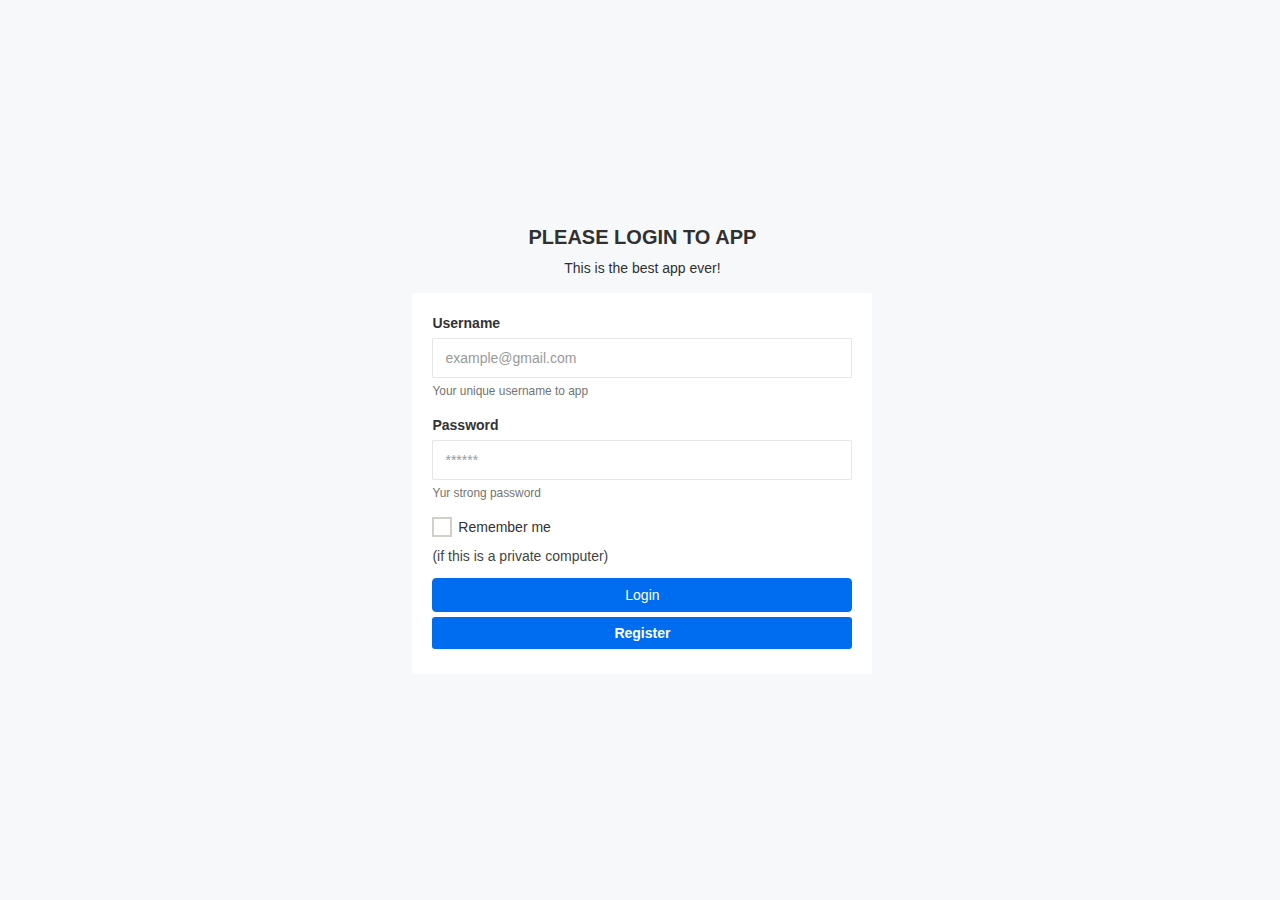
<file: login.html>
<!doctype html>
<html class="no-js" lang="en">

<head>
    <meta charset="utf-8">
    <meta http-equiv="x-ua-compatible" content="ie=edge">
    <title>Login</title>
    <meta name="description" content="">
    <meta name="viewport" content="width=device-width, initial-scale=1">
    <!-- favicon
		============================================ -->
    <link rel="shortcut icon" type="image/x-icon" href="img/favicon.ico">
    <!-- Google Fonts
		============================================ -->
    <link href="https://fonts.googleapis.com/css?family=Play:400,700" rel="stylesheet">
    <!-- Bootstrap CSS
		============================================ -->
    <link rel="stylesheet" href="css/bootstrap.min.css">
    <!-- Bootstrap CSS
		============================================ -->
    <link rel="stylesheet" href="css/font-awesome.min.css">
    <!-- owl.carousel CSS
		============================================ -->
    <link rel="stylesheet" href="css/owl.carousel.css">
    <link rel="stylesheet" href="css/owl.theme.css">
    <link rel="stylesheet" href="css/owl.transitions.css">
    <!-- animate CSS
		============================================ -->
    <link rel="stylesheet" href="css/animate.css">
    <!-- normalize CSS
		============================================ -->
    <link rel="stylesheet" href="css/normalize.css">
    <!-- main CSS
		============================================ -->
    <link rel="stylesheet" href="css/main.css">
    <!-- morrisjs CSS
		============================================ -->
    <link rel="stylesheet" href="css/morrisjs/morris.css">
    <!-- mCustomScrollbar CSS
		============================================ -->
    <link rel="stylesheet" href="css/scrollbar/jquery.mCustomScrollbar.min.css">
    <!-- metisMenu CSS
		============================================ -->
    <link rel="stylesheet" href="css/metisMenu/metisMenu.min.css">
    <link rel="stylesheet" href="css/metisMenu/metisMenu-vertical.css">
    <!-- calendar CSS
		============================================ -->
    <link rel="stylesheet" href="css/calendar/fullcalendar.min.css">
    <link rel="stylesheet" href="css/calendar/fullcalendar.print.min.css">
    <!-- forms CSS
		============================================ -->
    <link rel="stylesheet" href="css/form/all-type-forms.css">
    <!-- style CSS
		============================================ -->
    <link rel="stylesheet" href="style.css">
    <!-- responsive CSS
		============================================ -->
    <link rel="stylesheet" href="css/responsive.css">
    <!-- modernizr JS
		============================================ -->
    <script src="js/vendor/modernizr-2.8.3.min.js"></script>
</head>

<body>
    <!--[if lt IE 8]>
		<p class="browserupgrade">You are using an <strong>outdated</strong> browser. Please <a href="http://browsehappy.com/">upgrade your browser</a> to improve your experience.</p>
	<![endif]-->
	<div class="error-pagewrap">
		<div class="error-page-int">
			<div class="text-center m-b-md custom-login">
				<h3>PLEASE LOGIN TO APP</h3>
				<p>This is the best app ever!</p>
			</div>
			<div class="content-error">
				<div class="hpanel">
                    <div class="panel-body">
                        <form action="#" id="loginForm">
                            <div class="form-group">
                                <label class="control-label" for="username">Username</label>
                                <input type="text" placeholder="example@gmail.com" title="Please enter you username" required="" value="" name="username" id="username" class="form-control">
                                <span class="help-block small">Your unique username to app</span>
                            </div>
                            <div class="form-group">
                                <label class="control-label" for="password">Password</label>
                                <input type="password" title="Please enter your password" placeholder="******" required="" value="" name="password" id="password" class="form-control">
                                <span class="help-block small">Yur strong password</span>
                            </div>
                            <div class="checkbox login-checkbox">
                                <label>
										<input type="checkbox" class="i-checks"> Remember me </label>
                                <p class="help-block small">(if this is a private computer)</p>
                            </div>
                            <button class="btn btn-success btn-block loginbtn">Login</button>
                            <a class="btn btn-default btn-block" href="#">Register</a>
                        </form>
                    </div>
                </div>
			</div>
		</div>   
    </div>
    <!-- jquery
		============================================ -->
    <script src="js/vendor/jquery-1.12.4.min.js"></script>
    <!-- bootstrap JS
		============================================ -->
    <script src="js/bootstrap.min.js"></script>
    <!-- wow JS
		============================================ -->
    <script src="js/wow.min.js"></script>
    <!-- price-slider JS
		============================================ -->
    <script src="js/jquery-price-slider.js"></script>
    <!-- meanmenu JS
		============================================ -->
    <script src="js/jquery.meanmenu.js"></script>
    <!-- owl.carousel JS
		============================================ -->
    <script src="js/owl.carousel.min.js"></script>
    <!-- sticky JS
		============================================ -->
    <script src="js/jquery.sticky.js"></script>
    <!-- scrollUp JS
		============================================ -->
    <script src="js/jquery.scrollUp.min.js"></script>
    <!-- mCustomScrollbar JS
		============================================ -->
    <script src="js/scrollbar/jquery.mCustomScrollbar.concat.min.js"></script>
    <script src="js/scrollbar/mCustomScrollbar-active.js"></script>
    <!-- metisMenu JS
		============================================ -->
    <script src="js/metisMenu/metisMenu.min.js"></script>
    <script src="js/metisMenu/metisMenu-active.js"></script>
    <!-- tab JS
		============================================ -->
    <script src="js/tab.js"></script>
    <!-- icheck JS
		============================================ -->
    <script src="js/icheck/icheck.min.js"></script>
    <script src="js/icheck/icheck-active.js"></script>
    <!-- plugins JS
		============================================ -->
    <script src="js/plugins.js"></script>
    <!-- main JS
		============================================ -->
    <script src="js/main.js"></script>
    <!-- tawk chat JS
		============================================ -->
    <script src="js/tawk-chat.js"></script>
</body>

</html>
</file>
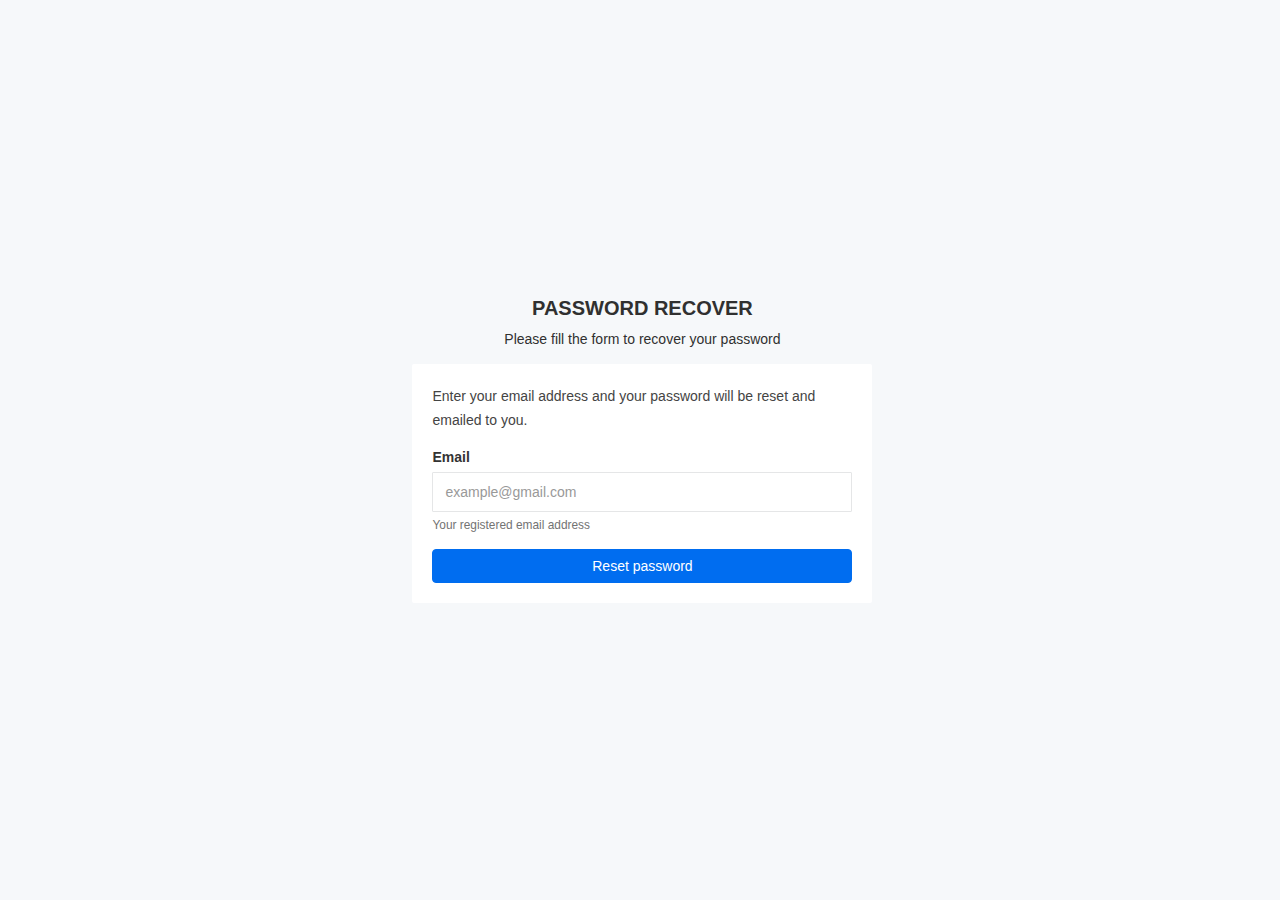
<file: password-recovery.html>
<!doctype html>
<html class="no-js" lang="en">

<head>
    <meta charset="utf-8">
    <meta http-equiv="x-ua-compatible" content="ie=edge">
    <title>Password Recevery</title>
    <meta name="description" content="">
    <meta name="viewport" content="width=device-width, initial-scale=1">
    <!-- favicon
		============================================ -->
    <link rel="shortcut icon" type="image/x-icon" href="img/favicon.ico">
    <!-- Google Fonts
		============================================ -->
    <link href="https://fonts.googleapis.com/css?family=Play:400,700" rel="stylesheet">
    <!-- Bootstrap CSS
		============================================ -->
    <link rel="stylesheet" href="css/bootstrap.min.css">
    <!-- Bootstrap CSS
		============================================ -->
    <link rel="stylesheet" href="css/font-awesome.min.css">
    <!-- owl.carousel CSS
		============================================ -->
    <link rel="stylesheet" href="css/owl.carousel.css">
    <link rel="stylesheet" href="css/owl.theme.css">
    <link rel="stylesheet" href="css/owl.transitions.css">
    <!-- animate CSS
		============================================ -->
    <link rel="stylesheet" href="css/animate.css">
    <!-- normalize CSS
		============================================ -->
    <link rel="stylesheet" href="css/normalize.css">
    <!-- main CSS
		============================================ -->
    <link rel="stylesheet" href="css/main.css">
    <!-- morrisjs CSS
		============================================ -->
    <link rel="stylesheet" href="css/morrisjs/morris.css">
    <!-- mCustomScrollbar CSS
		============================================ -->
    <link rel="stylesheet" href="css/scrollbar/jquery.mCustomScrollbar.min.css">
    <!-- metisMenu CSS
		============================================ -->
    <link rel="stylesheet" href="css/metisMenu/metisMenu.min.css">
    <link rel="stylesheet" href="css/metisMenu/metisMenu-vertical.css">
    <!-- calendar CSS
		============================================ -->
    <link rel="stylesheet" href="css/calendar/fullcalendar.min.css">
    <link rel="stylesheet" href="css/calendar/fullcalendar.print.min.css">
    <!-- forms CSS
		============================================ -->
    <link rel="stylesheet" href="css/form/all-type-forms.css">
    <!-- style CSS
		============================================ -->
    <link rel="stylesheet" href="style.css">
    <!-- responsive CSS
		============================================ -->
    <link rel="stylesheet" href="css/responsive.css">
    <!-- modernizr JS
		============================================ -->
    <script src="js/vendor/modernizr-2.8.3.min.js"></script>
</head>

<body>
    <!--[if lt IE 8]>
		<p class="browserupgrade">You are using an <strong>outdated</strong> browser. Please <a href="http://browsehappy.com/">upgrade your browser</a> to improve your experience.</p>
	<![endif]-->
	<div class="error-pagewrap">
		<div class="error-page-int">
			<div class="text-center ps-recovered">
				<h3>PASSWORD RECOVER</h3>
				<p>Please fill the form to recover your password</p>
			</div>
			<div class="content-error">
				<div class="hpanel">
                    <div class="panel-body poss-recover">
                        <p>
                            Enter your email address and your password will be reset and emailed to you.
                        </p>
                        <form action="#" id="loginForm">
                            <div class="form-group">
                                <label class="control-label" for="username">Email</label>
                                <input type="text" placeholder="example@gmail.com" title="Please enter you email adress" required="" value="" name="username" id="username" class="form-control">
                                <span class="help-block small">Your registered email address</span>
                            </div>

                            <button class="btn btn-success btn-block">Reset password</button>
                        </form>
                    </div>
                </div>
			</div>
		</div>   
    </div>
    <!-- jquery
		============================================ -->
    <script src="js/vendor/jquery-1.12.4.min.js"></script>
    <!-- bootstrap JS
		============================================ -->
    <script src="js/bootstrap.min.js"></script>
    <!-- wow JS
		============================================ -->
    <script src="js/wow.min.js"></script>
    <!-- price-slider JS
		============================================ -->
    <script src="js/jquery-price-slider.js"></script>
    <!-- meanmenu JS
		============================================ -->
    <script src="js/jquery.meanmenu.js"></script>
    <!-- owl.carousel JS
		============================================ -->
    <script src="js/owl.carousel.min.js"></script>
    <!-- sticky JS
		============================================ -->
    <script src="js/jquery.sticky.js"></script>
    <!-- scrollUp JS
		============================================ -->
    <script src="js/jquery.scrollUp.min.js"></script>
    <!-- mCustomScrollbar JS
		============================================ -->
    <script src="js/scrollbar/jquery.mCustomScrollbar.concat.min.js"></script>
    <script src="js/scrollbar/mCustomScrollbar-active.js"></script>
    <!-- metisMenu JS
		============================================ -->
    <script src="js/metisMenu/metisMenu.min.js"></script>
    <script src="js/metisMenu/metisMenu-active.js"></script>
    <!-- tab JS
		============================================ -->
    <script src="js/tab.js"></script>
    <!-- icheck JS
		============================================ -->
    <script src="js/icheck/icheck.min.js"></script>
    <script src="js/icheck/icheck-active.js"></script>
    <!-- plugins JS
		============================================ -->
    <script src="js/plugins.js"></script>
    <!-- main JS
		============================================ -->
    <script src="js/main.js"></script>
    <!-- tawk chat JS
		============================================ -->
    <script src="js/tawk-chat.js"></script>
</body>

</html>
</file>
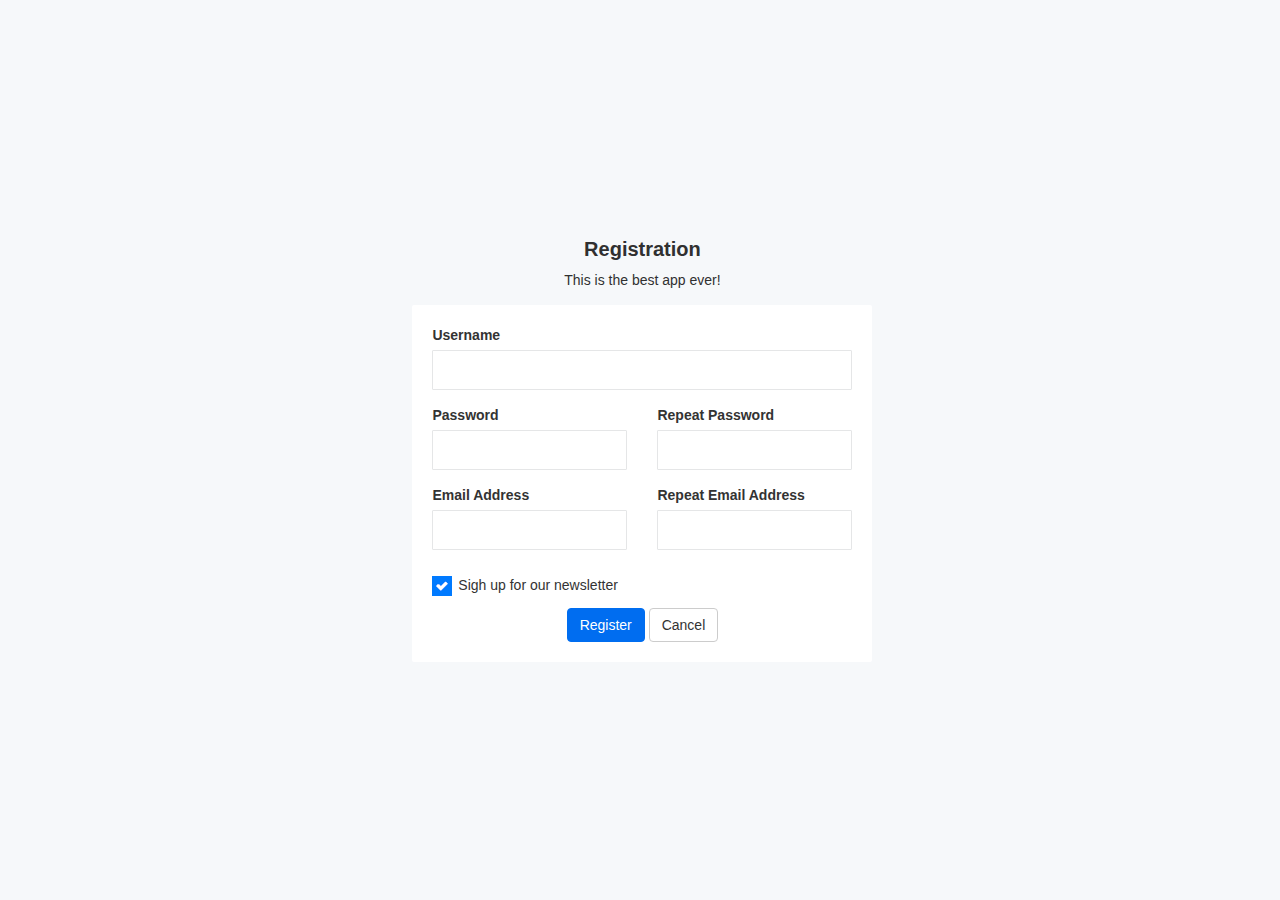
<file: register.html>
<!doctype html>
<html class="no-js" lang="en">

<head>
    <meta charset="utf-8">
    <meta http-equiv="x-ua-compatible" content="ie=edge">
    <title>Register</title>
    <meta name="description" content="">
    <meta name="viewport" content="width=device-width, initial-scale=1">
    <!-- favicon
		============================================ -->
    <link rel="shortcut icon" type="image/x-icon" href="img/favicon.ico">
    <!-- Google Fonts
		============================================ -->
    <link href="https://fonts.googleapis.com/css?family=Play:400,700" rel="stylesheet">
    <!-- Bootstrap CSS
		============================================ -->
    <link rel="stylesheet" href="css/bootstrap.min.css">
    <!-- Bootstrap CSS
		============================================ -->
    <link rel="stylesheet" href="css/font-awesome.min.css">
    <!-- owl.carousel CSS
		============================================ -->
    <link rel="stylesheet" href="css/owl.carousel.css">
    <link rel="stylesheet" href="css/owl.theme.css">
    <link rel="stylesheet" href="css/owl.transitions.css">
    <!-- animate CSS
		============================================ -->
    <link rel="stylesheet" href="css/animate.css">
    <!-- normalize CSS
		============================================ -->
    <link rel="stylesheet" href="css/normalize.css">
    <!-- main CSS
		============================================ -->
    <link rel="stylesheet" href="css/main.css">
    <!-- morrisjs CSS
		============================================ -->
    <link rel="stylesheet" href="css/morrisjs/morris.css">
    <!-- mCustomScrollbar CSS
		============================================ -->
    <link rel="stylesheet" href="css/scrollbar/jquery.mCustomScrollbar.min.css">
    <!-- metisMenu CSS
		============================================ -->
    <link rel="stylesheet" href="css/metisMenu/metisMenu.min.css">
    <link rel="stylesheet" href="css/metisMenu/metisMenu-vertical.css">
    <!-- calendar CSS
		============================================ -->
    <link rel="stylesheet" href="css/calendar/fullcalendar.min.css">
    <link rel="stylesheet" href="css/calendar/fullcalendar.print.min.css">
    <!-- forms CSS
		============================================ -->
    <link rel="stylesheet" href="css/form/all-type-forms.css">
    <!-- style CSS
		============================================ -->
    <link rel="stylesheet" href="style.css">
    <!-- responsive CSS
		============================================ -->
    <link rel="stylesheet" href="css/responsive.css">
    <!-- modernizr JS
		============================================ -->
    <script src="js/vendor/modernizr-2.8.3.min.js"></script>
</head>

<body>
    <!--[if lt IE 8]>
		<p class="browserupgrade">You are using an <strong>outdated</strong> browser. Please <a href="http://browsehappy.com/">upgrade your browser</a> to improve your experience.</p>
	<![endif]-->
	<div class="error-pagewrap">
		<div class="error-page-int">
			<div class="text-center custom-login">
				<h3>Registration</h3>
				<p>This is the best app ever!</p>
			</div>
			<div class="content-error">
				<div class="hpanel">
                    <div class="panel-body">
                        <form action="#" id="loginForm">
                            <div class="row">
                                <div class="form-group col-lg-12">
                                    <label>Username</label>
                                    <input class="form-control">
                                </div>
                                <div class="form-group col-lg-6">
                                    <label>Password</label>
                                    <input type="password" class="form-control">
                                </div>
                                <div class="form-group col-lg-6">
                                    <label>Repeat Password</label>
                                    <input type="password" class="form-control">
                                </div>
                                <div class="form-group col-lg-6">
                                    <label>Email Address</label>
                                    <input class="form-control">
                                </div>
                                <div class="form-group col-lg-6">
                                    <label>Repeat Email Address</label>
                                    <input class="form-control">
                                </div>
                                <div class="checkbox col-lg-12">
                                    <input type="checkbox" class="i-checks" checked> Sigh up for our newsletter
                                </div>
                            </div>
                            <div class="text-center">
                                <button class="btn btn-success loginbtn">Register</button>
                                <button class="btn btn-default">Cancel</button>
                            </div>
                        </form>
                    </div>
                </div>
			</div>
		</div>   
    </div>
    <!-- jquery
		============================================ -->
    <script src="js/vendor/jquery-1.12.4.min.js"></script>
    <!-- bootstrap JS
		============================================ -->
    <script src="js/bootstrap.min.js"></script>
    <!-- wow JS
		============================================ -->
    <script src="js/wow.min.js"></script>
    <!-- price-slider JS
		============================================ -->
    <script src="js/jquery-price-slider.js"></script>
    <!-- meanmenu JS
		============================================ -->
    <script src="js/jquery.meanmenu.js"></script>
    <!-- owl.carousel JS
		============================================ -->
    <script src="js/owl.carousel.min.js"></script>
    <!-- sticky JS
		============================================ -->
    <script src="js/jquery.sticky.js"></script>
    <!-- scrollUp JS
		============================================ -->
    <script src="js/jquery.scrollUp.min.js"></script>
    <!-- mCustomScrollbar JS
		============================================ -->
    <script src="js/scrollbar/jquery.mCustomScrollbar.concat.min.js"></script>
    <script src="js/scrollbar/mCustomScrollbar-active.js"></script>
    <!-- metisMenu JS
		============================================ -->
    <script src="js/metisMenu/metisMenu.min.js"></script>
    <script src="js/metisMenu/metisMenu-active.js"></script>
    <!-- tab JS
		============================================ -->
    <script src="js/tab.js"></script>
    <!-- icheck JS
		============================================ -->
    <script src="js/icheck/icheck.min.js"></script>
    <script src="js/icheck/icheck-active.js"></script>
    <!-- plugins JS
		============================================ -->
    <script src="js/plugins.js"></script>
    <!-- main JS
		============================================ -->
    <script src="js/main.js"></script>
    <!-- tawk chat JS
		============================================ -->
    <script src="js/tawk-chat.js"></script>
</body>

</html>
</file>
<file: css/main.css>
/*! HTML5 Boilerplate v5.2.0 | MIT License | https://html5boilerplate.com/ */

/*
 * What follows is the result of much research on cross-browser styling.
 * Credit left inline and big thanks to Nicolas Gallagher, Jonathan Neal,
 * Kroc Camen, and the H5BP dev community and team.
 */

/* ==========================================================================
   Base styles: opinionated defaults
   ========================================================================== */

html {
    color: #222;
    font-size: 1em;
    line-height: 1.4;
}

/*
 * Remove text-shadow in selection highlight:
 * https://twitter.com/miketaylr/status/12228805301
 *
 * These selection rule sets have to be separate.
 * Customize the background color to match your design.
 */

::-moz-selection {
    background: #b3d4fc;
    text-shadow: none;
}

::selection {
    background: #b3d4fc;
    text-shadow: none;
}

/*
 * A better looking default horizontal rule
 */

hr {
    display: block;
    height: 1px;
    border: 0;
    border-top: 1px solid #ccc;
    margin: 1em 0;
    padding: 0;
}

/*
 * Remove the gap between audio, canvas, iframes,
 * images, videos and the bottom of their containers:
 * https://github.com/h5bp/html5-boilerplate/issues/440
 */

audio,
canvas,
iframe,
img,
svg,
video {
    vertical-align: middle;
}

/*
 * Remove default fieldset styles.
 */

fieldset {
    border: 0;
    margin: 0;
    padding: 0;
}

/*
 * Allow only vertical resizing of textareas.
 */

textarea {
    resize: vertical;
}

/* ==========================================================================
   Browser Upgrade Prompt
   ========================================================================== */

.browserupgrade {
    margin: 0.2em 0;
    background: #ccc;
    color: #000;
    padding: 0.2em 0;
}

/* ==========================================================================
   Author's custom styles
   ========================================================================== */

















/* ==========================================================================
   Helper classes
   ========================================================================== */

/*
 * Hide visually and from screen readers:
 */

.hidden {
    display: none !important;
}

/*
 * Hide only visually, but have it available for screen readers:
 * http://snook.ca/archives/html_and_css/hiding-content-for-accessibility
 */

.visuallyhidden {
    border: 0;
    clip: rect(0 0 0 0);
    height: 1px;
    margin: -1px;
    overflow: hidden;
    padding: 0;
    position: absolute;
    width: 1px;
}

/*
 * Extends the .visuallyhidden class to allow the element
 * to be focusable when navigated to via the keyboard:
 * https://www.drupal.org/node/897638
 */

.visuallyhidden.focusable:active,
.visuallyhidden.focusable:focus {
    clip: auto;
    height: auto;
    margin: 0;
    overflow: visible;
    position: static;
    width: auto;
}

/*
 * Hide visually and from screen readers, but maintain layout
 */

.invisible {
    visibility: hidden;
}

/*
 * Clearfix: contain floats
 *
 * For modern browsers
 * 1. The space content is one way to avoid an Opera bug when the
 *    `contenteditable` attribute is included anywhere else in the document.
 *    Otherwise it causes space to appear at the top and bottom of elements
 *    that receive the `clearfix` class.
 * 2. The use of `table` rather than `block` is only necessary if using
 *    `:before` to contain the top-margins of child elements.
 */

.clearfix:before,
.clearfix:after {
    content: " "; /* 1 */
    display: table; /* 2 */
}

.clearfix:after {
    clear: both;
}

/* ==========================================================================
   EXAMPLE Media Queries for Responsive Design.
   These examples override the primary ('mobile first') styles.
   Modify as content requires.
   ========================================================================== */

@media only screen and (min-width: 35em) {
    /* Style adjustments for viewports that meet the condition */
}

@media print,
       (-webkit-min-device-pixel-ratio: 1.25),
       (min-resolution: 1.25dppx),
       (min-resolution: 120dpi) {
    /* Style adjustments for high resolution devices */
}

/* ==========================================================================
   Print styles.
   Inlined to avoid the additional HTTP request:
   http://www.phpied.com/delay-loading-your-print-css/
   ========================================================================== */

@media print {
    *,
    *:before,
    *:after {
        background: transparent !important;
        color: #000 !important; /* Black prints faster:
                                   http://www.sanbeiji.com/archives/953 */
        box-shadow: none !important;
        text-shadow: none !important;
    }

    a,
    a:visited {
        text-decoration: underline;
    }

    a[href]:after {
        content: " (" attr(href) ")";
    }

    abbr[title]:after {
        content: " (" attr(title) ")";
    }

    /*
     * Don't show links that are fragment identifiers,
     * or use the `javascript:` pseudo protocol
     */

    a[href^="#"]:after,
    a[href^="javascript:"]:after {
        content: "";
    }

    pre,
    blockquote {
        border: 1px solid #999;
        page-break-inside: avoid;
    }

    /*
     * Printing Tables:
     * http://css-discuss.incutio.com/wiki/Printing_Tables
     */

    thead {
        display: table-header-group;
    }

    tr,
    img {
        page-break-inside: avoid;
    }

    img {
        max-width: 100% !important;
    }

    p,
    h2,
    h3 {
        orphans: 3;
        widows: 3;
    }

    h2,
    h3 {
        page-break-after: avoid;
    }
}
</file>
<file: css/morrisjs/morris.css>
.morris-hover {
	position:absolute;
	z-index:1;
}

.morris-hover.morris-default-style .morris-hover-row-label {
	font-weight:bold;
	margin:0.25em 0
}
.morris-hover.morris-default-style .morris-hover-point {
	white-space:nowrap;
	margin:0.1em 0
}
.morris-hover.morris-default-style {
    border-radius: 2px;
    padding: 10px 12px;
    color: #666;
    background:rgba(0, 0, 0, 0.7);
    border: none;
    color: #fff!important ;
}
 .morris-hover-point {
      color: rgba(257, 257, 257, 0.8)!important ;
   }
</file>
<file: css/metisMenu/metisMenu-vertical.css>
.sidebar-nav {
    background: #fff;
}
.sidebar-nav ul {
    padding: 0;
    margin: 0;
    list-style: none;
    background: #f5f5f5;
}
.sidebar-nav .metismenu {
    background: #fff;
    display: -webkit-box;
    display: -ms-flexbox;
    display: flex;
    -webkit-box-orient: vertical;
    -webkit-box-direction: normal;
    -ms-flex-direction: column;
    flex-direction: column;
}
.sidebar-nav .metismenu li + li {
  margin-top: 5px;
}
.sidebar-nav .metismenu li:last-child {
  margin-bottom: 5px;
}
.sidebar-nav .metismenu > li {
/*    -webkit-box-flex: 1;
    -ms-flex: 1 1 0%;
    flex: 1 1 0%;*/
    display: -webkit-box;
    display: -ms-flexbox;
    display: flex;
    -webkit-box-orient: vertical;
    -webkit-box-direction: normal;
    -ms-flex-direction: column;
    flex-direction: column;
    position: relative;
}
.sidebar-nav .metismenu a {
    position: relative;
    display: block;
    padding: 13px 15px;
    color: #444;
    outline-width: 0;
    transition: all .3s ease-out;
	font-size:16px;
	font-weight:400;
}

.sidebar-nav .metismenu ul a {
    padding: 10px 15px 10px 40px;
}

.sidebar-nav .metismenu ul ul a {
    padding: 10px 15px 10px 45px;
}
.sidebar-nav .metismenu a:hover,
.sidebar-nav .metismenu a:focus,
.sidebar-nav .metismenu a:active {
    color: #555;
    text-decoration: none;
    background: #e12503;
}
.sidebar-nav .metismenu li .icon-wrap{
	margin-right:5px;
	font-size:20px;
	color:#303030;
}
.sidebar-nav .metismenu li .sub-icon-mg{
	margin-right:5px;
	font-size:16px;
}
#sidebar.active .metismenu li .mini-click-non{
	display:none;
}
#sidebar.active .metismenu li .has-arrow:after{
	display:none;
}
#sidebar.active .metismenu li .submenu-angle li a {
    padding: 10px 20px 10px 20px;
}
</file>
<file: css/form/all-type-forms.css>
/* Default
=============================== */
.wrapper {
	margin:0 auto;
	outline:none;
	padding:40px 15px;
	-webkit-box-sizing:content-box;
	-moz-box-sizing:content-box;
	box-sizing:content-box;
	max-width: 640px;
}
.ts-forms .input { position:relative; }

.ts-forms .tsbox { position:relative; margin-bottom:25px; }

.ts-forms .link {
	border-bottom:1px solid #90caf9;
	color:#1e88e5;
	font-size:14px;
	line-height:inherit;
	text-decoration:none;
}
.ts-forms .link:hover { border-bottom:none; }

.ts-forms .inline-group { display:inline-block; }

.ts-forms .hidden { display:none; }

/* Reset for -webkit / -moz browser
=============================== */
.ts-forms input[type="search"]::-webkit-search-decoration,
.ts-forms input[type="search"]::-webkit-search-cancel-button,
.ts-forms input[type="search"]::-webkit-search-results-button,
.ts-forms input[type="search"]::-webkit-search-results-decoration { display:none; }

.ts-forms select,
.ts-forms input[type="button"],
.ts-forms input[type="submit"],
.ts-forms input[type="search"] {
	-webkit-tap-highlight-color:transparent;
	-webkit-tap-highlight-color:rgba(0,0,0,0);
	-webkit-appearance:none;
	-moz-appearance:none;
	appearance:none;
	-webkit-border-radius:0px;
	border-radius:0px;
}

/* Header
=============================== */
.ts-forms .header {
background-color: #ff0000;
border-bottom: 5px solid #e00000;
border-radius: 3px 3px 0 0;
display: block;
position: relative;
}
.ts-forms .header > i {
	color:#fff;
	font-size:31px;
	float:left;
	padding:31px 15px 0 25px;
}
.ts-forms .header p {
font-size: 30px;
margin: 0 auto;
padding: 30px 25px;
text-align: center;
text-transform: uppercase;

color:#FFF;
text-shadow:#ccc 0 1px 0, #c9c9c9 0 2px 0, #bbb 0 3px 0, #b9b9b9 0 4px 0, #aaa 0 5px 0,rgba(0,0,0,.1) 0 6px 1px, rgba(0,0,0,.1) 0 0 5px, rgba(0,0,0,.3) 0 1px 3px, rgba(0,0,0,.15) 0 3px 5px, rgba(0,0,0,.2) 0 5px 10px, rgba(0,0,0,.2) 0 10px 10px, rgba(0,0,0,.1) 0 20px 20px;







}

/* Content
=============================== */
.ts-forms .content { padding:25px 25px 0; }

.ts-forms .content:after {
	clear:both;
	content:".";
	display:block;
	height:0;
	visibility:hidden;
}

/* Footer
=============================== */
.ts-forms .footer {
	background-color:#e8eaf6;
	-webkit-border-radius:0 0 3px 3px;
	-moz-border-radius:0 0 3px 3px;
	-o-border-radius:0 0 3px 3px;
	border-radius:0 0 3px 3px;
	display:block;
	padding:10px 25px;
}
.ts-forms .footer:after {
	clear:both;
	content:".";
	display:block;
	height:0;
	visibility:hidden;
}

/* Dividers
=============================== */
.ts-forms .divider,
.ts-forms .divider-text { border-top:1px solid rgba(0,0,0,.12); height:0; }

.ts-forms .divider-text { text-align:center; }

.ts-forms .divider-text span {
	border:1px solid rgba(0,0,0,.12);
	-webkit-border-radius:3px;
	-moz-border-radius:3px;
	-o-border-radius:3px;
	border-radius:3px;
	background-color:#f9fafd;
	color:#FF0000;
	font-size:16px;
	padding:2px 15px;
	position:relative;
	top:-9px;
	white-space:nowrap;
}

/* Gap-top / gap-bottom classes
=============================== */
.ts-forms .gap-top-20 { margin-top:20px; } /* text-divider top gap after "content"/"ts-row" classes */

.ts-forms .gap-top-45 { margin-top:45px; } /* text-divider top gap after "tsbox" class */

.ts-forms .gap-bottom-45 { margin-bottom:45px; } /* text-divider bottom gap */

.ts-forms .gap-bottom-25 { margin-bottom:25px; } /* line-divider bottom gap */

/* Labels
=============================== */
.ts-forms label {
	display:block;
	color:inherit;
	font-weight:normal;
	text-align:left;
	margin-bottom:0;
}
.ts-forms .label { font-size:14px; margin-bottom:15px; line-height:14px; height:14px; }

.ts-forms .label-center { height:48px; line-height:48px; text-align:center; margin-bottom:0; }

.ts-forms .ts-row > .label{ padding-left:10px; }

/* Radio and checkbox
=============================== */
.ts-forms .radio,
.ts-forms .checkbox,
.ts-forms .radio-toggle,
.ts-forms .checkbox-toggle {
	color:rgba(0,0,0,.87);
	cursor:pointer;
	font-size:15px;
	height:15px;
	margin-bottom:4px;
	position:relative;
	line-height:15px;
}
.ts-forms .radio,
.ts-forms .checkbox,
.ts-forms .inline-group .radio,
.ts-forms .inline-group .checkbox { padding:9px 0 8px 32px; }

.ts-forms .radio-toggle,
.ts-forms .checkbox-toggle,
.ts-forms .inline-group .radio-toggle,
.ts-forms .inline-group .checkbox-toggle { padding:9px 0 8px 58px; }

.ts-forms .radio:last-child,
.ts-forms .checkbox:last-child,
.ts-forms .radio-toggle:last-child,
.ts-forms .checkbox-toggle:last-child { margin-bottom:0; }

.ts-forms .inline-group .radio,
.ts-forms .inline-group .checkbox,
.ts-forms .inline-group .radio-toggle,
.ts-forms .inline-group .checkbox-toggle { display:inline-block; margin-right:25px; }

.ts-forms .radio input,
.ts-forms .checkbox input,
.ts-forms .radio-toggle input,
.ts-forms .checkbox-toggle input { position:absolute; left:-9999px; }

.ts-forms .radio i,
.ts-forms .checkbox i,
.ts-forms .checkbox-toggle i,
.ts-forms .radio-toggle i {
	background-color:#fff;
	border:2px solid rgba(0,0,0,.26);
	display:block;
	height:18px;
	left:0;
	outline:none;
	position:absolute;
	top:5px;
	-webkit-transition:border-color.2s;
	-moz-transition:border-color.2s;
	-ms-transition:border-color.2s;
	-o-transition:border-color.2s;
	transition:border-color.2s;
}
.ts-forms .radio i,
.ts-forms .checkbox i { width:18px; }

.ts-forms .checkbox-toggle i,
.ts-forms .radio-toggle i { width:44px; }

.ts-forms .checkbox i,
.ts-forms .checkbox-toggle i {
	-webkit-border-radius:3px;
	-moz-border-radius:3px;
	-o-border-radius:3px;
	border-radius:3px;
}
.ts-forms .radio i,
.ts-forms .radio i:after,
.ts-forms .radio-toggle i:before {
	-webkit-border-radius:50%;
	-moz-border-radius:50%;
	-o-border-radius:50%;
	border-radius:50%;
}
.ts-forms .radio-toggle i {
	-webkit-border-radius:13px;
	-moz-border-radius:13px;
	-o-border-radius:13px;
	border-radius:13px;
}
.ts-forms .checkbox-toggle i:before {
	-webkit-border-radius:2px;
	-moz-border-radius:2px;
	-o-border-radius:2px;
	border-radius:2px;
}
.ts-forms .radio i:after {
	background-color:#FF0000;
	content:"";
	height:8px;
	top:5px;
	left:5px;
	opacity:0;
	position:absolute;
	width:8px;
}
.ts-forms .checkbox i:after {
	border-width:0 0 3px 3px;
	border-bottom:solid #f00;
	border-left:solid #f00;
	content:"";
	height:5px;
	top:3px;
	-webkit-transform:rotate(-45deg);
	-moz-transform:rotate(-45deg);
	-ms-transform:rotate(-45deg);
	-o-transform:rotate(-45deg);
	transform:rotate(-45deg);
	left:3px;
	opacity:0;
	position:absolute;
	width:10px;
}
.ts-forms .radio input:checked + i:after,
.ts-forms .checkbox input:checked + i:after { opacity:1; }

.ts-forms .checkbox-toggle i:before,
.ts-forms .radio-toggle i:before {
	border:none;
	background-color:#03a9f4;
	content:"";
	display:block;
	height:14px;
	left:2px;
	position:absolute;
	top:2px;
	width:14px;
}
.ts-forms .checkbox-toggle input:checked + i:before,
.ts-forms .radio-toggle input:checked + i:before { left:28px; }

.ts-forms .checkbox-toggle i:after,
.ts-forms .radio-toggle i:after,
.ts-forms .checkbox-toggle input:checked + i:after,
.ts-forms .radio-toggle input:checked + i:after {
	font-size:10px;
	font-style:normal;
	font-weight:bold;
	line-height:10px;
	position:absolute;
	top:4px;
}
.ts-forms .checkbox-toggle i:after,
.ts-forms .radio-toggle i:after { content:"OFF"; left:22px; }

.ts-forms .checkbox-toggle input:checked + i:after,
.ts-forms .radio-toggle input:checked + i:after { content:"ON"; left:6px; }

.ts-forms .checkbox:hover i,
.ts-forms .radio:hover i,
.ts-forms .checkbox-toggle:hover i,
.ts-forms .radio-toggle:hover i { border:2px solid rgba(48,63,159,.6); }

.ts-forms .radio input:checked + i,
.ts-forms .checkbox input:checked + i,
.ts-forms .radio-toggle input:checked + i,
.ts-forms .checkbox-toggle input:checked + i { border:2px solid #03a9f4; }

.ts-forms .radio input:checked + i,
.ts-forms .checkbox input:checked + i { color:rgba(48,63,159,.9); }

.ts-forms .checkbox-toggle input:checked + i,
.ts-forms .radio-toggle input:checked + i { background-color:#e8eaf6; }

/* Widget
=============================== */
.ts-forms .widget { position: relative; }

.ts-forms .widget .addon,
.ts-forms .widget .addon-btn {
	background:#e0e0e0;
	border:none;
	color:rgba(0,0,0,.56);
	display:block;
	font:16px 'Open Sans',Helvetica,Arial,sans-serif;
	height:48px;
	line-height:48px;
	padding:0;
	position:absolute;
	outline:none;
	overflow:hidden;
	text-align:center;
	top:0;
	z-index:5;
}
.ts-forms .widget .addon-btn,
.ts-forms .widget .addon-btn i {
	cursor:pointer;
	-webkit-transition:all.2s;
	-moz-transition:all.2s;
	-ms-transition:all.2s;
	-o-transition:all.2s;
	transition:all.2s;
}
.ts-forms .widget .addon-btn:hover,
.ts-forms .widget .addon-btn:focus { background-color:#d6d6d6; color:rgba(0,0,0,.87); }

.ts-forms .widget .addon-btn:hover i,
.ts-forms .widget .addon-btn:focus i { color:rgba(0,0,0,.61); }

.ts-forms .widget .adn-left { left:0; }

.ts-forms .widget .adn-right { right:0; }

.ts-forms .widget .addon i,
.ts-forms .widget .addon-btn i { color:rgba(0,0,0,.34); font-size:17px; z-index:2; }

.ts-forms .widget .adn-50 { width:50px; }

.ts-forms .widget .adn-130 { width:130px; }

.ts-forms .widget.right-50 .input { padding-right:50px; }

.ts-forms .widget.left-50 .input { padding-left:50px; }

.ts-forms .widget.right-130 .input { padding-right:130px; }

.ts-forms .widget.left-130 .input { padding-left:130px; }

.ts-forms .widget .adn-left,
.ts-forms .widget.right-50 .input input,
.ts-forms .widget.right-130 .input input {
	-webkit-border-radius:3px 0 0 3px;
	-moz-border-radius:3px 0 0 3px;
	-o-border-radius:3px 0 0 3px;
	border-radius:3px 0 0 3px;
}
.ts-forms .widget .adn-right,
.ts-forms .widget.left-50 .input input,
.ts-forms .widget.left-130 .input input {
	-webkit-border-radius:0 3px 3px 0;
	-moz-border-radius:0 3px 3px 0;
	-o-border-radius:0 3px 3px 0;
	border-radius:0 3px 3px 0;
}
.ts-forms .widget.left-50.right-50 .input input,
.ts-forms .widget.left-50.right-130 .input input,
.ts-forms .widget.left-130.right-50 .input input,
.ts-forms .widget.left-130.right-130 .input input {
	-webkit-border-radius:0;
	-moz-border-radius:0;
	-o-border-radius:0;
	border-radius:0;
}

/* Inputs
=============================== */
.ts-forms input[type="text"],
.ts-forms input[type="password"],
.ts-forms input[type="email"],
.ts-forms input[type="search"],
.ts-forms input[type="url"],
.ts-forms textarea,
.ts-forms select {
	background:#fff;
	border:2px solid rgba(0,0,0,.12);
	-webkit-border-radius:3px;
	-moz-border-radius:3px;
	-o-border-radius:3px;
	border-radius:3px;
	color:rgba(0,0,0,.87);
	display:block;
	font-family:inherit;
	font-size:16px;
	height:48px;
	padding:10px 15px;
	width:100%;
	outline:none;
	-webkit-appearance:none;
	-moz-appearance:none;
	appearance:none;
	-webkit-box-sizing:border-box;
	-moz-box-sizing:border-box;
	box-sizing:border-box;
	-webkit-transition:all.4s;
	-moz-transition:all.4s;
	-ms-transition:all.4s;
	-o-transition:all.4s;
	transition:all.4s;
}
.ts-forms input[type="text"]:hover,
.ts-forms input[type="password"]:hover,
.ts-forms input[type="email"]:hover,
.ts-forms input[type="search"]:hover,
.ts-forms input[type="url"]:hover,
.ts-forms textarea:hover,
.ts-forms select:hover { border:2px solid #FF0000; }

.ts-forms input[type="text"]:focus,
.ts-forms input[type="password"]:focus,
.ts-forms input[type="email"]:focus,
.ts-forms input[type="search"]:focus,
.ts-forms input[type="url"]:focus,
.ts-forms textarea:focus,
.ts-forms select:focus { border:2px solid #F00; }

.ts-forms .input textarea {
	height:112px;
	overflow:auto;
	min-height:52px;
	resize:vertical;
}

.ts-forms .input textarea:focus { height:128px; }

/* Placeholders
=============================== */
.ts-forms input::-webkit-input-placeholder,
.ts-forms textarea::-webkit-input-placeholder { color:rgba(0,0,0,.54); }

.ts-forms input::-moz-placeholder,
.ts-forms textarea::-moz-placeholder { color:rgba(0,0,0,.54); }

.ts-forms input:-moz-placeholder,
.ts-forms textarea:-moz-placeholder { color:rgba(0,0,0,.54); }

.ts-forms input:-ms-input-placeholder,
.ts-forms textarea:-ms-input-placeholder { color:rgba(0,0,0,.54); }

.ts-forms input:focus::-webkit-input-placeholder,
.ts-forms textarea:focus::-webkit-input-placeholder { color:rgba(0,0,0,.36); }

.ts-forms input:focus::-moz-placeholder,
.ts-forms textarea:focus::-moz-placeholder { color:rgba(0,0,0,.36); }

.ts-forms input:focus:-moz-placeholder,
.ts-forms textarea:focus:-moz-placeholder { color:rgba(0,0,0,.36); }

.ts-forms input:focus:-ms-input-placeholder,
.ts-forms textarea:focus:-ms-input-placeholder { color:rgba(0,0,0,.36); }

/* Select
=============================== */
.ts-forms select { padding-left:13px; }

.ts-forms .multiple-select select { height:auto; }

.ts-forms .select i {
	background:#fff;
	-webkit-box-shadow:0 0 0 11px #fff;
	-moz-box-shadow:0 0 0 11px #fff;
	-o-box-shadow:0 0 0 11px #fff;
	box-shadow:0 0 0 11px #fff;
	height:20px;
	position:absolute;
	pointer-events:none;
	top:14px;
	right:14px;
	width:14px;
}
.ts-forms .select i:after,
.ts-forms .select i:before {
	border-right:4px solid transparent;
	border-left:4px solid transparent;
	content:'';
	position:absolute;
	right:3px;
}
.ts-forms .select i:after { border-top:6px solid rgba(0,0,0,.4); bottom:1px; }

.ts-forms .select i:before { border-bottom:6px solid rgba(0,0,0,.4); top:3px; }

.ts-forms .select { position:relative; }

/* Icons
=============================== */
.ts-forms .icon-left,
.ts-forms .icon-right {
	color:rgba(0,0,0,.54);
	font-size:17px;
	height:38px;
	line-height:38px !important;
	opacity:.6;
	position:absolute;
	text-align:center;
	top:5px;
	width:42px;
	z-index:2;
}
.ts-forms .icon-left {  left:3px; }

.ts-forms .icon-right {  right:3px; }

.ts-forms .icon-left ~ input,
.ts-forms .icon-left ~ textarea { padding-left:58px; }

.ts-forms .icon-right ~ input,
.ts-forms .icon-right ~ textarea { padding-right:58px; }

/* File for upload
=============================== */
.ts-forms .file-button input {
	bottom:-1px;
	font-size:34px;
	opacity:0;
	position:absolute;
	width:108px;
	z-index:0;
}
.ts-forms .prepend-small-btn .file-button input,
.ts-forms .prepend-big-btn .file-button input { left:0; }

.ts-forms .append-small-btn .file-button input,
.ts-forms .append-big-btn .file-button input { right:0; }

.ts-forms .prepend-small-btn .file-button,
.ts-forms .append-small-btn .file-button { width:64px; }

.ts-forms .prepend-big-btn .file-button,
.ts-forms .append-big-btn .file-button { width:106px; }

.ts-forms .prepend-small-btn .file-button,
.ts-forms .prepend-big-btn .file-button { left:4px; }

.ts-forms .append-small-btn .file-button,
.ts-forms .append-big-btn .file-button { right:4px; }

.ts-forms .append-small-btn .file-button,
.ts-forms .append-big-btn .file-button,
.ts-forms .prepend-small-btn .file-button,
.ts-forms .prepend-big-btn .file-button {
	-webkit-border-radius:2px;
	-moz-border-radius:2px;
	-o-border-radius:2px;
	border-radius:2px;
}

.ts-forms .prepend-big-btn input[type="text"] { padding-left:123px; }

.ts-forms .append-big-btn input[type="text"] { padding-right:123px; }

.ts-forms .prepend-small-btn input[type="text"] { padding-left:81px; }

.ts-forms .append-small-btn input[type="text"] { padding-right:81px; }

.ts-forms .input input[type="file"] { cursor:pointer; }

/* Buttons
=============================== */
.ts-forms .primary-btn,
.ts-forms .secondary-btn {
border: medium none;
border-radius: 3px;
color: #fff;
cursor: pointer;
display: block;
font: 16px "Open Sans",Helvetica,Arial,sans-serif;
height: 48px;
margin: 10px auto;
outline: medium none;
padding: 0 60px;
text-align: center;
white-space: nowrap;
}
.ts-forms .primary-btn { position:relative; }

.ts-forms .content .primary-btn,
.ts-forms .content .secondary-btn { margin:0 0 20px 20px; }

.ts-forms .file-button {
	color:#fff;
	display:block;
	font-family:'Open Sans',Helvetica,Arial,sans-serif;
	font-size:14px;
	height:40px;
	line-height:40px;
	outline:none;
	overflow:hidden;
	position:absolute;
	text-align:center;
	top:4px;
	z-index:1;
}
.ts-forms .primary-btn,
.ts-forms .file-button,
.ts-forms .secondary-btn {
	background:#FF0000;
	-webkit-transition:background.2s;
	-moz-transition:background.2s;
	-ms-transition:background.2s;
	-o-transition:background.2s;
	transition:background.2s;
}
.ts-forms .primary-btn:hover,
.ts-forms .file-button:hover,
.ts-forms .secondary-btn:hover { background:#3f51b5; }

.ts-forms .primary-btn:hover.processing { background:#303f9f; cursor:wait; }

.ts-forms .file-button:hover + input { border:2px solid rgba(48,63,159,.6); }

.ts-forms .secondary-btn,
.ts-forms .secondary-btn:hover,
.ts-forms .secondary-btn:active { opacity:.5; }

.ts-forms .primary-btn.processing:before {
	background:rgba(255,255,255,.4);
	content:'';
	height:100%;
	position:absolute;
	top:0;
	left:0;
	width:100%;
	-webkit-animation:processing 3s ease-in-out infinite;
	-moz-animation:processing 3s ease-in-out infinite;;
	-ms-animation:processing 3s ease-in-out infinite;
	-o-animation:processing 3s ease-in-out infinite;
	animation:processing 3s ease-in-out infinite;
}
@-webkit-keyframes processing {
	0% { width:0; }
	100% { width:100%; }
}
@-moz-keyframes processing {
	0% { width:0; }
	100% { width:100%; }
}
@-ms-keyframes processing {
	0% { width:0; }
	100% { width:100%; }
}
@-o-keyframes processing {
	0% { width:0; }
	100% { width:100%; }
}
@keyframes processing {
	0% { width:0; }
	100% { width:100%; }
}

/* Tooltip
=============================== */
.ts-forms .tooltip,
.ts-forms .tooltip-image {
	background-color:#FF0000;
	-webkit-border-radius:3px;
	-moz-border-radius:3px;
	-o-border-radius:3px;
	border-radius:3px;
	display:block;
	left:-9999px;
	opacity:0;
	position:absolute;
	z-index:20px;
}
.ts-forms .tooltip {
	color:#fff;
	font:600 13px 'Open Sans',Helvetica,Arial,sans-serif;
	line-height:20px;
	padding:5px 10px;
}
.ts-forms .tooltip-image { padding:2px 2px 1px; }

.ts-forms .input input:focus + .tooltip,
.ts-forms .input textarea:focus + .tooltip,
.ts-forms .select select:focus + .tooltip,
.ts-forms .input input:focus + .tooltip-image,
.ts-forms .input textarea:focus + .tooltip-image,
.ts-forms .select select:focus + .tooltip-image { opacity:1; z-index:5; }

.ts-forms .tooltip-left-top { bottom:100%; margin-bottom:8px; }

.ts-forms .tooltip-left-top:before {
	border-color:#1a237e transparent;
	border-style:solid;
	border-width:8px 7px 0;
	bottom:-6px;
	content:"";
	left:16px;
	position:absolute;
}
.ts-forms .input input:focus + .tooltip-left-top,
.ts-forms .input textarea:focus + .tooltip-left-top,
.ts-forms .select select:focus + .tooltip-left-top { left:0; right:auto; }

.ts-forms .tooltip-right-top { bottom:100%; margin-bottom:8px; }

.ts-forms .tooltip-right-top:before {
	border-color:#FF0000 transparent;
	border-style:solid;
	border-width:8px 7px 0;
	bottom:-6px;
	content:"";
	position:absolute;
	right:16px;
}
.ts-forms .input input:focus + .tooltip-right-top,
.ts-forms .input textarea:focus + .tooltip-right-top,
.ts-forms .select select:focus + .tooltip-right-top { left:auto; right:0; }

.ts-forms .tooltip-left-bottom { margin-top:8px; top:100%; }

.ts-forms .tooltip-left-bottom:before {
	border-color:#1a237e transparent;
	border-style:solid;
	border-width:0 7px 8px;
	top:-6px;
	content:"";
	left:16px;
	position:absolute;
}
.ts-forms .input input:focus + .tooltip-left-bottom,
.ts-forms .input textarea:focus + .tooltip-left-bottom,
.ts-forms .select select:focus + .tooltip-left-bottom { left:0; right:auto; }

.ts-forms .tooltip-right-bottom { margin-top:8px; top:100%; }

.ts-forms .tooltip-right-bottom:before {
	border-color:#1a237e transparent;
	border-style:solid;
	border-width:0 7px 8px;
	top:-6px;
	content:"";
	right:16px;
	position:absolute;
}
.ts-forms .input input:focus + .tooltip-right-bottom,
.ts-forms .input textarea:focus + .tooltip-right-bottom,
.ts-forms .select select:focus + .tooltip-right-bottom { left:auto; right:0; }

.ts-forms .tooltip-right-side { margin-left:8px; top:8px; white-space:nowrap; }

.ts-forms .tooltip-right-side:before {
	border-color:transparent #1a237e;
	border-style:solid;
	border-width:7px 8px 7px 0;
	content:"";
	left:-6px;
	position:absolute;
	top:8px;
}
.ts-forms .input input:focus + .tooltip-right-side,
.ts-forms .input textarea:focus + .tooltip-right-side,
.ts-forms .select select:focus + .tooltip-right-side { left:100%; }

.ts-forms .tooltip-left-side { margin-right:8px; top:8px; white-space:nowrap; }

.ts-forms .tooltip-left-side:before {
	border-color:transparent #1a237e;
	border-style:solid;
	border-width:7px 0 7px 8px;
	content:"";
	right:-6px;
	position:absolute;
	top:8px;
}
.ts-forms .input input:focus + .tooltip-left-side,
.ts-forms .input textarea:focus + .tooltip-left-side,
.ts-forms .select select:focus + .tooltip-left-side { left:auto; right:100%; }

/* Status message
=============================== */
.ts-forms .error-message,
.ts-forms .success-message,
.ts-forms .info-message,
.ts-forms .warning-message {
	border:2px solid;
	-webkit-border-radius:3px;
	-moz-border-radius:3px;
	-o-border-radius:3px;
	border-radius:3px;
	display:block;
	font:16px/24px 'Open Sans',Helvetica,Arial,sans-serif;
	padding:15px;
}
.ts-forms .error-message i,
.ts-forms .success-message i,
.ts-forms .info-message i,
.ts-forms .warning-message i {
	font-size:18px;
	float:left;
	height:24px;
	line-height:24px;
	padding-right:10px;
}
.ts-forms .error-message ul,
.ts-forms .success-message ul,
.ts-forms .info-message ul,
.ts-forms .warning-message ul { margin:0; }

.ts-forms span.error-view,
.ts-forms span.success-view,
.ts-forms span.warning-view,
.ts-forms span.info-view {
	display:block;
	font-size:14px;
	height:14px;
	line-height:14px;
	margin-top:5px;
	padding:0 2px;
}
.ts-forms span.hint {
	display:block;
	font-size:13px;
	color:inherit;
	height:13px;
	line-height:13px;
	margin-top:5px;
	padding:0 2px;
}

/* Disabled state
=============================== */
.ts-forms .widget.disabled-view,
.ts-forms .input.disabled-view,
.ts-forms .select.disabled-view,
.ts-forms .checkbox.disabled-view,
.ts-forms .radio.disabled-view,
.ts-forms .checkbox-toggle.disabled-view,
.ts-forms .radio-toggle.disabled-view,
.ts-forms .primary-btn.disabled-view,
.ts-forms .secondary-btn.disabled-view,
.ts-forms .file-button.disabled-view { cursor:default; opacity:.5; }

.ts-forms .input.disabled-view input[type="file"] { cursor:default; }

.ts-forms .widget.disabled-view input,
.ts-forms .input.disabled-view input,
.ts-forms .input.disabled-view textarea,
.ts-forms .select.disabled-view select { border-color:rgba(0,0,0,.12) !important; }

.ts-forms .checkbox.disabled-view i,
.ts-forms .radio.disabled-view i,
.ts-forms .checkbox-toggle.disabled-view i,
.ts-forms .radio-toggle.disabled-view i { border-color:rgba(0,0,0,.26) !important; }

.ts-forms .primary-btn.disabled-view,
.ts-forms .secondary-btn.disabled-view,
.ts-forms .disabled-view .file-button { background:#303f9f; }

.ts-forms .widget.disabled-view .addon-btn:hover,
.ts-forms .widget.disabled-view .addon-btn:focus { background:#e0e0e0; cursor:default; color:rgba(0,0,0,.56); }

.ts-forms .widget.disabled-view .addon-btn i { color:rgba(0,0,0,.24) !important; }

/* Error state
=============================== */
.ts-forms .error-view .checkbox i,
.ts-forms .error-view .radio i,
.ts-forms .error-view .checkbox-toggle i,
.ts-forms .error-view .radio-toggle i,
.ts-forms .error-view input,
.ts-forms .error-view select,
.ts-forms .error-view textarea { background:#ffebee !important; }

.ts-forms .select.error-view i {
	background-color:#ffebee;
	-webkit-box-shadow:0 0 0 12px #ffebee;
	-moz-box-shadow:0 0 0 12px #ffebee;
	-o-box-shadow:0 0 0 12px #ffebee;
	box-shadow:0 0 0 12px #ffebee;
}
.ts-forms .error-view .icon-left,
.ts-forms .error-view .icon-right { border-color:#e57373; }

.ts-forms .error-view .icon-left,
.ts-forms .error-view .icon-right,
.ts-forms span.error-view,
.ts-forms .error-message i { color:#b71c1c; }

.ts-forms .error-message { background:#ffebee; border-color:#b71c1c; color:#b71c1c; }

/* Success state
=============================== */
.ts-forms .success-view .checkbox i,
.ts-forms .success-view .radio i,
.ts-forms .success-view .checkbox-toggle i,
.ts-forms .success-view .radio-toggle i,
.ts-forms .success-view input,
.ts-forms .success-view select,
.ts-forms .success-view textarea { background:#e8f5e9 !important; }

.ts-forms .select.success-view i {
	background-color:#e8f5e9;
	-webkit-box-shadow:0 0 0 12px #e8f5e9;
	-moz-box-shadow:0 0 0 12px #e8f5e9;
	-o-box-shadow:0 0 0 12px #e8f5e9;
	box-shadow:0 0 0 12px #e8f5e9;
}
.ts-forms .success-view .icon-left,
.ts-forms .success-view .icon-right { border-color:#81c784; }

.ts-forms .success-view .icon-left,
.ts-forms .success-view .icon-right,
.ts-forms span.success-view,
.ts-forms .success-message i { color:#1b5e20; }

.ts-forms .success-message { background:#e8f5e9; border-color:#1b5e20; color:#1b5e20; }

/* Warning state
=============================== */
.ts-forms .warning-view .checkbox i,
.ts-forms .warning-view .radio i,
.ts-forms .warning-view .checkbox-toggle i,
.ts-forms .warning-view .radio-toggle i,
.ts-forms .warning-view input,
.ts-forms .warning-view select,
.ts-forms .warning-view textarea { background:#fff8e1 !important; }

.ts-forms .select.warning-view i {
	background-color:#fff8e1;
	-webkit-box-shadow:0 0 0 12px #fff8e1;
	-moz-box-shadow:0 0 0 12px #fff8e1;
	-o-box-shadow:0 0 0 12px #fff8e1;
	box-shadow:0 0 0 12px #fff8e1;
}
.ts-forms .warning-view .icon-left,
.ts-forms .warning-view .icon-right { border-color:#f9a825; }

.ts-forms .warning-view .icon-left,
.ts-forms .warning-view .icon-right,
.ts-forms span.warning-view,
.ts-forms .warning-message i { color:#f57f17; }

.ts-forms .warning-message { background:#fff8e1; border-color:#f57f17; color:#f57f17; }

/* Info state
=============================== */
.ts-forms .info-view .checkbox i,
.ts-forms .info-view .radio i,
.ts-forms .info-view .checkbox-toggle i,
.ts-forms .info-view .radio-toggle i,
.ts-forms .info-view input,
.ts-forms .info-view select,
.ts-forms .info-view textarea { background:#e1f5fe !important; }

.ts-forms .select.info-view i {
	background-color:#e1f5fe;
	-webkit-box-shadow:0 0 0 12px #e1f5fe;
	-moz-box-shadow:0 0 0 12px #e1f5fe;
	-o-box-shadow:0 0 0 12px #e1f5fe;
	box-shadow:0 0 0 12px #e1f5fe;
}
.ts-forms .info-view .icon-left,
.ts-forms .info-view .icon-right { border-color:#0288d1; }

.ts-forms .info-view .icon-left,
.ts-forms .info-view .icon-right,
.ts-forms span.info-view,
.ts-forms .info-message i { color:#01579b; }

.ts-forms .info-message { background:#e1f5fe; border-color:#01579b; color:#01579b; }

/* Ratings
==================================== */
.ts-forms .rating-group { color:rgba(0,0,0,.87); height:30px; line-height:30px; margin-bottom:4px; }

.ts-forms .rating-group:last-child { margin-bottom:0; }

.ts-forms .rating-group .label { float:left; font-size:16px; height:30px; line-height:30px; margin-bottom:0; }

.ts-forms .rating-group .ratings { float:right; height:30px; line-height:30px; }

.ts-forms .ratings input { left:-9999px; position:absolute; }

.ts-forms .ratings input + label {
	color:rgba(0,0,0,.26);
	cursor:pointer;
	font-size:20px;
	float:right;
	padding:0 2px;
	-webkit-transition:color.2s;
	-moz-transition:color.2s;
	-ms-transition:color.2s;
	-o-transition:color.2s;
	transition:color.2s;
}
.ts-forms .ratings input + label:hover,
.ts-forms .ratings input + label:hover ~ label,
.ts-forms .ratings input:checked + label,
.ts-forms .ratings input:checked + label ~ label { color:#303f9f; }

/* Social links
==================================== */
.ts-forms .social-btn,
.ts-forms .social-icon { margin-bottom:6px; position:relative; }

.ts-forms .social-icon { display:inline-block; margin-left:2px; margin-right:2px; }

.ts-forms .social-center { text-align:center; }

.ts-forms .social-btn i,
.ts-forms .social-icon i {
	background-color:rgba(0,0,0,.15);
	color:#fff;
	cursor:pointer;
	font-size:22px;
	left:0;
	line-height:48px;
	position:absolute;
	text-align:center;
	width:48px;
	z-index:2;
}
.ts-forms .social-btn i {
	-webkit-border-radius:3px 0 0 3px;
	-moz-border-radius:3px 0 0 3px;
	-o-border-radius:3px 0 0 3px;
	border-radius:3px 0 0 3px;
}
.ts-forms .social-icon i {
	-webkit-border-radius:3px;
	-moz-border-radius:3px;
	-o-border-radius:3px;
	border-radius:3px;
}
.ts-forms .social-btn button,
.ts-forms .social-icon button {
	-webkit-border-radius:3px;
	-moz-border-radius:3px;
	-o-border-radius:3px;
	border-radius:3px;
	border:none;
	color:#fff;
	cursor:pointer;
	font:16px 'Open Sans',Helvetica,Arial,sans-serif;
	padding:0 0 0 48px;
	outline:none;
	overflow:hidden;
	height:48px;
	white-space:nowrap;
	-webkit-transition:background.2s;
	-moz-transition:background.2s;
	-ms-transition:background.2s;
	-o-transition:background.2s;
	transition:background.2s;
}
.ts-forms .social-btn button { width:100%; }

.ts-forms .social-icon button { width:48px; }

.ts-forms .social-btn.vk button,
.ts-forms .social-icon.vk button { background:rgb(47,80,112); }
.ts-forms .social-btn.vk:hover button,
.ts-forms .social.vk:hover button { background:rgba(47,80,112,.85); }

.ts-forms .social-btn.skype button,
.ts-forms .social-icon.skype button { background:rgb(19,176,237); }
.ts-forms .social-btn.skype:hover button,
.ts-forms .social-icon.skype:hover button { background:rgba(19,176,237,.85); }

.ts-forms .social-btn.yahoo button,
.ts-forms .social-icon.yahoo button { background:rgb(112,14,156); }
.ts-forms .social-btn.yahoo:hover button,
.ts-forms .social-icon.yahoo:hover button { background:rgba(112,14,156,.85); }

.ts-forms .social-btn.flickr button,
.ts-forms .social-icon.flickr button { background:rgb(254,59,147); }
.ts-forms .social-btn.flickr:hover button,
.ts-forms .social-icon.flickr:hover button { background:rgba(254,59,147,.85); }

.ts-forms .social-btn.tumblr button,
.ts-forms .social-icon.tumblr button { background:rgb(56,72,83); }
.ts-forms .social-btn.tumblr:hover button,
.ts-forms .social-icon.tumblr:hover button { background:rgba(56,72,83,.85); }

.ts-forms .social-btn.google button,
.ts-forms .social-icon.google button { background:rgb(8,104,185); }
.ts-forms .social-btn.google:hover button,
.ts-forms .social-icon.google:hover button { background:rgba(8,104,185,.85); }

.ts-forms .social-btn.twitter button,
.ts-forms .social-icon.twitter button { background:rgb(44,168,210); }
.ts-forms .social-btn.twitter:hover button,
.ts-forms .social-icon.twitter:hover button { background:rgba(44,168,210,.85); }

.ts-forms .social-btn.youtube button,
.ts-forms .social-icon.youtube button { background:rgb(206,51,44); }
.ts-forms .social-btn.youtube:hover button,
.ts-forms .social-icon.youtube:hover button { background:rgba(206,51,44,.85); }

.ts-forms .social-btn.facebook button,
.ts-forms .social-icon.facebook button { background:rgb(48,88,145); }
.ts-forms .social-btn.facebook:hover button,
.ts-forms .social-icon.facebook:hover button { background:rgba(48,88,145,.85); }

.ts-forms .social-btn.linkedin button,
.ts-forms .social-icon.linkedin button { background:rgb(68,152,200); }
.ts-forms .social-btn.linkedin:hover button,
.ts-forms .social-icon.linkedin:hover button { background:rgba(68,152,200,.85); }

.ts-forms .social-btn.pinterest button,
.ts-forms .social-icon.pinterest button { background:rgb(200,40,40); }
.ts-forms .social-btn.pinterest:hover button,
.ts-forms .social-icon.pinterest:hover button { background:rgba(200,40,40,.85); }

.ts-forms .social-btn.google-plus button,
.ts-forms .social-icon.google-plus button { background:rgb(206,77,57); }
.ts-forms .social-btn.google-plus:hover button,
.ts-forms .social-icon.google-plus:hover button { background:rgba(206,77,57,.85); }

/* Captcha
=============================== */
.ts-forms .captcha-group { position: relative; }

.ts-forms .captcha-group .captcha {
	background-color:#e0e0e0;
	border:none;
	-webkit-border-radius:3px 0 0 3px;
	-moz-border-radius:3px 0 0 3px;
	-o-border-radius:3px 0 0 3px;
	border-radius:3px 0 0 3px;
	height:48px;
	line-height:48px;
	position:absolute;
	outline:none;
	text-align:center;
	top:0;
	width:90px;
}
.ts-forms .captcha-group .input { padding-left:90px; }

.ts-forms .captcha-group .input input {
	-webkit-border-radius:0 3px 3px 0;
	-moz-border-radius:0 3px 3px 0;
	-o-border-radius:0 3px 3px 0;
	border-radius:0 3px 3px 0;
}

/* Stepper
=============================== */
.ts-forms .stepper { position:relative; padding-right:40px; }

.ts-forms .stepper input {
	-webkit-border-radius:3px 0 0 3px;
	-moz-border-radius:3px 0 0 3px;
	-o-border-radius:3px 0 0 3px;
	border-radius:3px 0 0 3px;
}

.ts-forms .stepper .stepper-wrapper {
	-webkit-border-radius:0 3px 3px 0;
	-moz-border-radius:0 3px 3px 0;
	-o-border-radius:0 3px 3px 0;
	border-radius:0 3px 3px 0;
	bottom:0;
	outline:none;
	position:absolute;
	right:0;
	top:0;
	overflow:hidden;
	width:40px;
}
.ts-forms .stepper input::-webkit-inner-spin-button,
.ts-forms .stepper input::-webkit-outer-spin-button { -webkit-appearance:none; margin:0; }

.ts-forms .stepper .stepper-arrow {
	background-color:#e0e0e0;
	cursor:pointer;
	display:block;
	height:50%;
	-webkit-transition:background-color.4s;
	-moz-transition:background-color.4s;
	-ms-transition:background-color.4s;
	-o-transition:background-color.4s;
	transition:background-color.4s;
}
.ts-forms .stepper .stepper-arrow:hover { background-color:#d6d6d6; }

.ts-forms .stepper .stepper-arrow.down { bottom: 0; }

.ts-forms .stepper .stepper-arrow.up:after,
.ts-forms .stepper .stepper-arrow.down:after {
	border-right:5px solid transparent;
	border-left:5px solid transparent;
	content:'';
	position:absolute;
	right:16px;
	-webkit-transition:all.4s;
	-moz-transition:all.4s;
	-ms-transition:all.4s;
	-o-transition:all.4s;
	transition:all.4s;
}
.ts-forms .stepper .stepper-arrow.down:after { border-top:7px solid rgba(0,0,0,.56); bottom:13px; }

.ts-forms .stepper .stepper-arrow.up:after { border-bottom: 7px solid rgba(0,0,0,.56); top:13px; }

.ts-forms .stepper .stepper-arrow:hover.down:after { border-top:7px solid rgba(0,0,0,.87); }

.ts-forms .stepper .stepper-arrow:hover.up:after { border-bottom: 7px solid rgba(0,0,0,.87); }

/* Datapicker and Timepicker
=============================== */
.ui-datepicker {
	background-color:#fff;
	-webkit-border-radius:3px;
	-moz-border-radius:3px;
	-o-border-radius:3px;
	border-radius:3px;
	border:1px solid rgba(0,0,0,.26);
	-webkit-box-shadow:0 0 2px rgba(0,0,0,.5);
	-moz-box-shadow:0 0 2px rgba(0,0,0,.5);
	-o-box-shadow:0 0 2px rgba(0,0,0,.5);
	box-shadow:0 0 2px rgba(0,0,0,.5);
	color:rgba(0,0,0,.54);
	display:none;
	text-align:center;
	padding:10px 0;
	width:240px;
	z-index:1100 !important;
}
.ui-datepicker-header {
	background-color:#f0f0f0;
	line-height:1.5;
	margin:-2px 0 12px;
	padding:10px;
	position:relative;
}
.ui-datepicker-prev,
.ui-datepicker-next {
	cursor:pointer;
	display:block;
	font-size:18px;
	height:30px;
	position:absolute;
	text-decoration:none;
	top:6px;
	width:30px;
}
.ui-datepicker-prev { border-right:1px solid #FF0000; left:0; background:url(../images/left.png) no-repeat center; }

.ui-datepicker-next { border-left:1px solid #FF0000; right:0; background:url(../images/right.png) no-repeat center; }

.ui-datepicker-calendar { border-collapse:collapse; line-height:1.5; width:100%; }

.ui-datepicker-calendar th span { color:rgba(0,0,0,.26); font-weight:lighter; }

.ui-datepicker-calendar a,
.ui-datepicker-calendar span {
	color:rgba(0,0,0,.54);
	display:block;
	font-size:16px;
	margin:0 auto;
	text-decoration:none;
	width:28px;
}
.ui-datepicker-calendar a:hover,
.ui-datepicker-calendar .ui-state-active { background-color:#FF0000; color:#FFF; font-weight:bold; }

.ui-datepicker-today a { outline:1px solid #FF0000; }

.ui-datepicker-inline {
	-webkit-box-sizing:border-box;
	-moz-box-sizing:border-box;
	box-sizing:border-box;
	border:2px solid rgba(0,0,0,.12);
	-webkit-box-shadow:none;
	-moz-box-shadow:none;
	-o-box-shadow:none;
	box-shadow:none;
	width:100%;
}
.ui-state-disabled span { color:rgba(0,0,0,.26); }

.ui-timepicker-div .ui-widget-header { background-color:#f0f0f0; margin-bottom:8px; padding:10px 0; }

.ui-timepicker-div dl { text-align:left; }

.ui-timepicker-div dl dt { float:left; clear:left; padding:0 0 0 5px; }

.ui-timepicker-div td { font-size:90%; }

.ui-tpicker-grid-label { background:none; border:none; margin:0; padding:0; }

.ui-timepicker-rtl{ direction:rtl; }

.ui-timepicker-rtl dl { text-align:right; padding:0 5px 0 0; }

.ui-timepicker-rtl dl dt{ float:right; clear:right; }

.ui-timepicker-rtl dl dd { margin:0 40% 10px 10px; }

.ui-timepicker-div { font-size:15px; }

.ui-timepicker-div dl {
	-webkit-box-sizing:border-box;
	-moz-box-sizing:border-box;
	box-sizing:border-box;
	border-top:1px solid rgba(0,0,0,.26);
	padding:16px 5px;
	margin:16px 0 0;
}
.ui-timepicker-div .ui_tpicker_time { margin:0 10px 10px 40%; }

.ui-timepicker-div .ui_tpicker_hour,
.ui-timepicker-div .ui_tpicker_minute { margin:16px 10px 10px 40%; }

.ui-datepicker-buttonpane { border-top:1px solid rgba(0,0,0,.26); }

.ui-datepicker-buttonpane button {
	background:#e0e0e0;
	border:none;
	-webkit-border-radius:3px;
	-moz-border-radius:3px;
	-o-border-radius:3px;
	border-radius:3px;
	color:rgba(0,0,0,.56);
	cursor:pointer;
	font:14px 'Open Sans',Helvetica,Arial,sans-serif;
	padding:5px 10px;
	margin:10px 5px 0;
	-webkit-transition:all.15s;
	-moz-transition:all.15s;
	-ms-transition:all.15s;
	-o-transition:all.15s;
	transition:all.15s;
	outline:none;
}
.ui-datepicker-buttonpane button:hover { background:#d6d6d6; color:rgba(0,0,0,.87); }

/* jQuery Slider
=============================== */
.ui-slider { position:relative; }

.ui-slider .ui-slider-range {
	border:none;
	display:block;
	font-size:11px;
	position:absolute;
	overflow:hidden;
	z-index:1;
}
.ui-slider .ui-slider-handle {
	background-color:#f00;
	border:1px solid #f00;
	-webkit-border-radius:3px;
	-moz-border-radius:3px;
	-o-border-radius:3px;
	border-radius:3px;
	cursor:pointer;
	height:16px;
	position:absolute;
	outline:none;
	left:-5px;
	width:16px;
	z-index:2;
}
.ui-slider-horizontal { height:7px; }

.ui-slider-vertical { height:100px; width:7px; }

.ui-slider-horizontal .ui-slider-handle { top:-5px; margin-left:-10px; }

.ui-slider-horizontal .ui-slider-range { top:0; height:100%; }

.ui-slider-horizontal .ui-slider-range-min { left:0; }

.ui-slider-horizontal .ui-slider-range-max { right:0; }

.ui-slider-vertical .ui-slider-range-min { bottom:0; }

.ui-slider-vertical .ui-slider-range { left:0; width:100%; }

.ui-slider.ui-widget-content {
	background-color:#fff;
	border:2px solid #e0e0e0;
	-webkit-border-radius:3px;
	-moz-border-radius:3px;
	-o-border-radius:3px;
	border-radius:3px;
}
.ui-slider-vertical .ui-widget-header,
.ui-slider-horizontal .ui-widget-header { background-color:#f0f0f0; }

.ts-forms .slider-group {
	font:15px 'Open Sans',Helvetica,Arial,sans-serif;
	height:48px;
	line-height:48px;
	padding:0 2px;
	margin-bottom:5px;
	white-space:nowrap;
}
.ts-forms .slider-group label { display:inline-block; color:rgba(0,0,0,.87); padding:0 4px; }

/* Multistep form
=============================== */
.ts-forms fieldset {
	border:none;
	outline:none;
	margin:0;
	padding:0;
	position:absolute;
	opacity:0;
	left:-9999px;
	top:0;
	-webkit-transform:translateY(-4%);
	-moz-transform:translateY(-4%);
	-ms-transform:translateY(-4%);
	-o-transform:translateY(-4%);
	transform:translateY(-4%);
	-webkit-transition:opacity.3s, -webkit-transform.3s;
	-moz-transition:opacity.3s, -moz-transform.3s;
	-ms-transition:opacity.3s, -ms-transform.3s;
	-o-transition:opacity.3s, -o-transform.3s;
	transition:opacity.3s, transform.3s;
}
.ts-forms .steps {
	border:1px solid rgba(0,0,0,.12);
	-webkit-border-radius:3px;
	-moz-border-radius:3px;
	-o-border-radius:3px;
	border-radius:3px;
	margin-bottom:25px;
	text-align:center;
	-webkit-transition:all.3s;
	-moz-transition:all.3s;
	-ms-transition:all.3s;
	-o-transition:all.3s;
	transition:all.3s;
	padding:4px 0;
}
.ts-forms .active-fieldset {
	left:0;
	position:relative;
	opacity:1;
	-webkit-transform:translateY(0);
	-moz-transform:translateY(0);
	-ms-transform:translateY(0);
	-o-transform:translateY(0);
	transform:translateY(0);
}
.ts-forms fieldset .tsbox,
.ts-forms fieldset .ts-row { display:none; }

.ts-forms .active-fieldset .tsbox,
.ts-forms .active-fieldset .ts-row { display:block; }

.ts-forms .steps p { color:rgba(0,0,0,.56); font-size:16px; height:36px; line-height:36px; margin:0; padding:0; }

.ts-forms .active-step span {font-size:13px; height:13px; line-height:13px; color:#FFF !important; }

.ts-forms .steps span { color:rgba(0,0,0,.56); font-size:13px; height:13px; line-height:13px; }

.ts-forms .active-step .steps p {color:#FFF; }

.ts-forms .active-step .steps { background-color:#f00; border:1px solid #e8eaf6;  }

.ts-forms .passed-step .steps { border:1px solid #e8eaf6; background-color:#CCC; }

.ts-forms.j-multistep .input textarea:focus { height:112px; }

/* Modal form
=============================== */
/* Settings for block with links */
.modal-block {
	background-color:#fff;
	-webkit-border-radius:3px;
	-moz-border-radius:3px;
	-o-border-radius:3px;
	border-radius:3px;
	-webkit-box-shadow:0 0 15px rgba(0,0,0,.4);
	-moz-box-shadow:0 0 15px rgba(0,0,0,.4);
	-o-box-shadow:0 0 15px rgba(0,0,0,.4);
	box-shadow:0 0 15px rgba(0,0,0,.4);
	color:rgba(0,0,0,.54);
	font-family:'Open Sans',Helvetica,Arial,sans-serif;
	font-size:15px;
	margin:0 auto;
	max-width:320px;
	outline:medium none;
	padding:20px;
}
.modal-block .modal-link {
	border-bottom:1px solid #90caf9;
	color:#1e88e5;
	font-size:14px;
	line-height:inherit;
	text-decoration:none;
}
.modal-block .modal-link:hover { border-bottom:none; }

/* Settings for modal form directly */
.modal-form { display:none; position:fixed; width:100%; z-index:1200; }

.modal-fill {
	background-color:rgba(103,119,129,.5);
	display:none;
	height:100%;
	left:0;
	position:fixed;
	top:0;
	width:100%;
	z-index:1100;
}
.ts-forms .modal-close {
	background-color:rgba(0,0,0,.3);
	-webkit-border-radius:2px;
	-moz-border-radius:2px;
	-o-border-radius:2px;
	border-radius:2px;
	cursor:pointer;
	position:absolute;
	right:8px;
	top:11px;
	-webkit-transition:background-color.15s;
	-moz-transition:background-color.15s;
	-ms-transition:background-color.15s;
	-o-transition:background-color.15s;
	transition:background-color.15s;
}
.ts-forms .modal-close:hover,
.ts-forms .modal-close:focus { background-color:rgba(0,0,0,.6); }

.ts-forms .modal-close i { display:block; height:22px; width:23px; }

.ts-forms .modal-close i:before,
.ts-forms .modal-close i:after {
	background-color:#fff;
	content:'';
	height:3px;
	position:absolute;
	right:1px;
	top:10px;
	width:21px;
}
.ts-forms .modal-close i:before{
	-webkit-transform:rotate(45deg);
	-moz-transform:rotate(45deg);
	-ms-transform:rotate(45deg);
	-o-transform:rotate(45deg);
	transform:rotate(45deg);
}
.ts-forms .modal-close i:after{
	-webkit-transform:rotate(-45deg);
	-moz-transform:rotate(-45deg);
	-ms-transform:rotate(-45deg);
	-o-transform:rotate(-45deg);
	transform:rotate(-45deg);
}

/* Pop-up form
=============================== */
/* Popup menu forms */
.popup-menu { padding:0 15px; }

.popup-list {
	background-color:#f9fafd;
	-webkit-border-radius:3px;
	-moz-border-radius:3px;
	-o-border-radius:3px;
	border-radius:3px;
	-webkit-box-shadow:0 0 15px rgba(0,0,0,.4);
	-moz-box-shadow:0 0 15px rgba(0,0,0,.4);
	-o-box-shadow:0 0 15px rgba(0,0,0,.4);
	box-shadow:0 0 15px rgba(0,0,0,.4);
	max-width:100%;
	position:relative;
}
.popup-list:after {
	clear:both;
	content:".";
	display:block;
	height:0;
	visibility:hidden;
}

.popup-list > ul { font-size:0; float:right; outline:none; padding:5px; }

.popup-list > ul > li {
	border-left:1px solid rgba(0,0,0,.12);
	display:inline-block;
	font-family:'Open Sans',Helvetica,Arial,sans-serif;
	font-size:16px;
	line-height:45px;
	padding:0 20px;
	list-style-type:none;
}
.popup-list > ul > li:hover { background-color:#e8eaf6; }

.popup-list-open { position:relative; }

.popup-list-open .ts-forms { margin:10px auto 0; z-index:999; }

.popup-list-open .ts-forms .input textarea:focus { height:112px; }

.popup-list-open .popup-list-wrapper {
	display:none;
	opacity:0;
	position:absolute;
	left:-9999px;
	width:400px;
	-webkit-animation:popup-list-open.4s both;
	-moz-animation:popup-list-open.4s both;
	-ms-animation:popup-list-open.4s both;
	-o-animation:popup-list-open.4s both;
	animation:popup-list-open.4s both;
}
@-webkit-keyframes popup-list-open {
	from { -webkit-transform:translate(0,-10px); transform:translate(0,-10px); }
	to { -webkit-transform:translate(0,0); transform:translate(0,0); }
}
@-moz-keyframes popup-list-open {
	from { -moz-transform:translate(0,-10px); transform:translate(0,-10px); }
	to { -moz-transform:translate(0,0); transform:translate(0,0); }
}
@-ms-keyframes popup-list-open {
	from { -ms-transform:translate(0,-10px); transform:translate(0,-10px); }
	to { -ms-transform:translate(0,0); transform:translate(0,0); }
}
@-o-keyframes popup-list-open {
	from { -o-transform:translate(0,-10px); transform:translate(0,-10px); }
	to { -o-transform:translate(0,0); transform:translate(0,0); }
}
@-keyframes popup-list-open {
	from { transform:translate(0,-10px); }
	to { transform:translate(0,0); }
}

/* Popup bottom form */
.popup-btm-400,
.popup-btm-640 {
	bottom:0;
	position:fixed;
	-webkit-transition:width.3s;
	-moz-transition:width.3s;
	-ms-transition:width.3s;
	-o-transition:width.3s;
	transition:width.3s;
	right:1%;
	z-index:1000;
}
.popup-btm-400 { width:400px; }

.popup-btm-640 { width:640px; }

.popup-btm-400 #popup-input-open,
.popup-btm-400 #popup-input-close,
.popup-btm-640 #popup-input-open,
.popup-btm-640 #popup-input-close { display:none; }

.popup-btm-400 .popup-btm-wrapper,
.popup-btm-640 .popup-btm-wrapper {
	bottom:-500px;
	height:auto;
	position:absolute;
	right:0;
	-webkit-transition:all.4s ease-in-out;
	-moz-transition:all.4s ease-in-out;
	-ms-transition:all.4s ease-in-out;
	-o-transition:all.4s ease-in-out;
	transition:all.4s ease-in-out;
	width:100%;
	z-index:1000;
}
.popup-btm-400 input#popup-input-open:checked ~ .popup-btm-label,
.popup-btm-640 input#popup-input-open:checked ~ .popup-btm-label { opacity:0; cursor:default; }

.popup-btm-400 input#popup-input-close:checked ~ .popup-btm-wrapper,
.popup-btm-640 input#popup-input-close:checked ~ .popup-btm-wrapper,
.popup-btm-400 .popup-btm-wrapper,
.popup-btm-640 .popup-btm-wrapper {
	-webkit-transform:translateY(100%);
	-moz-transform:translateY(100%);
	-ms-transform:translateY(100%);
	-o-transform:translateY(100%);
	transform:translateY(100%);
}
.popup-btm-400 input#popup-input-open:checked ~ .popup-btm-wrapper,
.popup-btm-640 input#popup-input-open:checked ~ .popup-btm-wrapper {
	bottom:5px;
	-webkit-transform:translateY(0);
	-moz-transform:translateY(0);
	-ms-transform:translateY(0);
	-o-transform:translateY(0);
	transform:translateY(0);
}
.popup-btm-400 .ts-forms .input textarea:focus,
.popup-btm-640 .ts-forms .input textarea:focus { height:112px; }

.popup-btm-400 .popup-btm-label,
.popup-btm-640 .popup-btm-label {
	background-color:#f9fafd;
	-webkit-border-radius:3px;
	-moz-border-radius:3px;
	-o-border-radius:3px;
	border-radius:3px;
	-webkit-box-shadow:0 0 15px rgba(0,0,0,.4);
	-moz-box-shadow:0 0 15px rgba(0,0,0,.4);
	-o-box-shadow:0 0 15px rgba(0,0,0,.4);
	box-shadow:0 0 15px rgba(0,0,0,.4);
	bottom:0;
	cursor:pointer;
	color:rgba(0,0,0,.87);
	display:block;
	font:16px 'Open Sans',Helvetica,Arial,sans-serif;
	height:35px;
	text-align:center;
	opacity:1;
	line-height:35px;
	padding:0 30px;
	position:fixed;
	right:1%;
	-webkit-transition:opacity.4s ease-in-out.05s;
	-moz-transition:opacity.4s ease-in-out.05s;
	-ms-transition:opacity.4s ease-in-out.05s;
	-o-transition:opacity.4s ease-in-out.05s;
	transition:opacity.4s ease-in-out.05s;
	white-space:nowrap;
	z-index: 9999;
}
.popup-btm-400 .popup-btm-close,
.popup-btm-640 .popup-btm-close {
	background-color:rgba(0,0,0,.6);
	-webkit-border-radius:2px;
	-moz-border-radius:2px;
	-o-border-radius:2px;
	border-radius:2px;
	cursor:pointer;
	position:absolute;
	right:0;
	top:-25px;
	-webkit-transition:background-color.15s;
	-moz-transition:background-color.15s;
	-ms-transition:background-color.15s;
	-o-transition:background-color.15s;
	transition:background-color.15s;
}
.popup-btm-400 .popup-btm-close:hover,
.popup-btm-400 .popup-btm-close:focus,
.popup-btm-640 .popup-btm-close:hover,
.popup-btm-640 .popup-btm-close:focus { background-color:rgba(0,0,0,.8); }

.popup-btm-400 .popup-btm-close i,
.popup-btm-640 .popup-btm-close i { display:block; height:22px; width:23px; }

.popup-btm-400 .popup-btm-close i:before,
.popup-btm-400 .popup-btm-close i:after,
.popup-btm-640 .popup-btm-close i:before,
.popup-btm-640 .popup-btm-close i:after {
	background-color:#fff;
	content:'';
	height:3px;
	position:absolute;
	right:1px;
	top:10px;
	width:21px;
}
.popup-btm-400 .popup-btm-close i:before,
.popup-btm-640 .popup-btm-close i:before {
	-webkit-transform:rotate(45deg);
	-moz-transform:rotate(45deg);
	-ms-transform:rotate(45deg);
	-o-transform:rotate(45deg);
	transform:rotate(45deg);
}
.popup-btm-400 .popup-btm-close i:after,
.popup-btm-640 .popup-btm-close i:after {
	-webkit-transform:rotate(-45deg);
	-moz-transform:rotate(-45deg);
	-ms-transform:rotate(-45deg);
	-o-transform:rotate(-45deg);
	transform:rotate(-45deg);
}

/*=================================================================*/
/* Grid layout */
/*=================================================================*/
.ts-forms [class*="span"] {
	-webkit-box-sizing:border-box;
	-moz-box-sizing:border-box;
	box-sizing:border-box;
	float:left;
	padding-left:10px;
	padding-right:10px;
	position:relative;
}
.ts-forms .span1 { width:8.3333%; }
.ts-forms .span2 { width:16.6666%; }
.ts-forms .span3 { width:25%; }
.ts-forms .span4 { width:33.3333%; }
.ts-forms .span5 { width:41.6666%; }
.ts-forms .span6 { width:50%; }
.ts-forms .span7 { width:58.3333%; }
.ts-forms .span8 { width:66.6666%; }
.ts-forms .span9 { width:75%; }
.ts-forms .span10 { width:83.3333%; }
.ts-forms .span11 { width:91.6666%; }
.ts-forms .span12 { width:100%; }

.ts-forms .offset1 { margin-left:8.3333%; }
.ts-forms .offset2 { margin-left:16.6666%; }
.ts-forms .offset3 { margin-left:25%; }
.ts-forms .offset4 { margin-left:33.3333%; }
.ts-forms .offset5 { margin-left:41.6666%; }
.ts-forms .offset6 { margin-left:50%; }
.ts-forms .offset7 { margin-left:58.3333%; }
.ts-forms .offset8 { margin-left:66.6666%; }
.ts-forms .offset9 { margin-left:75%; }
.ts-forms .offset10 { margin-left:83.3333%; }
.ts-forms .offset11 { margin-left:91.6666%; }
.ts-forms .offset12 { margin-left:100%; }

.ts-forms .ts-row{ margin:0 -10px; }

.ts-forms .ts-row:after {
	clear:both;
	content:".";
	display:block;
	height:0;
	visibility:hidden;
}

/* Responsiveness
==================================== */
/* Wrapper-640 */
@media all and (max-width:620px) {

	.wrapper-640 .ts-forms [class*="span"] { margin-right:0; width:100%; }

	.wrapper-640 .ts-forms [class*="offset"] { margin-left:0; }

	.wrapper-640 .ts-forms .label-center { height:14px; line-height:14px; text-align:left; padding-bottom:3px; }

	.wrapper-640 .ts-forms .radio:last-child,
	.wrapper-640 .ts-forms .checkbox:last-child,
	.wrapper-640 .ts-forms .radio-toggle:last-child,
	.wrapper-640 .ts-forms .checkbox-toggle:last-child { margin-bottom:4px; }

	/* Popup menu forms*/
	.popup-list-open > .popup-list-wrapper { width:100%; }
	.popup-list-open { position:static; }
}

/* Wrapper-400 */
@media all and (max-width:380px) {

	.wrapper-400 .ts-forms [class*="span"] { margin-right:0; width:100%; }

	.wrapper-400 [class*="offset"] { margin-left:0;	}

	.wrapper-400 .ts-forms .label-center { height:14px; line-height:14px; text-align:left; padding-bottom:3px; }

	.wrapper-400 .ts-forms .radio:last-child,
	.wrapper-400 .ts-forms .checkbox:last-child,
	.wrapper-400 .ts-forms .radio-toggle:last-child,
	.wrapper-400 .ts-forms .checkbox-toggle:last-child { margin-bottom:4px; }

	/* Responsiveness inside popup menu forms */
	.popup-list-wrapper .ts-forms [class*="span"] { margin-right:0; width:100%; }

	.popup-list-wrapper .ts-forms [class*="offset"] { margin-left:0; }

	.popup-list-wrapper .ts-forms .label-center { height:14px; line-height:14px; text-align:left; padding-bottom:3px; }
}

/* Popup bottom form 400 px*/
@media all and (max-width:410px) {

	.popup-btm-400 { width: 320px; }

	.popup-btm-400 .ts-forms [class*="span"] { margin-right:0; width:100%; }

	.popup-btm-400 .ts-forms [class*="offset"] { margin-left:0; }

	.popup-btm-400 .ts-forms .label-center { height:14px; line-height:14px; text-align:left; padding-bottom:3px; }
}

/* Popup bottom form 640 px*/
@media all and (max-width:650px) {

	.popup-btm-640 { width: 320px; }

	.popup-btm-640 .ts-forms [class*="span"] { margin-right:0; width:100%; }

	.popup-btm-640 .ts-forms [class*="offset"] { margin-left:0; }

	.popup-btm-640 .ts-forms .label-center { height:14px; line-height:14px; text-align:left; padding-bottom:3px; }
}

/* Bootstrap compatibility
=============================== */
.ts-forms .radio,
.ts-forms .checkbox,
.ts-forms .radio-toggle,
.ts-forms .checkbox-toggle { margin-top:0; }

.ts-forms .label {
	padding:0;
	-webkit-border-radius:0;
	-moz-border-radius:0;
	-o-border-radius:0;
	border-radius:0;
}
.ts-forms .radio,
.ts-forms .checkbox,
.ts-forms .radio-toggle,
.ts-forms .checkbox-toggle,
.ts-forms .radio *,
.ts-forms .checkbox *,
.ts-forms .radio-toggle *,
.ts-forms .checkbox-toggle *,
.ts-forms .radio i:after,
.ts-forms .checkbox i:after,
.ts-forms .radio-toggle i:after,
.ts-forms .checkbox-toggle i:after,
.ts-forms .radio i:before,
.ts-forms .checkbox i:before,
.ts-forms .radio-toggle i:before,
.ts-forms .checkbox-toggle i:before {
	-webkit-box-sizing:content-box;
	-moz-box-sizing:content-box;
	box-sizing:content-box;
}

span.error-view{
background: rgba(0, 0, 0, 0) url("../images/Error-128.png") no-repeat scroll right center;
float: right;
height: 26px !important;
margin: 0 !important;
padding: 0;
position: relative;
right: 10px;
text-indent: -99999px;
top: -37px;
width: 26px !important;

}

.error_none span.error-view{
	display:none;
}

.cloneya .primary-btn, .cloneya .secondary-btn {
  padding: 0 20px;
}


/* Cloned elements
=============================== */
.ts-forms .content .clone-btn-right,
.ts-forms .content .clone-btn-left {
	font-size:14px;
	height:48px;
	padding:0;
	position:absolute;
	margin:0;
	width:47px;
}
.ts-forms .ts-row>.clone-btn-right { bottom:25px; right:10px; }

.ts-forms .ts-row>.clone-btn-right.delete { right:60px; }

.ts-forms .tsbox>.clone-btn-right { bottom:0; right:0; }

.ts-forms .tsbox>.clone-btn-right.delete { right:50px; }

.ts-forms .ts-row>.clone-btn-left { bottom:25px; left:10px; }

.ts-forms .ts-row>.clone-btn-left.delete { left:60px; }

.ts-forms .tsbox>.clone-btn-left { bottom:0; left:0; }

.ts-forms .tsbox>.clone-btn-left.delete { left:50px; }

.toclone-widget-right { padding-right:100px; position:relative; }

.toclone-widget-left { padding-left:100px; position:relative; }

.ts-forms .toclone .link { display:inline-block; padding-bottom:3px; margin:0 5px 5px 0; }

.cloneya a.clone{
	background:#ff0000;
	color:#fff;
	padding:15px 12px !important;
}

.cloneya a.delete{
	background:#ff0000;
	color:#fff;
	padding:15px 12px !important;
}

.sp-replacer {
  top: 29px !important;
   padding-left: 10px !important;

}


.datepic .fa.fa-caret-left {
  color: #f00;
}

.datepic .fa.fa-caret-right{
  color: #f00;
}

.fa.fa-caret-left {
  color: #f00;
}

 .fa.fa-caret-right{
  color: #f00;
}

.ui-datepicker{
	background:#006DF0;
	width: 300px;
	padding:10px;
}
.ui-datepicker-header{
	background:#006DF0;
	margin:0px;
}
.ui-datepicker-prev, .ui-datepicker-next{
	font-size:14px;
	color:#fff;
	border-left: 1px solid #006DF0;
	border-right: 1px solid #006DF0;
	line-height: 33px;
}
.ui-datepicker-header a{
	color:#fff;
}
.ui-datepicker-header a:hover{
	color:#fff;
}
.ui-datepicker-title span{
	font-size:16px;
	color:#fff;
}
.ui-datepicker-calendar th span{
	font-size:14px;
	font-weight:700;
	color:#fff;
}
.ui-datepicker-calendar tbody{
	margin-top:10px;
}
.ui-datepicker-calendar a{
	font-size:14px;
	height:30px;
	width:30px;
	line-height:30px;
}
.ui-datepicker-calendar a:hover, .ui-datepicker-calendar .ui-state-active{
	background-color: #999;
}
.ui-datepicker-today a{
	color:#fff;
	outline:1px solid #fff;
}
.ui-datepicker-calendar a{
	color:#fff;
}
</file>
<file: style.css>
html, body {height: 100%; font-family: 'Roboto', sans-serif;font-weight:400;background:#F6F8FA;}
.floatleft {float:left}
.floatright {float:right}
.alignleft {float:left;margin-right:15px;margin-bottom: 15px}
.alignright {float:right;margin-left:15px;margin-bottom: 15px}
.aligncenter {display:block;margin:0 auto 15px}
a:focus {outline:0px solid}
img {max-width:100%;height:auto}
.fix {overflow:hidden}
p {margin:0 0 15px;}
h1, h2, h3, h4, h5, h6 {
  margin: 0 0 10px;
  font-weight:700;
}
a {transition: all 0.3s ease 0s;text-decoration:none;}
a:hover{
  color: #ec4445;
  text-decoration: none;
}
a:visited, a:link, a:active {
  text-decoration: none;
}
a:active, a:hover {
  outline: 0 none;
}
ul{
list-style: outside none none;
margin: 0;
padding: 0
}
.clear{clear:both}
body {}
@font-face {
  font-family: 'educate-icon';
  src:
    url('fonts/educate-icon.ttf?ka5vvx') format('truetype'),
    url('fonts/educate-icon.woff?ka5vvx') format('woff'),
    url('fonts/educate-icon.svg?ka5vvx#educate-icon') format('svg');
  font-weight: normal;
  font-style: normal;
}
/*----------------------------------------*/
/*  2. Helper Class
/*----------------------------------------*/
.mg-tb-30{
	margin:30px 0px;
}
.mg-b-30{
	margin-bottom:30px;
}
.mg-tb-15{
	margin:15px 0px;
}
.mg-t-30{
	margin-top:30px;
}
.mg-b-10{
	margin-bottom:23px;
}
.mg-ub-10{
	margin-bottom:17px;
}
.mg-t-15{
	margin-top:15px;
}
.mg-t-10{
	margin-top:10px;
}
.mg-b-15{
	margin-bottom:20px;
}
.mt-b-30{
	margin-bottom:30px;
}
.bg-green {
    background: #006DF0;
}
.bg-red {
    background: #933EC5;
}
.bg-blue {
    background: #65b12d;
}
.bg-purple {
    background: #D80027;
}
/*----------------------------------------*/
/*  3. All Nested Class
/*----------------------------------------*/
.product-sales-chart, .analytics-info-cs, .tranffic-als-inner, .analytics-rounded, .single-new-trend, .personal-info-wrap, .author-widgets-single, .calender-inner, .product-status-wrap, .review-tab-pro-inner, .income-dashone-total, .analytics-edu-wrap, .analytics-sparkle-line, .analysis-progrebar, .sparkline8-list, .sparkline9-list, .sparkline7-list, .sparkline10-list, .sparkline12-list, .sparkline13-list, .sparkline14-list, .sparkline13-list, .sparkline11-list, .x-editable-list, .code-editor-single, .blog-details-inner, .charts-single-pro, .about-sparkline, .sparkline-list, .button-ad-wrap, .tab-content-details, .sparkline16-list, .sparkline15-list, .tinymce-single, .single-product-item, .courses-inner, .single-latest-item, .product-payment-inner-st, .profile-info-inner, .contact-panel, .widget-int-shape, .social-media-edu{
	padding:20px;
	background:#fff;
}
/*----------------------------------------*/
/*  4. left sidebar
/*----------------------------------------*/
.all-content-wrapper {
    margin-left: 200px;
    transition: all 0.3s;
}

.breadcome-area{
    margin-top: 50px;

}
.left-sidebar-pro {
    z-index: 9999;
    width: 240px;
}
#sidebar {
    min-width: 200px;
    background: #fff;
    color: #fff;
	position:fixed;
    transition: all 0.3s;
	z-index:999;
	height:100%;
}
.mini-navbar .all-content-wrapper {
    margin-left: 80px;
    transition: all 0.3s;
}
#sidebar.active {
    min-width: 80px;
    max-width: 80px;
    text-align: center;
}
#sidebar.active .sidebar-header h3, #sidebar.active .CTAs {
    display:none;
}

#sidebar.active .sidebar-header strong {
    display: block;
}

#sidebar.active ul li .sidebar-right-icon {
    display:none;
}
.bar-button-pro {
    margin: 13px 0px;
	font-size:16px;
	color:#fff;
}
#sidebar .sidebar-header strong {
    display: none;
    font-size: 1.8em;
}
.sidebar-header {
    text-align: center;
}
.sidebar-header h3 {
    font-size: 20px;
    color: #fff;
    margin-top: 10px;
    margin-bottom: 5px;
}
#sidebar.active .sidebar-header .main-logo{
	display:none;
}
#sidebar.active .sidebar-header h3{
	display:none;
}
#sidebar.active .sidebar-header p{
	display:none;
}
#sidebar ul li a .sidebar-right-icon{
	float: right;
}
.left-custom-menu-adp-wrap ul.left-sidebar-menu-pro{
	width:100%;
}
.left-custom-menu-adp-wrap ul.left-sidebar-menu-pro li{
	display:block;
	float:none;
	position:relative;
}
.left-custom-menu-adp-wrap ul.left-sidebar-menu-pro li .left-menu-dropdown{
	left:0px;
	top:0px;
	opacity:0;
	border-radius:0;
	border:0px solid #fff;
	box-shadow:none;
	background:#ebebeb;
}
.left-custom-menu-adp-wrap .dropdown-menu{
	position: relative;
	float: none;
}
.left-custom-menu-adp-wrap ul.left-sidebar-menu-pro li .left-menu-dropdown a:hover{
	padding:15px 30px;
	transition:all .4s ease 0s;
	background:#fff;
}
.left-custom-menu-adp-wrap ul.left-sidebar-menu-pro li.open .left-menu-dropdown{
	opacity:1;
	left: 0px;
	z-index:9999;
}
.left-custom-menu-adp-wrap ul.left-sidebar-menu-pro li.open .left-menu-dropdown.chart-left-menu-std{
	top:0px;
}
.left-custom-menu-adp-wrap ul.left-sidebar-menu-pro li.open .left-menu-dropdown.form-left-menu-std{
	top: 0px;
}
.left-custom-menu-adp-wrap ul.left-sidebar-menu-pro li.open .left-menu-dropdown.apps-left-menu-std{
	top: 0px;
}
.left-custom-menu-adp-wrap ul.left-sidebar-menu-pro li.open .left-menu-dropdown.pages-left-menu-std{
	top: 0px;
}
.left-custom-menu-adp-wrap ul.left-sidebar-menu-pro li a{
	display: block;
    padding: 15px 20px;
    color: #444;
    transition: all .4s ease 0s;
    font-size: 16px;
}
.left-custom-menu-adp-wrap ul.left-sidebar-menu-pro li a:hover, .left-custom-menu-adp-wrap ul.left-sidebar-menu-pro li a:focus, .left-custom-menu-adp-wrap ul.left-sidebar-menu-pro li a:active, .left-custom-menu-adp-wrap ul.left-sidebar-menu-pro li a:visited{
	background:#ebebeb;
	color:#444;
}
.left-custom-menu-adp-wrap ul.left-sidebar-menu-pro li .indicator-right-menu{
	float: right;
	font-size:12px;
}
#sidebar.active .left-custom-menu-adp-wrap ul.left-sidebar-menu-pro li.open .left-menu-dropdown {
    left: 80px;
}
#sidebar.active .left-custom-menu-adp-wrap ul.left-sidebar-menu-pro li .mini-dn {
    display:none;
}
#sidebar.active .left-custom-menu-adp-wrap ul.left-sidebar-menu-pro li .big-icon {
    font-size:20px;
}
#sidebar.active .left-custom-menu-adp-wrap ul.left-sidebar-menu-pro li > a {
    padding: 20px 20px;
}
/*----------------------------------------*/
/*  4.1 Left Sidebar switcher
/*----------------------------------------*/
.menu-switcher-pro {
	transition:all .4s ease 0s;
}
.mini-navbar .menu-switcher-pro {
    transition: all 0.3s;
}
.menu-switcher-pro button{
	background: none;
	border:none;
}
.menu-switcher-pro button:hover, .menu-switcher-pro button:focus, .menu-switcher-pro button:active, .menu-switcher-pro button:visited{
	background: none;
	border:none;
}
/*----------------------------------------*/
/*  5. Header Top
/*----------------------------------------*/
.header-top-menu .navbar-nav>li>a{
	padding: 20px 20px;
	color: #fff;
	font-size:14px;
}
.header-top-menu .navbar-nav>li a .angle-down-topmenu{
	margin-left:4px;
}
.header-top-menu .navbar-nav>li>a:hover{
	color: #03a9f4;
}
.header-top-menu .navbar-nav>li .dropdown-menu a{
	padding: 10px 20px;
	display:block;
	color: #303030;
}
.header-top-menu .navbar-nav>li .dropdown-menu a:hover{
	background:#2b2a2a;
}
.header-top-menu .navbar-nav>li .dropdown-menu{
	border: 0px solid #ccc; 
    border: 0px solid rgba(0,0,0,.15);
	background-color: #303030;
    -webkit-box-shadow: 0 1px 4px rgba(0,0,0,.175);
    box-shadow: 0 1px 4px rgba(0,0,0,.175);	
}
.header-right-info .navbar-nav>li .dropdown-menu{
	border: 0px solid #ccc; 
    border: 0px solid rgba(0,0,0,.15);
	-webkit-box-shadow: 0 1px 4px rgba(0,0,0,.175);
    box-shadow: 0 1px 4px rgba(0,0,0,.175);	
}
.header-top-menu .nav>li>a:focus, .header-top-menu .nav>li>a:hover, .header-top-menu .nav>li>a:active {
    text-decoration: none;
    background-color: transparent;
}
.header-top-menu .nav .open>a, .header-top-menu .nav .open>a:focus, .header-top-menu .nav .open>a:hover{
	background-color: transparent;
}
.header-right-info .nav>li>a:focus, .header-right-info .nav>li>a:hover, .header-right-info .nav>li>a:active {
    text-decoration: none;
    background-color: transparent;
}
.header-right-info .nav.custon-set-tab>li>a:focus, .header-right-info .nav.custon-set-tab>li>a:hover, .header-right-info .nav.custon-set-tab>li>a:active {
	color:#03a9f4;
}
.header-right-info .nav.custon-set-tab>li>a {
	color:#303030;
}
.header-right-info .nav .open>a, .header-top-menu .nav .open>a:focus, .header-top-menu .nav .open>a:hover{
	background-color: transparent;
}
.header-right-info .navbar-nav{
	float:right;
	padding:17px 0px;
}
.admin-logo{
	padding:10px 0px;
}
.header-top-menu ul.header-top-nav li{
	display:inline-block;
	position:relative;
}
.header-top-menu ul.header-top-nav li ul.dropdown-header-top{
	position:absolute;
	top:130%;
	left:-10px;
	width:200px;
	background:#303030;
	opacity:0;
	transition: all 0.5s ease 0s;
	z-index:999;
	padding:10px 0px;
}
.header-top-menu ul.header-top-nav li ul.dropdown-header-top.in{
	opacity:1;
	top:100%;
	transition: all 0.5s ease 0s;
}
.admin-project-icon{
	margin-left:5px;
	font-size:10px;
	color:#fff;
}
.header-top-menu ul.header-top-nav li .dropdown-header-top li{
	display:block;
}
.header-top-menu ul.header-top-nav li .dropdown-header-top li a{
	display:block;
	color:#fff;
	padding:15px 20px;
}
.header-top-menu ul.header-top-nav li .dropdown-header-top li a:hover{
	background:#03a9f4;
}
.header-top-menu ul.header-top-nav li a{
	font-size:14px;
	color:#fff;
	text-decoration:none;
	text-transform:capitalize;
	display:block;
	padding:18px 10px;
}
.header-right-info {
	
}
.header-right-info ul.header-right-menu li{
	display:inline-block;
}
.header-right-info ul.header-right-menu li .author-message-top, .header-right-info ul.header-right-menu li .notification-author, .header-right-info ul.header-right-menu li .author-log{
   position:absolute;
   top:160%;
   left:-70px;
   width:330px;
   background:#343434;
   text-align:left;
   opacity:0;
   transition: all 0.5s ease 0s;
   visibility:hidden;
   z-index:999;
}
.header-right-info ul.header-right-menu li .dropdown-header-top.author-log{
   width:200px;
   padding:10px 0px;
}
.header-right-info ul.header-right-menu li .dropdown-header-top.author-log li{
   display:block;
}
.header-right-info ul.header-right-menu li .dropdown-header-top.author-log li a{
   padding:10px 20px;
   display:block;
   color:#303030;
   font-size:14px;
}
.header-right-info ul.header-right-menu li .dropdown-header-top.author-log li .author-log-ic{
   margin-right:10px;
}
.header-right-info ul.header-right-menu li .dropdown-header-top.author-log li a:hover, .header-right-info ul.header-right-menu li .dropdown-header-top.author-log li a:focus{
   background:#2b2a2a;
}
.header-right-info ul.header-right-menu li .author-message-top{
   left:-133px;
}
.header-right-info ul.header-right-menu li .notification-author{
   left:-134px;
}
.header-right-info ul.header-right-menu li .author-log{
   left:-2px;
}
.header-right-info ul.header-right-menu li.open .author-message-top, .header-right-info ul.header-right-menu li.open .notification-author, .header-right-info ul.header-right-menu li.open .author-log{
   opacity:1;
   top:170%;
   transition: all 0.5s ease 0s;
   visibility:visible;
}
.header-right-info ul.header-right-menu li ul.message-menu li a, .header-right-info ul.header-right-menu li ul.notification-menu li a {
	margin: 20px 20px;
	display:block;
	text-decoration:none;
	color:#fff;
}
.header-right-info ul.header-right-menu li .message-view a, .header-right-info ul.header-right-menu li .notification-view a{
	display:block;
	color: #ccc;
	font-size: 14px;
	border-top:1px solid #383838;
	padding: 15px 0px;
	text-align:center;
	text-decoration:none;
}
.header-right-info ul.header-right-menu > li > a{
	display:inline-block;
	color:#fff;
	padding: 0px 0px 0px 20px;
	font-size:20px;
	text-decoration:none;
	position:relative;
}
.indicator-nt{
	position:absolute;
	height:5px;
	width:5px;
	background:#03a9f4;
	border-radius:50%;
	top: -5px;
    right: 0px;
}
.indicator-ms{
	position:absolute;
	height:5px;
	width:5px;
	background:#03a9f4;
	border-radius:50%;
	top: -5px;
    right: -7px;
}
.header-right-info .admin-name{
	display: inline-block;
    color: #fff;
    font-size: 16px;
    position: relative;
    top: -2px;
	margin-left:2px;
}
.header-right-info .nav>li>a>img{
	width: 26px;
    border-radius: 50%;
}
.header-right-info .author-project-icon{
    color: #fff;
    font-size: 10px;
    position: relative;
    top: -4px;
	margin-left:5px;
}
.header-right-info .message-author{
   position:relative;
}

.header-right-info .author-message-top:before, .header-right-info .notification-author:before{
	position: absolute;
    content: "";
    display: inline-block;
    border-bottom: 10px solid #343434;
    border-left: 10px solid transparent;
    border-right: 10px solid transparent;
    border-top: 0;
    right: 50%;
    top: -9px;
    margin-right: -10px;
    z-index: 99;
}
.header-right-info .author-message-top li a{
   color:#fff;
}
.message-single-top h1, .notification-single-top h1{
	font-size: 16px;
    color: #303030;
    font-weight: 400;
    text-align: center;
    padding: 15px 0px;
    margin: 0px;
	border-bottom:1px solid #383838;
}
ul.message-menu, ul.notification-menu {
    height: 230px;
}
ul.message-menu li .message-img{
	float:left;
	width:70px;
	margin-right:10px;
}
ul.message-menu li .message-img img{
	border-radius:50%;
}
ul.notification-menu li .notification-icon{
	float: left;
    width: 50px;
    height: 50px;
    background: #444;
    line-height: 50px;
    text-align: center;
    font-size: 16px;
    border-radius: 50%;
    margin: 5px 10px 5px 0px;
}

ul.message-menu li .message-content, ul.notification-menu li .notification-content{
	position:relative;
}
ul.message-menu li .message-content .message-date, ul.notification-menu li .notification-content .notification-date{
	position:absolute;
	top:-2px;
	right:0px;
	font-size:13px;
	font-style: italic;
	color:#303030;
}
ul.message-menu li .message-content h2, ul.notification-menu li .notification-content h2{
	font-size:14px;
	font-weight:700;
	color:#303030;
}
ul.message-menu li .message-content p, ul.notification-menu li .notification-content p{
	font-size:14px;
	line-height:20px;
	color:#303030;
}
.header-right-info ul.header-right-menu li.open > a{
	color:#fff;
}
.header-top-menu .navbar-nav>li.open > a{
	color:#03a9f4;
}
.header-right-info ul.header-right-menu li .admintab-wrap.menu-setting-wrap.menu-setting-wrap-bg.dropdown-menu {
    background:#343434;
}
.header-right-info ul.header-right-menu li .admintab-wrap.menu-setting-wrap.dropdown-menu {
    position: absolute;
    top: 170%;
    left: -358px;
    width: 400px;
	box-shadow: 0px 2px 3px rgba(0,0,0,.175);
	padding: 20px;
}
.note-heading-indicate {
    margin-top: 20px;
}
.note-heading-indicate h2{
	font-size:18px;
	color:#303030;
}
.note-heading-indicate p{
	font-size:14px;
	color:#303030;
}
.menu-setting-wrap.menu-setting-wrap-bg .nav-tabs>li.active>a, .menu-setting-wrap.menu-setting-wrap-bg .nav-tabs>li.active>a:focus, .menu-setting-wrap.menu-setting-wrap-bg .nav-tabs>li.active>a:hover
.notes-img{
	background:#303030;
}
.notes-img{
	float:left;
}
.notes-img img{
	border-radius:50%;
	width:60px;
}
.notes-list-flow .notes-content {
    margin-left: 80px;
}
.notes-list-flow .notes-content p{
    margin:0px;
	font-size:14px;
	color:#303030;
	line-height:22px;
}
.notes-list-flow .notes-content span{
	font-size:13px;
	color:#303030;
}
.notes-list-area ul.notes-menu-list li {
    margin: 10px 0px;
}
.notes-menu-scrollbar, .project-st-menu-scrollbar{
	height:315px;
}
.project-st-list-area ul.projects-st-menu-list li a{
	color:#303030;
}
.project-st-list-area ul.projects-st-menu-list li {
    padding: 10px 0px;
}
.projects-st-heading{
	position:relative;
}
.projects-st-heading .project-st-time{
	position:absolute;
	top:0px;
	right:0px;
	font-size:13px;
	color:#303030;
}
.projects-st-heading h2{
	font-size:16px;
	color:#303030;
}
.projects-st-heading p{
	font-size:14px;
	color:#303030;
	line-height:22px;
	margin:0px 0px 10px;
}
.projects-st-content p{
	font-size:14px;
	color:#303030;
	margin:0px 0px 5px;
}
.projects-st-content .progress{
	height: 5px;
	margin-bottom: 5px;
}
.projects-st-content.project-rating-cl .progress-bar{
	background-color: #f8ac59;
}
.projects-st-content.project-rating-cl2 .progress-bar{
	background-color: #03a9f4;
}
.project-list-flow, .notes-list-flow {
    margin-right: 15px;
}
ul.setting-panel-list li{
	display: block !important;
}
.checkbox-title-pro h2 {
    display: block;
    font-size: 14px;
    margin: 0px;
    padding: 8px 0px;
	color: #303030;
	font-weight:400;
}
.checkbox-title-pro{
	position:relative;
}
.ts-custom-check{
	position:absolute;
	right:0px;
	top:5px;
}
.onoffswitch {
    position: relative;
    width: 54px;
    -webkit-user-select: none;
    -moz-user-select: none;
    -ms-user-select: none;
}
.onoffswitch-label {
    display: block;
    overflow: hidden;
    cursor: pointer;
    border: 2px solid #006DF0;
    border-radius: 3px;
}
.onoffswitch-checkbox:checked + .onoffswitch-label .onoffswitch-inner {
    margin-left: 0;
}
.onoffswitch-inner {
    display: block;
    width: 200%;
    margin-left: -100%;
    -moz-transition: margin 0.3s ease-in 0s;
    -webkit-transition: margin 0.3s ease-in 0s;
    -o-transition: margin 0.3s ease-in 0s;
    transition: margin 0.3s ease-in 0s;
}
.onoffswitch-inner:before {
    content: "ON";
    padding-left: 7px;
    background-color: #006DF0;
    color: #FFFFFF;
}
.onoffswitch-inner:after {
    content: "OFF";
    padding-right: 7px;
    background-color: #FFFFFF;
    color: #919191;
    text-align: right;
}
.onoffswitch-inner:before, .onoffswitch-inner:after {
    display: block;
    float: left;
    width: 50%;
    height: 16px;
    line-height: 16px;
    font-size: 10px;
    font-family: Trebuchet, Arial, sans-serif;
    font-weight: bold;
    -moz-box-sizing: border-box;
    -webkit-box-sizing: border-box;
    box-sizing: border-box;
}
.onoffswitch-switch {
    display: block;
    width: 18px;
    margin: 0;
    background: #FFFFFF;
    border: 2px solid #006DF0;
    border-radius: 3px;
    position: absolute;
    top: 0;
    bottom: 0;
    right: 36px;
    -moz-transition: all 0.3s ease-in 0s;
    -webkit-transition: all 0.3s ease-in 0s;
    -o-transition: all 0.3s ease-in 0s;
    transition: all 0.3s ease-in 0s;
}
.onoffswitch-checkbox {
    display: none;
}
.onoffswitch-checkbox:checked + .onoffswitch-label .onoffswitch-switch {
    right: 0;
}
.header-top-menu .navbar-nav>li .dropdown-menu, .header-right-info ul.header-right-menu li .author-message-top, .header-right-info ul.header-right-menu li .notification-author, .header-right-info ul.header-right-menu li .author-log, .header-right-info ul.header-right-menu li .admintab-wrap.menu-setting-wrap.menu-setting-wrap-bg.dropdown-menu {
    background: #e12503;
}
.header-top-menu .navbar-nav>li .dropdown-menu a:hover, .header-right-info ul.header-right-menu li .dropdown-header-top.author-log li a:hover, .header-right-info ul.header-right-menu li .dropdown-header-top.author-log li a:focus, .header-drl-controller-btn.btn-info:active:focus, .btn-info:active:hover {
    background: #F6F8FA;
}
.menu-switcher-pro .btn-info:active, .menu-switcher-pro .btn-info:focus, .menu-switcher-pro .btn-info:hover, .menu-switcher-pro .btn-info:visited, .header-drl-controller-btn.btn-info:active:focus{
	background: #006DF0;
}
.header-right-info ul.header-right-menu li .message-view a, .header-right-info ul.header-right-menu li .notification-view a {
    border-top: 1px solid #c7290d;
}
.message-single-top h1, .notification-single-top h1 {
    border-bottom: 1px solid #F6F8FA;
}
.header-right-info .author-message-top:before, .header-right-info .notification-author:before {
    border-bottom: 10px solid #F6F8FA;
}
.header-top-menu .navbar-nav>li.open > a {
    color: #fff;
}
.header-top-menu .navbar-nav>li>a:hover {
    color: #fff;
}
.header-right-info .author-message-top:before, .header-right-info .notification-author:before {
    position: absolute;
    content: "";
    display: inline-block;
    border-bottom: 10px solid #e12503;
    border-left: 10px solid transparent;
    border-right: 10px solid transparent;
    border-top: 0;
    right: 50%;
    top: -9px;
    margin-right: -10px;
    z-index: 99;
}
.menu-setting-wrap.menu-setting-wrap-bg .nav-tabs>li.active>a, .menu-setting-wrap.menu-setting-wrap-bg .nav-tabs>li.active>a:focus, .menu-setting-wrap.menu-setting-wrap-bg .nav-tabs>li.active>a:hover
 .notes-img {
    background: #e12503;
}
.breadcome-list {
    padding-top: 20px;
    padding-bottom: 20px;
    background: #fff;
    padding-left: 20px;
    padding-right: 20px;
    margin-bottom: 30px;
    margin-top: 20px;
}
.sr-input-func {
    position: relative;
    margin: 0;
	width: 180px;
	right: 0px;
	transition: .5s ease-out;
}
.sr-input-func a {
    position: absolute;
    top: 8px;
    right: -5px;
    color: #999;
	transition: .5s ease-out;
	font-size:14px;
}
.sr-input-func:focus a {
    color: #006DF0;
}
/*----------------------------------------*/
/*  6.  breadcrumb
/*----------------------------------------*/
.breadcome-heading .form-control, .sr-input-func .form-control:focus {
    border: 1px solid #ececec;
    font-size: 14px;
    height: 34px;
    color: #303030;
    padding-left: 20px;
    padding-right: 40px;
    background: rgba(255, 255, 255, 0.1);
    box-shadow: none;
    border-radius: 30px;
    width: 200px;
}
.breadcome-heading .form-control:focus {
    border: 1px solid #006DF0;
}
ul.breadcome-menu {
    padding-top: 8px;
}
ul.breadcome-menu {
    text-align: right;
}
ul.breadcome-menu li {
    font-size: 14px;
    display: inline-block;
	color:#444;
}
ul.breadcome-menu li a{
    color:#444;
}
ul.breadcome-menu li a:hover{
    color:#7266BA;
}
/*-----------------------
	7. Star Rating css
-------------------------*/
.review-title span {
    font-size: 14px;
    padding-top: 5px;
    display: block;
}
.review-rating {
    text-align:left;
	float:left;
}
.rating {
  border: none;
}
.rating > input {
  display: none;
}
.rating > label:before {
  margin: 5px;
  font-size: 16px;
  font-family: FontAwesome;
  display: inline-block;
  content: "\f005";
}
.rating > .half:before {
  content: "\f089";
  position: absolute;
}
.rating > label {
  color: #ddd;
  float: right;
}
.rating > input:checked ~ label, .rating:not(:checked) > label:hover, .rating:not(:checked) > label:hover ~ label {
  color: #e12503;
} 
.rating > input:checked + label:hover, .rating > input:checked ~ label:hover,
.rating > label:hover ~ input:checked ~ label, .rating > input:checked ~ label:hover ~ label {
  color: #e12503;
}
.text-muted p{
	font-size:14px;
	margin:0;
}
.txt-primary p{
	font-size: 16px;
    font-weight: 700;
    margin: 0;
}
.custom-pro-edt-ds .btn-primary {
    background: #e12503;
	border-color: #e12503;
}
.custom-pro-edt-ds .btn-warning {
    background: #ccc;
    border-color: #ccc;
}
/*----------------------------------------*/
/*  8. Analytics
/*----------------------------------------*/
.payment-inner-pro i{
	color:#006DF0;
}
.income-rate-total h3 {
    color: #303030;
    font-size: 20px;
}
.income-rate-total {
    position: relative;
}
.price-graph {
    position: absolute;
    top: 0;
    right: 0;
}
.income-range p {
    font-size: 14px;
    color: #303030;
    margin: 0;
    float: left;
}
.income-range .income-percentange {
    font-size: 13px;
    color: #fff;
    float: right;
    padding: 0px 8px;
    border-radius: 2px;
}
.analytics-edu-wrap{
	overflow:hidden;
}
.analytics-edu{
	background:#fff;
	overflow:hidden;
}
.analytics-edu .skill{
	overflow:hidden;
}
.analytics-edu .progress{
	margin-bottom: 0px;
}
.analytics-edu2 .skill .progress-bar{
	background: #D80027 !important;
}
.analytics-edu3 .skill .progress-bar{
	background: #65b12d !important;
}
.analytics-edu4 .skill .progress-bar{
	background: #933EC5 !important;
}
.analytics-sparkle-line .analytics-content h5, .analytics-rounded .analytics-rounded-content h5, .analysis-progrebar .analysis-progrebar-content h5{
	font-size:16px;
	color:#303030;
}
.analytics-sparkle-line .analytics-content h2, .analytics-rounded .analytics-rounded-content h2, .analysis-progrebar .analysis-progrebar-content h2, .analytics-edu .skill .progress .lead-content h3{
	font-size:20px;
	color:#303030;
}
.analytics-edu .skill .progress .lead-content{
	top:-55px;
}
.analysis-progrebar-content .small p{
	font-size:14px;
	color:#303030;
	margin:0px;
}
.analysis-progrebar-content .progress{
	height: 5px;
	margin-bottom:10px;
}
.ug-1 .progress-bar{
	background:#006DF0;
}
.ug-2 .progress-bar{
	background:#933EC5;
}
.ug-3 .progress-bar.progress-bar-danger{
	background:#65b12d;
}
.ug-4 .progress-bar.progress-bar-danger{
	background:#D80027;
}
.skill-content-3 {
    overflow: hidden
}
.skill .progress .lead-content {
    left: 0;
    position: absolute;
    top: -50px;
    z-index: 9;
    width: 100%;
}
.skill .progress .lead-content h3{
    font-size: 20px;
    margin: 0px 0px;
}
.skill .progress .lead-content p{
    font-size: 14px;
    margin: 5px 0px;
}
.skill .progress {
    background-color: #f0f0f0;
    border-radius: 0;
    box-shadow: none;
    height: 5px;
    overflow: visible;
    position: relative;
	margin: 60px 0px;
	margin-bottom:0px;
}
.skill .progress.progress-bt {
    margin-bottom:0px;
}
.skill .progress-bar > span {
    background: #333 none repeat scroll 0 0;
    float: right;
    font-size: 11px;
    margin-right: 10px;
    margin-top: -26px;
    position: relative;
    padding: 0 5px;
	z-index:9;
}
.skill .progress-bar > span:before,
.skill .progress-bar > span:after {
    border: medium solid transparent;
    content: " ";
    height: 0;
    pointer-events: none;
    position: absolute;
    top: 100%;
    width: 0;
}
.skill .progress-bar > span:before {
    border-top-color: #333;
    border-width: 5px;
    left: 50%;
    margin-left: -5px;
}
.holax-shop h3,
.we-are-good-at h3 {
    font-size: 18px;
    margin-bottom: 25px;
}
.progress-bar.progress-bar-success{
	background:#006DF0;
}
.progress-bar.progress-bar-danger.ctn-vs-1{
	background:#006DF0;
}
.progress-bar.progress-bar-info.ctn-vs-2{
	background:#933EC5;
}
.progress-bar.progress-bar-success.ctn-vs-3{
	background:#65b12d;
}
.progress-bar.progress-bar-success.ctn-vs-4{
	background:#D80027;
}
.progress-bar.progress-bar-inverse.ctn-vs-5{
	background:#555;
}
.skill .progress:nth-child(1) .progress-bar {
    background: #006DF0;
}
.skill .progress:nth-child(2) .progress-bar {
    background: #933EC5;
}
.skill .progress:nth-child(3) .progress-bar {
    background: #2BCDC0;
}
/*-----------------------
9. widgets CSS
-------------------------*/
.m-t-xl {
    margin-top: 40px;
}
.m-t-xl h1{
    font-size:18px;
}
.stats-title h4{
	font-size:20px;
	color:#303030;
}
.stats-icon i, .icon-box i{
	font-size:30px;
}
.m-t-xl small, .content-bg-pro small{
	font-size:14px;
	line-height:24px;
	color:#444;
}
.content-box h2{
	font-size:20px;
	color:#303030;
}
.content-box p{
	font-size:14px;
	line-height:24px;
}
.content-box .mg-t-box{
	margin-top:15px;
}
.content-bg-pro h3{
	font-size:20px;
	color:#fff;
}
.content-bg-pro p{
	color:#fff !important;
}
.content-bg-pro .text-big{
	font-size:18px;
}
.btn-success.widget-btn-1{
	background:#006DF0;
	border:1px solid #006DF0;
}
.text-info {
    color: #3498db;
}
.wd-tb-cr .text-success {
    color: #006DF0;
}
.wd-tb-cr .text-info {
    color: #933EC5;
}
.wd-tb-cr .text-warning {
    color: #65b12d;
}
.wd-tb-cr .text-danger {
    color: #D80027;
}
.text-warning {
    color: #ffb606;
}
.text-danger {
    color: #e74c3c;
}
.text-danger.ctn-ic-1{
	color: #006DF0;
}
.text-success.ctn-ic-2{
	color: #933EC5;
}
.text-success.ctn-ic-3{
	color: #65b12d;
}
.text-success.ctn-ic-4{
	color: #D80027;
}
.text-success.ctn-ic-5{
	color: #555;
}
.text-big.font-light{
	color:#fff;
}
.content-bg-pro small{
	color:#fff;
}

/*----------------------------------------*/
/*  10. Event
/*----------------------------------------*/
.calender-inner .fc-state-default{
	background:#006DF0;
	color:#fff;
	background-image:none;
	text-shadow:none;
	outline:none;
}
/*----------------------------------------*/
/*  11. Professors
/*----------------------------------------*/
.hpanel .panel-body {
    background: #fff;
    border-radius: 2px;
    padding: 20px;
    position: relative;
}
.program-widget-bc .table.table-striped{
	margin-bottom:0px;
}
.hpanel.contact-panel-cs .panel-body, .hpanel.widget-int-shape .panel-body{
	padding:0;
	box-shadow:none;
}
.social-media-in{
	float:right;
}
.social-media-in a{
	height: 25px;
    width: 25px;
    background: #006DF0;
    font-size: 13px;
    border-radius: 50%;
    display: block;
    line-height: 25px;
    text-align: center;
    color: #fff !important;
    margin-top: 0px;
    margin-bottom: 5px;
	transition: all .4s ease 0s;
}
.social-media-in a:hover{
    background: #006DF0;
	transition: all .4s ease 0s;
}
.custom-panel-jw h3 {
    font-size: 16px;
    margin-bottom: 0px;
    color: #303030;
    margin-top: 15px;
}
.custom-panel-jw .all-pro-ad {
    font-size: 14px;
    color: #999;
	margin-bottom:5px;
}
.professor-stds-int{
	display:flex;
}
.contact-stat span, .contact-stat strong {
    font-size: 13px;
    color: #fff;
}
.product-payment-inner-st{
	padding:20px;
	background:#fff;
}
#myTab3.tab-review-design, #myTabedu1.tab-review-design{
	padding: 0px 0px 20px 0px;
	background:#fff;
}
#myTab3.tab-review-design li a, #myTabedu1.tab-review-design li a{
	padding-right: 40px;
	text-transform:capitalize;
}
#myTab3.tab-review-design li i, #myTabedu1.tab-review-design li i{
	margin-right:5px;
}
ul.tab-custon-design li, ul.tab-review-design li {
    display: inline-block;
}
#myTab3.tab-review-design li a, #myTabedu1.tab-review-design li a {
    padding-right: 40px;
    text-transform: capitalize;
	position:relative;
	transition:all .4s ease 0s;
}
#myTab3.tab-review-design li a:before, #myTab4.tab-review-design li a:before, #myTabedu1.tab-review-design li a:before {
    position: absolute;
    bottom: -15px;
    left: 0px;
    width: 0%;
    height: 2px;
    background: #006DF0;
    content: "";
	transition:all .4s ease 0s;
}
#myTab3.tab-review-design li.active a:before, #myTab4.tab-review-design li.active a:before, #myTabedu1.tab-review-design li.active a:before {
    position: absolute;
    bottom: -15px;
    left: 0px;
    width: 80%;
    height: 2px;
    background: #006DF0;
    content: "";
	transition:all .4s ease 0s;
}
ul.tab-custon-design li.active a, ul.tab-review-design li.active a {
    color: #006DF0 !important;
}
ul.tab-custon-design li a, ul.tab-custon-design li a:hover, ul.tab-custon-design li a:focus, ul.tab-review-design li a, ul.tab-review-design li a:hover, ul.tab-review-design li a:focus {
    font-size: 18px;
    font-weight: 700;
    text-transform: uppercase;
    text-decoration: none;
    color: #909090;
}
ul.tab-custon-design, ul.tab-review-design {
   padding-bottom: 20px;
    width: 100%;
    background: #fff;
}
.profile-details-hr {
    margin-top: 20px;
}
.address-hr p{
	font-size:15px;
	line-height:24px;
	color:#303030;
}
.address-hr{
	text-align:center;
	margin:5px 0px;
}
.address-hr.biography{
	text-align:left;
}
.address-hr a{
	font-size:20px;
	color:#444;
}
.address-hr h3{
	font-size:20px;
	color:#303030;
	font-weight:400;
	margin:0px;
}
.message-avatar {
    height: 36px;
    width: 36px;
    border-radius: 50%;
    margin-top: 1px;
}
.chat-message {
    padding: 10px 0px;
}
.chat-message:last-child {
    padding-bottom:0px;
}
.chat-discussion .chat-message .message-avatar {
    float: left;
    margin-right: 10px;
}
.chat-discussion .chat-message .message {
    text-align: left;
    margin-left: 55px;
}
.chat-discussion .message {
    background-color: #f7f8fa;
    text-align: left;
    display: block;
    padding: 10px 20px;
    position: relative;
    border-radius: 4px;
}
.message-content {
    display: block;
	font-size:14px;
	color:#303030;
	line-height:24px;
	margin: 10px 0px;
}
.chat-discussion .chat-message .message-date {
    float: right;
}
.message .message-author{
	font-weight:700;
	font-size:16px;
	color:#303030;
}
.skill-title h2{
	font-size:20px;
}
.ex-pro ul li {
    padding: 4px 0px;
    font-size: 14px;
    color: #303030;
}
.ex-pro ul li i{
    margin-right:5px;
}
/*----------------------------------------*/
/*  12. Student
/*----------------------------------------*/
.student-dtl h2{
	font-size:18px;
	color:#303030;
}
.student-dtl p.dp, .student-dtl p.dp-ag{
	font-size:14px;
	color:#303030;
	margin:0;
}
.student-inner-std{
	text-align:center;
	background:#fff;
}
.student-dtl{
	padding:20px;
}
.student-img img{
	width:100%;
}
/*----------------------------------------*/
/*  13. Courses
/*----------------------------------------*/
.courses-title h2{
	font-size:18px;
	color:#303030;
	margin-top: 10px;
}
.courses-alaltic .cr-ic-r, .single-item-comment-view .cr-ic-r {
	margin-right:10px;
}
.course-des p{
	margin:2px 0px;
	font-size:14px;
	color:#303030;
}
.course-des{
	margin:10px 0px;
}
.product-buttons button{
	border:none;
	background:#006DF0;
	color:#fff;
	padding:5px 10px;
	border-radius:3px;
	transition:all .4s ease 0s;
	font-size:14px;
}
#single-product-tab .active img{
	border:1px solid #e12503;
}
ul#single-product-tab{
	margin-top:10px;
	margin-left:-5px;
	margin-right:-5px;
}
ul#single-product-tab li{
	width:25%;
	float:left;
	padding:0px 5px;
	border:1px solid transparent;
}
.single-pro-list {
  margin-top: 20px;
}
.single-product-details h1{
	font-size:20px;
}
.single-product-details h1, .single-pro-size h6, .color-quality-details h5, .color-quality h4, .single-social-area h3, .sb-shop-product-single h2{
	font-weight:700;
	color:#333;
	text-transform:uppercase;
}
.single-pro-star, .list-star{
	color: #e12503;
	font-size:14px;
}
.single-pro-star i{
	margin:0px 1px;
}
.single-pro-price{
	margin:10px 0px;
}
.single-regular, .list-regular{
	color:#333333;
	font-weight:700;
	font-size:24px;
}
.single-old, .list-old{
	color:#909090;
	font-weight:400;
	font-size:14px;
	margin:0px 10px;
}
.single-pro-cn h3{
	font-size:14px;
	color:#333;
	font-weight:400;
	text-transform:uppercase;
}
.single-pro-cn p, .list-pro-cn p{
	font-size:14px;
	color:#606060;
	font-weight:400;
	line-height: 24px;
}
.single-pro-size h6, .color-quality-details h5, .color-quality h4, .single-social-area h3{
	font-size:14px;
}
.single-pro-size{
	margin:10px 0px;
}
.single-pro-size span{
	    color: #333;
    font-size: 12px;
    background: #fff;
    border: 1px solid rgba(0,0,0,.12);
}
.color-quality-details{
	float:left;
}
.color-quality-details .red, .sidebar-color-area .red{
	background:#00ffff;
}
.color-quality-details .green, .sidebar-color-area .green{
	background:#ef7676;
}
.color-quality-details .yellow, .sidebar-color-area .yellow{
	background:#f06eaa;
	border: 1px solid #05c2f9;
}
.color-quality-details .black, .sidebar-color-area .black{
	background:#2094ed;
}
.color-quality-details .white, .sidebar-color-area .white{
	background:#f7941d;
}
.single-pro-size span, .color-quality-details span {
  display: inline-block; 
  font-weight: 300;
  height: 25px;
  line-height: 25px;
  text-align: center;
  width: 25px;
  margin-right:10px;
}
.single-arrow-area{
	height:25px;
	width:25px;
	border: 1px solid #ececec;
}
.color-quality {
  float: left;
  margin: 0px 90px;
}
.pro-quantity-changer a {
  border: 1px solid #ececec;
  display: inline-block;
  height: 25px;
  line-height: 25px;
  text-align: center;
  width: 25px;
  cursor:pointer;
  color:#333;
  text-decoration:none;
}
.pro-quantity-changer [type="text"] {
  border: 1px solid #ececec;
  height: 25px;
  text-align: center;
  width: 50px;
  color:#333;
  font-weight:400;
  font-size:12px;
}
.color-quality-pro{
	margin:10px 0px;
}
.single-social-area a{
	border:1px solid #979797;
	color:#909090;
}
.single-social-area a:hover{
	color:#fff;
}
.pro-button, .pro-viwer{
	float:left;
	margin:10px 0px;
}
.pro-button, .list-pro-button{
	height: 40px;
  line-height: 40px;
  text-align: center;
  width: 150px;
  background: #e12503 none repeat scroll 0 0;
  border-radius: 25px;
  transition: all .4s ease 0s;
}
.pro-button a, .pro-button a:focus, .list-pro-button a, .list-pro-button a:focus{
  color: #fff;
  display: block;
  font-size: 14px;
  font-weight: 700;
  text-decoration: none;
  text-transform: uppercase;
}
.pro-viwer{
	margin:10px 10px;
}
.pro-viwer a, .list-pro-viwer a {
     border: 1px solid #e12503;
    border-radius: 50%;
    color: #e12503;
    display: inline-block;
    font-size: 15px;
    height: 40px;
    line-height: 40px;
    text-align: center;
    width: 40px;
    margin-right: 5px;
}
.review-content-section{
	margin-top: 15px;
    margin-left: 0px;
    margin-right: 0px;
}
.review-content-section p{
	color:#303030;
	font-weight:400;
	font-size:14px;
	line-height:24px;
}
.suggested-heading{
	width:33%;
}
.single-social-area a:hover {
    background: #e12503;
    border: 1px solid #e12503;
}
.single-social-area a {
    border-radius: 50%;
    display: inline-block;
    height: 30px;
    line-height: 30px;
    text-align: center;
    width: 30px;
    margin: 0px 2px;
}
.single-social-area {
    margin-top: 10px;
}
ul.tab-custon-design{
	margin: 0 auto;
}
ul.tab-custon-design, ul.tab-review-design{
  padding: 15px 35px;
  width: 100%;
  background:#fff;
}
ul.tab-custon-design li, ul.tab-review-design li{
	display:inline-block;
}
ul.tab-custon-design li span, ul.tab-review-design li span{
	margin:0px 20px;
	color:#e12503;
	font-size:14px;
}
ul.tab-custon-design li a, ul.tab-custon-design li a:hover, ul.tab-custon-design li a:focus, ul.tab-review-design li a, ul.tab-review-design li a:hover, ul.tab-review-design li a:focus{
	font-size:18px;
	font-weight:700;
	text-transform:uppercase;
	text-decoration:none;
	color:#909090;
}
.hpanel .vw-mb{
	-webkit-box-shadow: 0px 1px 2px 0px rgba(0, 0, 0, 0.1);
    box-shadow: 0px 0px 0px 1px rgba(0, 0, 0, 0.1);
}
.panel-body {
    padding: 15px;
	background:#fff;
}
.hpanel.hbggreen .panel-body {
    background: #62cb31;
    color: #fff;
}
.hpanel.hbgblue .panel-body {
    background: #3498db;
    color: #fff;
}
.hpanel.hbgyellow .panel-body {
    background: #ffb606;
    color: #fff;
}
.hpanel.hbgred .panel-body {
    background: #e74c3c;
    color: #fff;
}
.content-bg-pro small{
	color:#fff;
}
.hpanel.hbggreen.bg-1 .panel-body{
	background:#006DF0 !important;
}
.hpanel.hbgblue.bg-2 .panel-body{
	background:#933EC5 !important;
}
.hpanel.hbgyellow.bg-3 .panel-body{
	background:#65b12d !important;
}
.hpanel.hbgred.bg-4 .panel-body{
	background:#D80027 !important;
}
.custom-product-edit{
	background:#fff;
}
.input-group-addon {
    background-color: #e12503;
    color: #fff;
}
.mg-b-pro-edt{
	margin-bottom:15px;
}
.form-control.pro-edt-select{
	width:100%;
}
.custom-pro-edt-ds button, .product-edt-remove button{
	padding:5px 15px;
	margin-right:10px;
}
.custom-pro-edt-ds .btn-primary{
	background:#e12503;
}
.custom-pro-edt-ds .btn-warning{
	background:#ccc;
	border-color: #ccc;
}
.form-radio input {
    width: auto;
    opacity: 0.00000001;
    position: absolute;
    left: 0;
}
.radio label:hover .helper {
    color: #4099ff;
}
.radio .helper {
    position: absolute;
    top: -0.15rem;
    left: -0.25rem;
    cursor: pointer;
    display: block;
    font-size: 1rem;
    -webkit-user-select: none;
    -moz-user-select: none;
    -ms-user-select: none;
    user-select: none;
    color: #999;
}
.radio .helper::after, .radio .helper::before {
    content: '';
    position: absolute;
    left: 0;
    top: 3px;
    margin: 0.25rem;
    width: 1rem;
    height: 1rem;
    -webkit-transition: -webkit-transform 0.28s ease;
    transition: -webkit-transform 0.28s ease;
    transition: transform 0.28s ease,-webkit-transform 0.28s ease;
    border-radius: 50%;
    border: 0.125rem solid #4099ff;
}
.radio.radiofill .helper::after {
    background-color: #4099ff;
}
.radio .helper::after {
    -webkit-transform: scale(0);
    transform: scale(0);
    background-color: #4099ff;
    border-color: #4099ff;
}
.radio.radiofill input:checked~.helper::after {
    -webkit-transform: scale(1);
    transform: scale(1);
}
.radio input:checked~.helper::after {
    -webkit-transform: scale(0.5);
    transform: scale(0.5);
}
.product-edt-remove button{
	margin-top:20px;
}
.product-edt-pix-wrap {
    padding: 40px 0px;
}
.pro-edt-img {
    margin-bottom: 20px;
}
.review-pro-edt button{
	padding:5px 15px;
	background:#e12503;
	border-color: #e12503;
}
.analysis-progrebar-ctn .progress {
    height: 5px;
    margin-bottom: 10px;
}
.analysis-progrebar-ctn{
	padding:20px;
	background:#fff;
}
.graph-rp{
	text-align:right;
}
.graph-rp-dl p {
	font-size:14px;
	color:#999;
}
ul.cus-product-sl-rp li i{
	margin-right:5px;
}
.pro-sl-hd span{
	font-size:16px;
	color:#303030;
}
.actions-graph-rp a{
	font-size:14px;
	color:#999;
	background:#F6F8FA;
	box-shadow: none !important;
} 
.cus-gh-hd-pro h2{
	font-size:20px;
}
.analysis-progrebar-ctn h4, .tranffic-als-inner h3{
	font-size:20px;
}
ul.two-part-sp li{
	display:inline-block;
	width: 49%;
	font-size:20px;
	font-weight:700;
}
.sp-cn-r .text-success{
	color:#303030;
}
.sp-cn-r i{
	color:#006DF0;
}
.sp-cn-r i, .graph-two-ctn i, .graph-three-ctn i, .graph-four-ctn i{
	font-size:14px;
}
.graph-two-ctn .text-purple{
	color:#303030;
}
.graph-two-ctn i{
	color:#933EC5;
}
.graph-three-ctn .text-info{
	color:#303030;
}
.graph-three-ctn i{
	color:#65b12d;
}
.graph-four-ctn .text-danger{
	color:#303030;
}
.graph-four-ctn i{
	color:#D80027;
}
.analytics-info-cs h3{
	font-size:20px;
}
.stats-row {
    margin-bottom: 20px;
}
.stat-item {
    display: inline-block;
    padding-right: 15px;
}
.single-new-trend {
    position: relative;
    transition: all 0.3s ease 0s;
}
.single-new-trend > a, .product-tabs a, .widget-image > a, .single-brand > a, .blog-img > a {
    display: block;
}
.single-new-trend img, .single-new-trend img {
    width: 100%;
}
.featured-product-list .overlay-content h2 {
    font-size: 18px;
    left: 20px;
}
.overlay-content h2 {
    color: #5a5a5a;
    font-size: 20px;
    font-weight: 700;
    left: 10px;
    position: absolute;
    top: 10px;
    transition: all 0.3s ease 0s;
}
.btn-small {
    background: #24caa1;
    color: #fff !important;
    font-size: 12px;
    font-weight: 700;
    padding: 5px 10px;
    position: absolute;
    right: 10px;
    text-align: center;
    text-transform: uppercase;
    top: 10px;
	border-radius:2px;
}
.featured-product-list .overlay-content .product-action {
    bottom: 45px;
}
.overlay-content .product-action {
       bottom: 40px;
    left: 50%;
    position: absolute;
    margin-left: -43px;
}
.product-action > ul, #checkout-review-table thead, .single-brand {
    text-align: center;
}
.product-action li, .all-adress-info, .product-attributes > span, .left-content span, .shop-tab-pill ul li, .team-member > a, .footer-left > a {
    display: inline-block;
}
.featured-product-list .product-action a {
    height: 28px;
    line-height: 26px;
    width: 28px;
}
.product-action a {
    border: 1px solid #ddd;
    display: block;
    height: 35px;
    line-height: 35px;
    text-align: center;
    width: 35px;
}
.featured-product-list .overlay-content h4 {
    left: 20px;
}
.overlay-content h4 {
    bottom: 10px;
    color: #5a5a5a;
    font-size: 15px;
    font-weight: 700;
    left: 10px;
    margin: 0;
    position: absolute;
    transition: all 0.3s ease 0s;
	font-size:15px;
}
.pro-rating {
    bottom: 8px;
    position: absolute;
    right: 10px;
}
.widget-head-info-box {
    width: 100%;
    height: 240px;
    color: #fff;
    background: linear-gradient(-45deg, #EE7752, #E73C7E, #23A6D5, #23D5AB);
    background-size: 400% 400%;
    -webkit-animation: Gradient 15s ease infinite;
    -moz-animation: Gradient 15s ease infinite;
    animation: Gradient 15s ease infinite;
}
.personal-info-ano .widget-head-info-box {
    background: #2eb7f3;
}
.widget-head-info-box{
	padding:20px;
	text-align: center;
}
.stat-item h6{
	font-size:12px;
	margin-bottom:5px;
}
.analytics-rounded-content h2, .persoanl-widget-hd h2, .fc-center h2{
	font-size:20px;
}
.widget-text-box p{
	font-size:14px;
	line-height:24px;
}
.widget-text-box {
    margin-top: 10px;
}
.author-wiget-inner{
	text-align:center;
	padding:20px;
}
.fc-content .fc-title {
    color: #fff;
    padding: 5px 5px;
    display: inline-block;
    font-size: 14px;
}
.fc-content .fc-time {
    color: #fff;
    font-size: 14px;
}
.fc button, .fc-button-group, .fc-time-grid .fc-event .fc-time span{
	display:block;
}
.header-top-area {
    position: fixed;
    background: -webkit-linear-gradient(178deg, #e12503 0%, #85060c 100%);
    background: linear-gradient(178deg, #e12503 0%, #85060c 100%);
    z-index: 99;
    left: 200px;
    right: 0;
    top: 0;
    margin: 0 auto;
    transition: all 0.3s;
}
.jqstooltip {
  width: auto !important;
  height: auto !important;
}
.mini-navbar .header-top-area{
	left: 80px;
	z-index:9999;
}
.breadcome-list.single-page-breadcome{
	padding-top: 20px;
    padding-bottom: 20px;
}
.mg-b-pro-edt {
    margin-bottom: 15px;
}
.custom-product-edit{
	margin-top:20px;
}
.product-edt-pix-wrap {
    padding: 40px 0px;
}
.pro-edt-img img{
	width:60%;
}
.product-edt-remove button {
    margin-top: 20px;
	background-color: #e12503;
    border-color: #e12503;
}
/*----------------------------------------*/
/*  13.1 Courses Info
/*----------------------------------------*/
.blog-box{
	background:#fff;
	-webkit-box-shadow: 0px 1px 2px 0px rgba(0, 0, 0, 0.1);
    box-shadow: 0px 1px 2px 0px rgba(0, 0, 0, 0.1);
}
.blog-std {
    padding-top: 15px;
}
.blog-std p {
    margin: 2px 0px;
}
.custom-blog-hd{
	background:#fff;
	border: 1px solid rgba(0,0,0,.12);
}
.blog-std p{
	margin:2px 0px;
}
.blog-std{
	padding-top:15px;
}
.blog-pra p{
	margin:0;
}
.blog-img img {
    margin-bottom: 10px;
}
.blog-image {
    position: relative;
}
.blog-image img{
	border: 1px solid rgba(0,0,0,.12);
}
.blog-date {
    background: #006DF0;
    border: 4px solid #fff;
    border-radius: 50%;
    bottom: -25px;
    color: #fff;
    height: 70px;
    left: 0;
    line-height: 15px;
    position: absolute;
    text-align: center;
    width: 70px;
}
.blog-date p {
    font-weight: 400;
    margin: 0;
    padding: 7px 10px;
    font-size: 16px;
    display: block;
    line-height: 20px;
}
.blog-date .blog-day {
    font-size: 14px;
}
.details-blog-dt {
    margin-left: 60px;
    margin-bottom: 20px;
}
.details-blog-dt a, .details-blog-dt a:hover, .details-blog-dt a:focus {
    color: #999;
    font-size: 14px;
    font-weight: 400;
    text-decoration: none;
}
.blog-details a.blog-ht, .blog-details a.blog-ht:hover, .blog-details a.blog-ht:focus {
    font-size: 20px;
    font-weight: 700;
    color: #303030;
    text-transform: capitalize;
    text-decoration: none;
}
.blog-details p {
    color: #303030;
    font-size: 14px;
    font-weight: 400;
    line-height: 24px;
}
.comment-head h3::before, .lead-head h3:before {
    background: #e7e7e7 none repeat scroll 0 0;
    content: "";
    height: 1px;
    left: 0;
    position: absolute;
    top: 50%;
}
.comment-head h3::before, .comment-head h3::after {
    width: 37%;
}
.comment-head h3::after, .lead-head h3:after {
    background: #e7e7e7 none repeat scroll 0 0;
    content: "";
    height: 1px;
    right: 0;
    position: absolute;
    top: 50%;
}
.user-comment {
    border-bottom: 1px solid #e7e7e7;
    padding-bottom: 15px;
}
.user-comment img {
    float: left;
    margin-right: 20px;
    margin-bottom: 10px;
	border-radius: 50%;
}
.comment-head h3 {
    margin: 20px 0;
    text-transform: uppercase;
    position: relative;
    text-align: center;
}
.comment-head h3, .comment-details h4, .lead-head h3 {
    color: #303030;
    font-size: 16px;
    font-weight: 400;
}
.blog-sig-details-dt span {
    margin: 10px 80px 0;
    display: inline-block;
}
.comment-details p {
    color: #303030;
    font-size: 14px;
    font-weight: 400;
    line-height: 24px;
}
.comment-replay {
    float: right;
    color: #006DF0;
    font-size: 14px;
    text-transform: uppercase;
}
.lead-head h3 {
    text-transform: uppercase;
    position: relative;
    text-align: center;
}
.lead-head h3:before, .lead-head h3:after {
    width: 30%;
}
.comment-head h3::before, .lead-head h3:before {
    background: #e7e7e7 none repeat scroll 0 0;
    content: "";
    height: 1px;
    left: 0;
    position: absolute;
    top: 50%;
}
.lead-head h3:before, .lead-head h3:after {
    width: 30%;
}
.comment-head h3::after, .lead-head h3:after {
    background: #e7e7e7 none repeat scroll 0 0;
    content: "";
    height: 1px;
    right: 0;
    position: absolute;
    top: 50%;
}
.user-comment {
    border-bottom: 1px solid #e7e7e7;
    padding-bottom: 15px;
}
.admin-comment {
    padding: 20px 0px;
    padding-left: 40px;
}
.user-coment2 {
    border-bottom: none;
    padding: 20px 0px;
}
.coment-area input[type="text"] {
    height: 40px;
}
.coment-area input[type="text"], .coment-area textarea {
    width: 100%;
    border: 1px solid #e7e7e7;
    color: #000;
    font-size: 14px;
    font-weight: 400;
    padding: 0px 10px;
    outline: none;
}
.coment-area input[type="text"]:focus, .coment-area textarea:focus {
    border: 1px solid #006DF0;
}
.coment-area input[type="submit"] {
    text-transform: uppercase;
    font-weight: 700;
    font-size: 12px;
    color: #fff;
    padding: 10px 30px;
    background: #006DF0;
    border: none;
    border-radius: 2px;
    transition: all .4s ease 0s;
	outline:none;
}
.coment-area textarea {
    padding-top: 10px;
}
/*----------------------------------------*/
/*  13.2. course Payment
/*----------------------------------------*/
#myTab4.tab-review-design li a {
    padding-right: 40px;
    text-transform: capitalize;
	position:relative;
	transition:all .4s ease 0s;
}
.payment-card {
    padding: 20px;
	background:#fff;
}
.payment-inner-pro i{
	font-size:40px;
	float:right;
}
.payment-inner-pro h5{
	font-size:20px;
	margin-bottom:30px;
}
.credit-card-custom a, .waves-light{
	background:#006DF0;
	border-color: #006DF0;
}
.payment-method-ht i {
    font-size: 50px;
    margin-right: 10px;
    margin-top: 15px;
    margin-bottom: 15px;
}
.payment-adress{
	text-align:center;
}
.payment-adress button{
	background:#006DF0;
	border-color:#006DF0;
}
.payment-adress button:hover, .payment-adress button:focus, .payment-adress button:active, .payment-adress button:visited, .credit-card-custom a:hover, .credit-card-custom a:focus, .credit-card-custom a:active, .credit-card-custom a:visited, .waves-light:hover, .waves-light:focus, .waves-light:active, .waves-light:visited{
	background:#006DF0;
	border-color:#006DF0;
	outline:none;
	cursor:pointer;
}
.product-cart-dn {
    display: none;
}
.product-status-wrap.border-pdt-ct{
	box-shadow:none;
}
.payment-adress.mg-t-15{
	margin-top:0px;
}
/*----------------------------------------*/
/*  14. Library
/*----------------------------------------*/
.add-product a {
    float: right;
    position: absolute;
    top: 20px;
    right: 35px;
    background: #006DF0;
    padding: 6px 20px;
    color: #fff;
    border-radius: 4px;
}
.product-status-wrap h4 {
    font-size: 20px;
    color: #303030;
    margin-bottom: 20px;
}
.product-status-wrap table {
    width: 100%;
}
.product-status-wrap table th {
    padding: 20px 5px;
    vertical-align: top;
    border-top: 1px solid #e9ecef;
}
.product-status-wrap table th {
    vertical-align: bottom;
    border-bottom: 2px solid #e9ecef;
	white-space: nowrap;
}
.product-status-wrap th, .product-status-wrap td {
    padding: 10px;
    text-align: left;
    font-size: 14px;
	color:#303030;
}
.product-status-wrap table td {
    padding: 9px 7px;
    border-top: 1px solid #e9ecef;
	white-space: nowrap;
}
.product-status-wrap img {
    width: 60px;
}
.product-status-wrap .pd-setting {
    border: none;
    color: #fff;
    padding: 5px 15px;
    font-size: 15px;
    background: #198754!important;
    border-radius: 3px;
	outline:none;
}
.product-status-wrap .ps-setting {
    border: none;
    color: #fff;
    padding: 5px 15px;
    font-size: 15px;
    background: #dc3545!important;
    border-radius: 3px;
	outline:none;
}
.product-status-wrap .ds-setting {
    border: none;
    color: #fff;
    padding: 5px 15px;
    font-size: 15px;
    background: #D80027;
    border-radius: 3px;
	outline:none;
}
.asset-inner {
    overflow-y: hidden;
    width: 100%;
}
.custom-pagination ul.pagination li a{
	font-size:14px;
	color:#303030;
}
.custom-pagination ul.pagination li a:focus{
	background:#006DF0;
	color:#fff;
}
.custom-pagination .pagination{
	margin: 20px 0px 0px 0px;
	position: relative;
    top: 6px;
}
.sales-report-stn-his button.product-btn-history, button.pd-setting-ed {
    padding: 5px 10px;
    font-size: 14px;
    border-radius: 3px;
    border: 1px solid rgba(0,0,0,.12);
    background: #f5f5f5;
}
button.pd-setting-ed {
    display: inline-block;
    margin-right: 5px;
}
.product-status-wrap.drp-lst table td {
    padding: 20px 7px;
    border-top: 1px solid #e9ecef;
}
/*----------------------------------------*/
/*  15. Inbox
/*----------------------------------------*/
.inbox-bt-mg{
    margin-bottom:15px;
}
.mg-b-23 {
    margin-bottom: 23px;
}
.mg-b-20, .mg-b-23 {
    margin-bottom: 20px;
}
ul.mailbox-list li.active a, ul.h-list li.active a {
    background: #f7f9fa;
    border: 1px solid #e4e5e7;
    font-weight: 600;
    border-radius: 1px;
}
ul.mailbox-list li a, ul.h-list li a {
   padding: 8px 15px;
    display: block;
    font-size: 14px;
	transition:all .4s ease 0s;
	color:#303030;
}
ul.mailbox-list li a:first-child{
	margin-top:0px;
}
.mailbox-hd {
    background: #fff;
}
.mailbox-pagination {
    text-align: right;
}
.table.table-mailbox>tbody>tr>td, .table.table-mailbox>tbody>tr>th, .table.table-mailbox>tfoot>tr>td, .table.table-mailbox>tfoot>tr>th, .table.table-mailbox>thead>tr>td, .table.table-mailbox>thead>tr>th {
    padding: 0px;
    vertical-align: middle;
	white-space:nowrap;
}
.table-mailbox tr.unread td a {
    font-weight: 600;
    font-size: 14px;
}
.panel-body a {
    font-size: 14px;
    color: #444;
    margin-top: 15px;
	transition:all .4s ease 0s;
}
.contact-footer, .panel-footer {
    background: #F6F8FA;
}
.active-hook .btn-default{
	transition:all .4s ease 0s;
	outline:none;
}
.active-hook .btn-default:active{
	transition:all .4s ease 0s;
	outline:none;
}
.active-hook .btn-default:hover, .active-hook .btn-default:active, .active-hook .btn-default:focus{
	background: #006DF0;
	color:#fff;
	border:1px solid #006DF0;
	transition:all .4s ease 0s;
}
.hpanel.email-compose {
    background: #fff;
	padding:20px;
}
.hpanel .panel-body.panel-csm{
	border: 0px solid rgba(0,0,0,.12);
}
.mailbox-view .panel-heading, .hpanel.email-compose .panel-heading {
    padding: 0px 0px 10px 0px;
}
.panel-heading.hbuilt.mailbox-hd{
	padding: 20px 20px 0px 20px;
}
.table.table-hover.table-mailbox{
	margin-bottom:0px;
}
.custom-address-mailbox {
    margin-bottom: 20px;
}
.file-body i.fa {
    font-size: 40px;
	padding:20px 0px;
}
.incon-ctn-view{
	text-align:center;
}
.btn-success.compose-btn {
    background-color: #006DF0;
    border-color: #006DF0;
    color: #fff;
	margin-top:0px;
}
.panel-body.no-padding{
	box-shadow:none;
}
.panel-body p {
    font-size: 14px;
    color: #303030;
    line-height: 24px;
}
.btn-primary.ft-compse {
    background-color: #006DF0;
    border-color: #006DF0;
    color: #fff;
}
.cts-ml-in {
    margin-top: 20px;
}
.cts-ml-in input[type="text"] {
    font-size: 14px;
    padding: 6px 15px;
    display: block;
}
.cts-ml-in .btn-default {
    padding: 8px 15px;
    color: #303030;
    font-size: 14px;
}
.ib-btn-gp button{
	font-size:14px;
	color:#303030;
}
.ib-tb .label-warning{
	background:#006DF0;
}
.ib-tb .label-info{
	background:#933EC5;
}
.ib-tb .label-danger{
	background:#D80027;
}
.ib-ml-ft {
    font-size: 14px;
    color: #fff;
	background: #006DF0;
}
ul.mailbox-list li i {
    margin-right: 5px;
}
.input-sm{
	font-size:14px;
}
.compose-multiple-email .multipleInput-container {
    height: 55px;
    padding: 5px;
}
.multipleInput-container {
    border: 1px #ccc solid;
    padding: 1px;
    padding-bottom: 0;
    cursor: text;
    font-size: 13px;
    width: 100%;
    height: 40px;
    overflow: auto;
    background-color: white;
    border-radius: 0px;
	padding:0px 10px;
}
.multipleInput-container ul {
    list-style-type: none;
    padding-left: 0px !important;
}
.multipleInput-container input {
    font-size: 13px;
    width: 150px;
    height: 24px;
    border: 0;
    margin-bottom: 1px;
    outline: none;
}
.email_search {
    width: 100% !important;
}
li.multipleInput-email {
    float: left;
    margin-right: 2px;
    margin-bottom: 1px;
    border: 1px #006DF0 solid;
    background: #006DF0;
    color: #fff;
    padding: 4px 10px;
    border-radius: 2px;
}
li.multipleInput-email a{
    background: #none;
    color: #fff;
    margin-left: 4px;
    display: inline-block;
    padding: 0px 1px;
}
.form-horizontal .control-label{
	padding-top: 10px;
}
.panel-body .note-editor.note-frame.panel.panel-default{
	margin-bottom: 0px;
}
.panel-body .dropmail{
	margin-bottom:20px;
	margin-top:20px;
}
.dropmail .dropzone.dz-clickable .dz-message{
	border: 1px #fff solid;
}
.dropmail .download-custom i{
	color:#999;
	font-size:30px;
}
.dropmail .download-custom h2{
	color:#999;
	font-size:16px;
}
.dropmail .download-custom p{
	color:#999;
}
.dropmail .dropzone.dropzone-custom{
	border: 2px dashed #999;
}
.contact-panel-cs .contact-footer, .contact-panel-cs .panel-footer{
	background:#006DF0;
}
.form-control.dt-tb{
	height:35px;
}
.ft-pn{
	background:#F6F8FA;
}
.ft-pn a{
	font-size:14px;
	color:#303030;
}
td.text-right.mail-date {
    padding-right: 15px !important;
}
.static-table-list .table{
	margin-bottom:0px;
}
.hpanel.email-compose .panel-body{
	padding:0px;
}
/*----------------------------------------*/
/*  16. Google Map
/*----------------------------------------*/
#map, #map1, #map2, #googleMap, #maplan, #map6, #map7, #map8 {
    height: 100%;
}
.google-map-single {
    width: 100%;
    height: 300px;
}
/*----------------------------------------*/
/*  17. Images Cropper
/*----------------------------------------*/
.img-preview-custom{
	height: 130px;
    width: 200px;
	overflow: hidden;
}
.dual-list-box-inner .other-method{
	margin-top:15px;
}
.images-cropper-pro .btn-primary{
	background-color: #006DF0;
    border-color: #006DF0;
}
.images-cropper-pro .btn-primary:active:focus, .images-cropper-pro .btn-primary:active:hover{
	background-color: #006DF0;
    border-color: #006DF0;
}
.images-action-pro .btn-warning{
	background-color: #006DF0;
    border-color: #006DF0;
}
.images-action-pro .btn-warning:active, .images-action-pro .btn-warning:focus, .images-action-pro .btn-warning:hover{
	background-color: #006DF0;
    border-color: #006DF0;
}
.img-preview-custom {
    height: 130px;
    width: 200px;
    overflow: hidden;
}
.img-croper-fl{
	display:flex;
}
.common-pre-dz{
	margin-left:15px;
}
.images-cropper-pro .btn{
	margin:5px 0px;
}
/*----------------------------------------*/
/*  18. Form Element
/*----------------------------------------*/
.sparkline8-graph .basic-login-inner, .sparkline8-graph .login-social-inner, .sparkline9-graph .basic-login-form-ad, .sparkline11-graph .basic-login-form-ad{
	text-align:left;
}
.form-group-inner {
    margin-bottom: 15px;
}
.form-group-inner label{
	font-size:14px;
	color:#303030;
}
.form-group-inner input[type="email"], .form-group-inner input[type="password"], .form-group-inner input[type="text"], .form-select-list .custom-select-value{
	font-size:14px;
	color:#303030;
	border:1px solid #ddd;
	outline:none;
	border-radius:0px;
	box-shadow: none;
}
.icheckbox_square-green, .iradio_square-green {
    display: inline-block;
    vertical-align: middle;
    margin: 0;
    padding: 0;
    width: 22px;
    height: 22px;
    background: url(img/green1.png) no-repeat;
    border: none;
    cursor: pointer;
}
.icheckbox_square-green {
    background-position: 0 0;
}
.icheckbox_square-green.hover {
    background-position: -22px 0;
}
.icheckbox_square-green.checked {
    background-position: -44px 0;
	transition: all 0.3s ease 0s;
}
.login-btn-inner .check-label{
	margin-left:5px;
}
.login-btn-inner .label-check-inner{
	margin:0px;
	padding-top:5px;
}
.login-social-inner{
	margin-bottom:20px;
}
.login-social-inner a.button {
    line-height: 42px;
    text-decoration: none;
	margin-right:5px;
}
.login-social-inner .btn-social {
    position: relative;
}
.login-social-inner .span-left {
    padding-left: 55px;
    padding-right: 15px;
}
.login-social-inner .facebook {
    background-color: #3b5998;
}
.login-social-inner .twitter, .login-social-inner .twitter:hover, .login-social-inner .twitter:focus, .login-social-inner .facebook, .login-social-inner .facebook:hover, .login-social-inner .facebook:focus, .login-social-inner .googleplus, .login-social-inner .googleplus:hover, .login-social-inner .googleplus:focus, .login-social-inner .linkedin, .login-social-inner .linkedin:hover, .login-social-inner .linkedin:focus {
    color: #fff;
    text-shadow: 0 1px rgba(0, 0, 0, 0.08);
}
.login-social-inner .button {
    border: 0;
    height: 42px;
    color: #fff;
    line-height: 1;
    font-size: 15px;
    cursor: pointer;
    text-align: center;
    vertical-align: top;
    display: inline-block;
    -webkit-user-drag: none;
    text-shadow: 0 1px rgba(255, 255, 255, 0.2);
}
.login-social-inner .button{
    -webkit-transition: all 0.5s ease-in-out;
    -moz-transition: all 0.5s ease-in-out;
    -ms-transition: all 0.5s ease-in-out;
    -o-transition: all 0.5s ease-in-out;
    transition: all 0.5s ease-in-out;
    -webkit-border-radius: 0;
    -moz-border-radius: 0;
    -ms-border-radius: 0;
    -o-border-radius: 0;
    border-radius: 0;
    outline: none;
}
.login-social-inner .facebook:hover, .login-social-inner .facebook:focus {
    background-color: #25385F;
}
.login-social-inner .facebook span {
    background-color: #31497D;
}
.login-social-inner .btn-social span {
    -webkit-border-radius: 3px 0 0 3px;
    -moz-border-radius: 3px 0 0 3px;
    -o-border-radius: 3px 0 0 3px;
    border-radius: 3px 0 0 3px;
    display: inline-block;
    text-align: center;
    position: absolute;
    width: 42px;
    left: 0;
}
.login-social-inner .btn-social i {
    font-size: 22px;
    position: relative;
    top: 2px;
}
.login-social-inner .twitter span {
    background-color: #009AD5;
}
.login-social-inner .twitter {
    background-color: #00acee;
}
.login-social-inner .twitter:hover, .login-social-inner .twitter:focus {
    background-color: #00749F;
}
.login-social-inner .googleplus span {
    background-color: #C03121;
}
.login-social-inner .googleplus:hover, .login-social-inner .googleplus:focus {
    background-color: #8D2418;
}
.login-social-inner .googleplus {
    background-color: #dd4b39;
}
.login-social-inner .linkedin span {
    background-color: #084261;
}
.login-social-inner .linkedin:hover, .login-social-inner .linkedin:focus {
    background-color: #084261;
}
.login-social-inner .linkedin {
    background-color: #0077B5;
}
.login-horizental {
    margin-top: 20px;
}
.form-group-inner label.login2 {
    margin: 0px;
    padding: 7px 0px;
}
.inline-basic-form .form-group-inner{
	margin-bottom:0px;
}
.modal-login-form-inner{
	text-align:left;
}
.modal-edu-general .modal-body .modal-basic-inner p{
	margin-bottom:15px;
}
.bt-df-checkbox {
    padding: 8px 0px;
    margin: 0;
}
.bt-df-checkbox .radio-checked {
    margin-right: 8px;
}
.icheckbox_square-green.checked {
    background-position: -44px 0;
}
.icheckbox_square-green.checked.disabled {
    background-position: -88px 0;
}
.iradio_square-green {
    background-position: -109px 0;
}
.iradio_square-green.hover {
    background-position: -131px 0;
}
.iradio_square-green.checked {
    background-position: -153px 0;
	transition: all 0.3s ease 0s;
}
.iradio_square-green.checked.disabled {
    background-position: -197px 0;
}
.inline-checkbox-cs {
    padding: 7px 0px;
}
.inline-checkbox-cs .checkbox-inline{
	padding-left:0px;
}
.form-group-inner.input-with-success label{
	color: #1ab394;
}
.form-group-inner.input-with-success input[type="text"]{
	border: 1px solid #1ab394;
}
.form-group-inner.input-with-warning label{
	color: #f8ac59;
}
.form-group-inner.input-with-warning input[type="text"]{
	border: 1px solid #f8ac59;
}
.form-group-inner.input-with-error label{
	color: #ed5565;
}
.form-group-inner.input-with-error input[type="text"]{
	border: 1px solid #ed5565;
}
.inline-remember-me label {
    margin: 0px;
    padding: 5px 0px;
}
.input-group {
    position: relative;
    display: table;
    border-collapse: separate;
}
.input-group-addon:first-child {
    border-right: 0;
}
.input-group .form-control:first-child, .input-group-addon:first-child, .input-group-btn:first-child>.btn, .input-group-btn:first-child>.btn-group>.btn, .input-group-btn:first-child>.dropdown-toggle, .input-group-btn:last-child>.btn-group:not(:last-child)>.btn, .input-group-btn:last-child>.btn:not(:last-child):not(.dropdown-toggle) {
    border-top-right-radius: 0;
    border-bottom-right-radius: 0;
}
.input-group-btn .btn, .form-bc-ele .btn{
	padding: 10px 12px;
}
.input-group-addon {
    background-color: #fff;
    border: 1px solid #E5E6E7;
    border-radius: 1px;
    color: inherit;
    font-size: 14px;
    font-weight: 400;
    line-height: 1;
    padding: 6px 12px;
    text-align: center;
}
.input-group-addon{
    width: 1%;
    white-space: nowrap;
    vertical-align: middle;
}
.input-group .form-control {
    position: relative;
    z-index: 2;
    float: left;
    width: 100%;
    margin-bottom: 0;
}
.form-control {
    background-color: #FFFFFF;
    background-image: none;
    border: 1px solid #e5e6e7;
    border-radius: 1px;
    color: inherit;
    display: block;
    padding: 6px 12px;
    transition: border-color 0.15s ease-in-out 0s, box-shadow 0.15s ease-in-out 0s;
    width: 100%;
	height:40px;
	box-shadow:none;
}
.form-control:focus {
    border-color: #006DF0;
    outline: 0;
    box-shadow: none;
}
.custom-go-button .btn-primary, .custom-dropdowns-button .dropdown-toggle, .dropdown-segmented .dropdown-toggle, .dropdown-segmented .btn-white {
    background-color: #006DF0;
    border-color: #006DF0;
    color: #FFFFFF;
	border-top-left-radius: 0;
    border-bottom-left-radius: 0;
}
.custom-go-button .btn-primary, .custom-go-button .btn-primary:active, .custom-go-button .btn-primary:focus, .custom-dropdowns-button .dropdown-toggle, .custom-dropdowns-button .dropdown-toggle:active, .custom-dropdowns-button .dropdown-toggle:focus, .dropdown-segmented .dropdown-toggle, .dropdown-segmented .dropdown-toggle:active, .dropdown-segmented .dropdown-toggle:focus{
	border-top-right-radius: 0;
    border-bottom-right-radius: 0;
	background-color: #006DF0;
    border-color: #006DF0;
}
.dropdown-segmented .dropdown-toggle, .dropdown-segmented .dropdown-toggle:active, .dropdown-segmented .dropdown-toggle:focus{
	border-left:1px solid #006DF0;
}
.cancel-wp .btn-white, .cancel-wp .btn-white:active, .cancel-wp .btn-white:focus{
	border-radius:0px;
	outline:none;
}
.file-upload-inner.ts-forms input[type="text"]:hover, .file-upload-inner.ts-forms input[type="text"]:focus, .file-upload-inner.ts-forms input[type="text"]:active, .file-upload-inner.ts-forms .file-button:hover + input{
	border: 1px solid #006DF0;
}
.file-upload-inner.ts-forms input[type="text"]{
	height: 40px;
}
.file-upload-inner.ts-forms .file-button, .file-upload-inner.ts-forms .file-button:active, .file-upload-inner.ts-forms .file-button:focus{
	background: #006DF0;
	border-radius:0px;
	width:70px;
	height: 40px;
	line-height: 40px;
	top:0px;
}
.file-upload-inner.ts-forms .prepend-small-btn .file-button, .file-upload-inner.ts-forms .prepend-big-btn .file-button {
    left: 0px;
}
.file-upload-inner.ts-forms .prepend-big-btn input[type="text"] {
    padding-left: 81px;
}
.file-upload-inner.ts-forms .icon-left, .file-upload-inner.ts-forms .icon-right{
	top:0px;
}
.file-upload-inner.file-upload-inner-right.ts-forms .file-button, .file-upload-inner.file-upload-inner-right.ts-forms .file-button:active, .file-upload-inner.file-upload-inner-right.ts-forms .file-button:focus{
	right: 0px !important;
}
.file-upload-inner.file-upload-inner-right.ts-forms .append-small-btn .file-button input, .file-upload-inner.file-upload-inner-right.ts-forms .append-big-btn .file-button input{
	right: 0px !important;
}
.select2-container--default .select2-results__option--highlighted[aria-selected] {
    background-color: #03a9f4;
}
.chosen-select-single label{
	font-weight:400;
	font-size:14px;
}
.spacer-b16a {
    text-align: left;
    margin-bottom: 5px;
}
.sliderv-wrapper.green-slider.green-left-pro {
    margin-left: 8px;
}
.sliderv-wrapper.black-slider.slider-bl-pro {
    margin-top: 22px;
}
.input-mask-title{
	text-align:right;
	padding: 10px 0px;
}
.input-mark-inner, .data-custon-pick, .touchspin-inner{
	text-align:left;
}
.input-mask-title label, .input-mark-inner .help-block, .data-custon-pick label, .touchspin-inner label{
	font-size:14px;
	font-weight:400;
}
.input-mark-inner .form-control, .data-custon-pick .form-control{
	border-radius:0px;
}
.input-mark-inner .form-control:focus, .input-mark-inner .form-control:active, .data-custon-pick .form-control:focus, .data-custon-pick .form-control:active{
	outline:none;
	box-shadow:none;
	border: 1px solid #006DF0;
}
.form-group.data-custon-pick.data-custom-mg{
	margin-bottom:0px;
}
.datepicker table tr td.active.active, .datepicker table tr td span.active.active{
	background-color: #006DF0;
    border-color: #006DF0;
}
.ts-forms .tsbox {
    position: relative;
}
.ts-forms .label {
    font-size: 14px;
    margin-bottom: 15px;
    height: 14px;
    color: #303030;
    padding: 0px 0px 0px 0px;
    margin: 0px 0px 5px 0px;
}
.colorpicker-inner.ts-forms.mg-b-23{
	margin: 14px 0px;
}
.ts-forms label {
    display: block;
    color: inherit;
    font-weight: normal;
    text-align: left;
    margin-bottom: 0;
}
.ts-forms {
    -webkit-border-radius: 3px;
    -moz-border-radius: 3px;
    -o-border-radius: 3px;
    border-radius: 3px;
    box-sizing: border-box;
    color: rgba(0,0,0,.54);
    line-height: 1;
    position: relative;
}
.ts-forms input[type="text"], .ts-forms input[type="password"], .ts-forms input[type="email"], .ts-forms input[type="search"], .ts-forms input[type="url"], .ts-forms textarea, .ts-forms select {
	background: #fff;
    border: 1px solid rgba(0,0,0,.12);
    border-radius: 0px;
    color: rgba(0,0,0,.87);
    display: block;
    font-family: inherit;
    font-size: 14px;
    height: 34px;
    padding: 10px 15px;
    width: 100%;
    outline: none;
    -webkit-appearance: none;
    -moz-appearance: none;
    appearance: none;
    -webkit-box-sizing: border-box;
    -moz-box-sizing: border-box;
    box-sizing: border-box;
    -webkit-transition: all.4s;
    -moz-transition: all.4s;
    -ms-transition: all.4s;
    -o-transition: all.4s;
    transition: all.4s;
}
.sp-replacer {
    background-color: #e0e0e0;
    -webkit-border-radius: 0 3px 3px 0;
    -moz-border-radius: 0 3px 3px 0;
    -o-border-radius: 0 3px 3px 0;
    border-radius: 0 3px 3px 0;
    border: none;
    bottom: 0;
    cursor: pointer;
    display: block;
    outline: none;
    padding-left: 16px;
    padding-top: 0px;
    position: absolute;
    right: 0;
    top: 0;
    width: 52px;
    color: rgba(0,0,0,.56);
    -webkit-transition: color.4s;
    -moz-transition: color.4s;
    -ms-transition: color.4s;
    -o-transition: color.4s;
    transition: color.4s;
}
.sp-preview-inner, .sp-alpha-inner, .sp-thumb-inner {
    display: block;
    position: absolute;
    top: 0;
    left: 0;
    bottom: 0;
    right: 0;
}
.sp-replacer {
	top: 20px !important;
    padding-left: 10px !important;
}
.sp-preview {
    position: relative;
    width: 25px;
    height: 20px;
    border: solid 1px #222;
    margin-right: 5px;
    float: left;
    z-index: 0;
    top: 5px;
}
.sp-dd {
    padding: 2px 0;
    height: 16px;
    line-height: 16px;
    float: left;
    font-size: 10px;
    margin-top: 5px;
}
.dual-list-box-inner option{
	padding:0px 15px;
}
.inbox-email-menu-list .nav-tabs>li>a{
	border: 0px solid transparent;
}
.x-editable-list .table{
	margin-bottom:0px;
}
.menu-list-mg-b.menu-list-wrap{
	margin-bottom:40px
}

.main-sparkline8-hd h1, .main-sparkline9-hd h1, .main-spark7-hd h1, .main-sparkline10-hd h1, .main-sparkline11-hd h1, .main-sparkline12-hd h1, .main-sparkline13-hd h1, .main-sparkline14-hd h1{
	font-size:20px;
	color:#303030;
}
.basic-choropleth {
    height: 400px;
    width: 100%;
}
.alert-title.dropzone-custom-sys h2, .download-custom h2, .alert-title h2, .code-editor-single h2 {
    font-size: 18px;
    color: #303030;
}
.mini-navbar .charts-single-pro .bar-mini-ds{
	display:none;
}
.alert-title.dropzone-custom-sys p, .download-custom p, .alert-title p, .sparkline-content p {
    font-size: 14px;
    color: #303030;
    line-height: 24px;
}
.sparkline-content a {
    font-size: 14px;
    color: #303030;
}
.preloader-single {
    background: #fff;
    width: 100%;
    height: 350px;
    padding: 15px;
}
.file-cs-ctn {
    text-align: center;
    padding: 30px 0px !important;
}
.custonfile .btn-primary {
    color: #fff;
    background-color: #86bc42;
    border-color: #86bc42;
}
.dropdown-menu.filedropdown{
	width:100%;
}
.dropdown-menu.filedropdown li a{
	margin-top:0px;
	padding:8px 20px;
}
.dropdown-menu.filedropdown li i{
	margin-right:5px;
}
.custom-panel-jw a{
	font-size:18px;
}
.project-people img {
    width: 28px;
    height: 28px;
    margin-left: 2px;
    margin-bottom: 4px;
}
.panel-body a {
    font-size: 14px;
    color: #303030;
    margin-top: 15px;
}
.custom-panel-jw .social-media-in a {
    margin-top: 5px;
}
.project-value h2 {
    font-size: 25px;
    color: #444;
    margin-top: 10px;
}
.custom-project-dsl h2 {
    margin: 0;
    padding: 10px 15px;
    background: #ddd;
    font-size: 16px;
}
.m-t-none {
    font-size: 20px;
    color: #444;
}
.custom-address-mailbox div {
    margin: 5px 0px;
}
.panel-csm h4{
	font-size:18px;
	color:#303030;
}
.project-dtl-info h1 {
    font-size: 25px;
    color: #444;
}
.back-backend a {
    background: #006DF0;
	border-color:#006DF0;
}
.back-backend a:hover {
    background: #006DF0;
	border-color:#006DF0;
}
.back-link {
    float: left;
    width: 100%;
    margin: 10px;
}
.content-error h1 {
    font-size: 35px;
    color: #444;
	text-transform:uppercase;
}
.content-error .counter {
    color: #006DF0;
}
.content-error {
    text-align: center;
    margin: 0px 20px;
}
.content-error p {
    font-size: 14px;
    color: #444;
    line-height: 24px;
}
.content-error a {
    display: inline-block;
    margin: 0px 5px;
    font-size: 14px;
    font-weight: 700;
    color: #fff;
    padding: 10px 30px;
    border-radius: 3px;
    background: #006DF0;
    transition: all .4s ease 0s;
}
.login-footer a{
	color:#006DF0;
}
.login-footer {
    margin-top: 15px;
}
.main-spark-hd h1, .smart-main-spark-hd h1{
	font-size:20px;
}
.custom-datatable-overright table tbody tr td a {
    color: #303030;
    font-size: 14px;
}
.custom-datatable-overright table tbody tr td {
    padding-left: 10px !important;
    padding-right: 5px !important;
    font-size: 14px;
    text-align: left;
}
.pagination>.active>a, .pagination>.active>a:focus, .pagination>.active>a:hover, .pagination>.active>span, .pagination>.active>span:focus, .pagination>.active>span:hover {
    background-color: #006DF0;
    border-color: #006DF0;
}
.fixed-table-pagination {
    padding: 0px 10px;
}
.tab-content-details h2 {
    font-size: 20px;
    color: #303030;
}
.tab-content-details {
    text-align: center;
    background: #fff;
    padding: 20px 100px;
}
.tab-content-details p {
    font-size: 14px;
    color: #303030;
    line-height: 24px;
	margin-bottom:0px;
}
.color-line {
    background: #f7f9fa;
    height: 6px;
    background-image: -webkit-linear-gradient(left,#006DF0,#006DF0 25%,#933EC5 25%,#933EC5 35%,#65b12d 35%,#65b12d 45%,#D80027 45%,#D80027 55%,#ffb606 55%,#ffb606 65%,#e67e22 65%,#e67e22 75%,#e74c3c 85%,#e74c3c 85%,#c0392b 85%,#c0392b 100%);
    background-image: -moz-linear-gradient(left,#006DF0,#006DF0 25%,#933EC5 25%,#933EC5 35%,#65b12d 35%,#65b12d 45%,#D80027 45%,#D80027 55%,#ffb606 55%,#ffb606 65%,#e67e22 65%,#e67e22 75%,#e74c3c 85%,#e74c3c 85%,#c0392b 85%,#c0392b 100%);
    background-image: -ms-linear-gradient(left,#006DF0,#006DF0 25%,#933EC5 25%,#933EC5 35%,#65b12d 35%,#65b12d 45%,#D80027 45%,#D80027 55%,#ffb606 55%,#ffb606 65%,#e67e22 65%,#e67e22 75%,#e74c3c 85%,#e74c3c 85%,#c0392b 85%,#c0392b 100%);
    background-image: linear-gradient(to right,#006DF0,#006DF0 25%,#933EC5 25%,#933EC5 35%,#65b12d 35%,#65b12d 45%,#D80027 45%,#D80027 55%,#ffb606 55%,#ffb606 65%,#e67e22 65%,#e67e22 75%,#e74c3c 85%,#e74c3c 85%,#c0392b 85%,#c0392b 100%);
    background-size: 100% 6px;
    background-position: 50% 100%;
    background-repeat: no-repeat;
}
.form-group-inner {
    margin-bottom: 15px;
}
.form-group-inner label{
	font-size:14px;
	color:#303030;
}
.form-group-inner input[type="email"], .form-group-inner input[type="password"], .form-group-inner input[type="text"], .form-select-list .custom-select-value{
	font-size:14px;
	color:#303030;
	border:1px solid #ddd;
	outline:none;
	border-radius:0px;
	box-shadow: none;
}
.form-group-inner input[type="email"]:focus, .form-group-inner input[type="password"]:focus, .form-group-inner input[type="text"]:focus, .form-select-list .custom-select-value:focus{
	border:1px solid #006DF0;
	outline:none;
	border-radius:0px;
	box-shadow: none;
}
.icheckbox_square-green, .iradio_square-green {
    display: inline-block;
    vertical-align: middle;
    margin: 0;
    padding: 0;
    width: 22px;
    height: 22px;
    background: url(img/green1.png) no-repeat;
    border: none;
    cursor: pointer;
}
.icheckbox_square-green {
    background-position: 0 0;
}
.icheckbox_square-green.hover {
    background-position: -22px 0;
}
.icheckbox_square-green.checked {
    background-position: -44px 0;
	transition: all 0.3s ease 0s;
}
.login-btn-inner .check-label{
	margin-left:5px;
}
.login-btn-inner .label-check-inner{
	margin:0px;
	padding-top:5px;
}
.login-btn-inner .login-submit-cs{
	background-color: #006DF0;
    border-color: #006DF0;
	font-size:14px;
	font-weight:400;
	border-radius:0px;
}
.modal-bootstrap.modal-login-form {
    padding: 7px 20px;
    background-color: #006DF0;
    display: inline-block;
    text-align: center;
}
.modal-bootstrap.modal-login-form a{
    color:#fff;
}
.login-btn-inner .btn-primary.active.focus, .login-btn-inner .btn-primary.active:focus, .login-btn-inner .btn-primary.active:hover, .login-btn-inner .btn-primary:active.focus, .login-btn-inner .btn-primary:active:focus, .login-btn-inner .btn-primary:active:hover, .login-btn-inner .btn-primary:hover, .login-btn-inner .btn-primary:active, .login-btn-inner .btn-primary:focus{
	background-color: #006DF0;
    border-color: #006DF0;
	border-radius:0px;
	outline: 0px auto -webkit-focus-ring-color;
    outline-offset: 0px;
}
.create-account-sign a{
	color: #006DF0;
    font-size: 100px;
    padding: 5px 70px;
    display: block;
}
.login-social-inner{
	margin-bottom:20px;
}
.login-social-inner a.button {
    line-height: 42px;
    text-decoration: none;
	margin-right:5px;
}
.login-social-inner .btn-social {
    position: relative;
}
.login-social-inner .span-left {
    padding-left: 55px;
    padding-right: 15px;
}
.login-social-inner .facebook {
    background-color: #3b5998;
}
.login-social-inner .twitter, .login-social-inner .twitter:hover, .login-social-inner .twitter:focus, .login-social-inner .facebook, .login-social-inner .facebook:hover, .login-social-inner .facebook:focus, .login-social-inner .googleplus, .login-social-inner .googleplus:hover, .login-social-inner .googleplus:focus, .login-social-inner .linkedin, .login-social-inner .linkedin:hover, .login-social-inner .linkedin:focus {
    color: #fff;
    text-shadow: 0 1px rgba(0, 0, 0, 0.08);
}
.login-social-inner .button {
    border: 0;
    height: 42px;
    color: #fff;
    line-height: 1;
    font-size: 15px;
    cursor: pointer;
    text-align: center;
    vertical-align: top;
    display: inline-block;
    -webkit-user-drag: none;
    text-shadow: 0 1px rgba(255, 255, 255, 0.2);
}
.login-social-inner .button{
    -webkit-transition: all 0.5s ease-in-out;
    -moz-transition: all 0.5s ease-in-out;
    -ms-transition: all 0.5s ease-in-out;
    -o-transition: all 0.5s ease-in-out;
    transition: all 0.5s ease-in-out;
    -webkit-border-radius: 0;
    -moz-border-radius: 0;
    -ms-border-radius: 0;
    -o-border-radius: 0;
    border-radius: 0;
    outline: none;
}
.login-social-inner .facebook:hover, .login-social-inner .facebook:focus {
    background-color: #25385F;
}
.login-social-inner .facebook span {
    background-color: #31497D;
}
.login-social-inner .btn-social span {
    -webkit-border-radius: 3px 0 0 3px;
    -moz-border-radius: 3px 0 0 3px;
    -o-border-radius: 3px 0 0 3px;
    border-radius: 3px 0 0 3px;
    display: inline-block;
    text-align: center;
    position: absolute;
    width: 42px;
    left: 0;
}
.login-social-inner .btn-social i {
    font-size: 22px;
    position: relative;
    top: 2px;
}
.login-social-inner .twitter span {
    background-color: #009AD5;
}
.login-social-inner .twitter {
    background-color: #00acee;
}
.login-social-inner .twitter:hover, .login-social-inner .twitter:focus {
    background-color: #00749F;
}
.login-social-inner .googleplus span {
    background-color: #C03121;
}
.login-social-inner .googleplus:hover, .login-social-inner .googleplus:focus {
    background-color: #8D2418;
}
.login-social-inner .googleplus {
    background-color: #dd4b39;
}
.login-social-inner .linkedin span {
    background-color: #084261;
}
.login-social-inner .linkedin:hover, .login-social-inner .linkedin:focus {
    background-color: #084261;
}
.login-social-inner .linkedin {
    background-color: #0077B5;
}
.form-group-inner label.login2 {
    margin: 0px;
    padding: 10px 0px;
}
.bt-df-checkbox {
    padding: 8px 0px;
    margin: 0;
}
.bt-df-checkbox .radio-checked {
    margin-right: 8px;
}
.icheckbox_square-green.checked {
    background-position: -44px 0;
}
.icheckbox_square-green.checked.disabled {
    background-position: -88px 0;
}
.iradio_square-green {
    background-position: -109px 0;
}
.iradio_square-green.hover {
    background-position: -131px 0;
}
.iradio_square-green.checked {
    background-position: -153px 0;
	transition: all 0.3s ease 0s;
}
.iradio_square-green.checked.disabled {
    background-position: -197px 0;
}
.inline-checkbox-cs {
    padding: 7px 0px;
}
.inline-checkbox-cs .checkbox-inline{
	padding-left:0px;
}
.checkbox.login-checkbox label {
    padding-left: 0px;
}
.btn-success.loginbtn {
    background-color: #006DF0;
    border-color: #006DF0;
}
.lock-inner i {
    font-size: 60px;
    color: #006DF0;
}
.lock-inner .text-success {
    color: #006DF0;
}
.lock-inner .btn-primary {
    background: #006DF0;
	border-color:#006DF0;
}
.poss-recover .btn-success {
    background-color: #006DF0;
    border-color: #006DF0;
}
.main-sparkline16-hd h1, .main-sparkline15-hd h1{
	font-size:20px;
}
.knob-single input {
    position: absolute;
    top: 0px;
    right: 25px;
}
.download-custom i {
    font-size: 40px;
}
.dropzone-custom-sys {
    text-align: center;
    padding: 30px 100px;
    background: #fff;
}
element.style {
    display: inline-block;
    width: 721px;
    height: 355px;
    vertical-align: top;
}
div#sparklinehome canvas {
    width: 100% !important;
}
.header-top-area {
    background: #f7931d;
}
.sidebar-nav .metismenu{
	background: #fff;
}
.sidebar-nav {
    background: #fff;
}
.sidebar-nav ul{
	background: #fff;
}
#sidebar.active .sidebar-nav ul.metismenu li ul.submenu-angle{
	position: absolute;
    right: -180px;
    top: 0px;
    text-align: left;
    width: 180px;
    background: #fff;
	-webkit-box-shadow: 0 1px 4px rgba(0,0,0,.175);
    box-shadow: 0 1px 4px rgba(0,0,0,.175);
}
#sidebar.active .sidebar-nav .metismenu a:hover, #sidebar.active .sidebar-nav .metismenu a:focus, #sidebar.active .sidebar-nav .metismenu a:active{
	background:#F6F8FA;
}
#sidebar.active .mCustomScrollBox{
	overflow:unset;
}
#sidebar.active .mCSB_container{
	overflow:unset;
}
.sidebar-nav .metismenu a{
	color:#8d9498;
}
.sidebar-nav .metismenu a:hover, .sidebar-nav .metismenu a:focus, .sidebar-nav .metismenu a:active {
    background: #F6F6F6;
}
.header-top-menu .navbar-nav>li .dropdown-menu, .header-right-info ul.header-right-menu li .author-message-top, .header-right-info ul.header-right-menu li .notification-author, .header-right-info ul.header-right-menu li .author-log, .header-right-info ul.header-right-menu li .admintab-wrap.menu-setting-wrap.menu-setting-wrap-bg.dropdown-menu {
    background: #fff;
}
.header-top-menu .navbar-nav>li .dropdown-menu a:hover, .header-right-info ul.header-right-menu li .dropdown-header-top.author-log li a:hover, .header-right-info ul.header-right-menu li .dropdown-header-top.author-log li a:focus, .header-drl-controller-btn.btn-info:active:focus, .btn-info:active:hover {
    background: #F6F8FA;
}
.header-top-menu .navbar-nav>li.open > a {
    color: #fff;
}
.header-top-menu .navbar-nav>li>a:hover {
    color: #fff;
}
#sidebar {
    background: #fff;
}
#sidebar .sidebar-header {
    background: #fff;
}
#sidebar.active .sidebar-header {
    padding-top:10px;
	position:relative;
	z-index:9;
	padding-bottom:10px;
}
.order-st i {
    background: #86bc42;
}
.product-details-btn button, .product-details-btn-2 button {
    background: #86bc42;
}
.single-product-text .button-default.cart-btn {
    background: #006DF0;
}
.history-anl-icon i {
    background-color: #86bc42;
}
.footer-copyright-area {
    background: #f7931d;
	padding: 20px 0px;
    text-align: center;
}
.message-single-top h1, .notification-single-top h1 {
    border-bottom: 1px solid #F6F8FA;
}
.header-right-info ul.header-right-menu li .message-view a, .header-right-info ul.header-right-menu li .notification-view a {
    border-top: 1px solid #F6F8FA;
}
.header-right-info .author-message-top:before, .header-right-info .notification-author:before {
    border-bottom: 10px solid #fff;
}
.header-right-info ul.header-right-menu li.open > a {
    color: #fff;
}
.indicator-ms {
    background: #fff;
}
.indicator-nt {
    background: #fff;
}
.menu-setting-wrap.menu-setting-wrap-bg .nav-tabs>li.active>a, .menu-setting-wrap.menu-setting-wrap-bg .nav-tabs>li.active>a:focus, .menu-setting-wrap.menu-setting-wrap-bg .nav-tabs>li.active>a:hover
 .notes-img {
    background: #F6F8FA;
}
.header-right-info .nav.custon-set-tab>li>a:focus, .header-right-info .nav.custon-set-tab>li>a:hover, .header-right-info .nav.custon-set-tab>li>a:active {
    color: #303030;
}
.edu-custon-design .panel-heading {
    background: #006DF0;
    color: #fff;
}
.panel-group.edu-custon-design .accordion-head a:hover, .panel-group.edu-custon-design .accordion-head a:focus, .panel-group.edu-custon-design .accordion-head a:active {
    color: #fff;
}
.analytics-sparkle-line .analytics-content .tuition-fees {
    font-size: 14px;
    float: right;
    margin-top: 8px;
	color: #999;
	font-weight:300;
}
.storage-right {
    float: right;
    margin-bottom: 0px;
    margin-top: -25px;
    font-size: 16px !important;
}
.analysis-progrebar-content .progress {
    width: 100%;
	margin-bottom: 6px;
}
.single-item-rating {
    float: right;
    margin-top: -32px;
    color: #ffb463;
}
.single-item-rating i{
    font-size:14px;
}
.product-price h3{
	font-size:25px;
}
.product-buttons button:hover{
	background:#006DF0;
	transition:all .4s ease 0s;
}
.single-product-text a, .single-latest-text a{
    color: #444;
    display: block;
	font-size:18px;
}
.single-product-text .cards-hd-dn{
    margin-top: 17px;
}
.single-product-text.edu-pro-tx a{
    margin-top: -1px;
}
.single-product-image img{
	width:100%;
}
.single-product-text a:hover, .single-latest-text a:hover{
	color:#006DF0;
	transition:all .4s ease 0s;
}
.single-product-text .button-default.cart-btn:hover{
	background:#006DF0;
	transition:all .4s ease 0s;
}
.single-latest-image {
    float: left;
}
.single-latest-text {
    background: #fff;
    overflow: hidden;
    padding: 10px 0 25px 30px;
}
.single-latest-text p{
	font-size: 14px;
    color: #444;
    margin: 10px 0px;
}
.single-latest-text .button-default{
	font-size:14px;
	background:#86bc42;
	padding: 5px 10px;
    border-radius: 3px;
    transition: all .4s ease 0s;
	color:#fff;
	display: inline;
}
.single-latest-text .button-default:hover{
	background:#2d3e50;
	color:#fff;
}
.progress-skill .progress {
    height: 5px;
    margin-bottom: 10px;
}
.progress-skill h2{
	font-size:16px;
	color:#444;
}
.progress-green {
    background-color: #006DF0;
}
.progress-yellow {
    background-color: #933EC5;
}
.progress-blue {
    background-color: #65b12d;
}
.progress-red {
    background-color: #D80027;
}
.blog-sig-details-dt.courses-info span {
    margin: 10px 50px 0;
    display: inline-block;
}
.social-media-edu, .single-review-st-text{
	    display: flex;
}
.single-review-st-text{
	padding: 7.7px 0px;
}
.single-review-st-text:last-child{
	padding-bottom: 0px;
}
.social-media-edu i {
    font-size: 40px;
    line-height: 54px;
	color:#006DF0;
}
.social-media-edu.twitter-cl i {
	color:#933EC5;
}
.social-media-edu.linkedin-cl i {
	color:#65b12d;
}
.social-media-edu.youtube-cl i {
	color:#D80027;
}
.social-edu-ctn {
    margin-left: 15px;
}
.social-edu-ctn h3{
	font-size:16px;
	text-transform:capitalize;
	color:#006DF0;
}
.twitter-cl .social-edu-ctn h3{
	color:#933EC5;
}
.linkedin-cl .social-edu-ctn h3{
	color:#65b12d;
}
.youtube-cl .social-edu-ctn h3{
	color:#D80027;
}
.social-edu-ctn p{
	font-size:14px;
	margin:0;
	color: #303030;
}
.single-product-text img {
    width: 100px;
    height: 100px;
    -webkit-box-shadow: 0 0 15px rgba(0, 0, 0, 0.2);
    box-shadow: 0 0 15px rgba(0, 0, 0, 0.2);
    border-radius: 100%;
	margin-top: -70px;
}
.single-product-text{
	padding:20px;
	text-align:center;
}
.single-product-text.edu-pro-tx {
    padding: 20px 0px 0px 0px;
}
.single-product-text.edu-pro-tx h5 {
    line-height: 20px;
    margin-bottom: 5px;
	color: #444;
}
.single-cards-item, .single-review-st-item, .white-box{
	background:#fff;
	overflow:hidden;
}
.single-review-st-item, .white-box{
	padding:20px;
}
.single-product-text .ctn-cards{
	font-size:14px;
	color:#444;
	line-height:24px;
}
.single-product-text .follow-cards {
    font-size: 14px;
    color: #fff;
    background: #006DF0;
    display: inline-block;
    padding: 5px 20px;
    border-radius: 3px;
}
.single-product-text .follow-cards:hover {
    color: #fff;
}
.cards-dtn {
    margin-top: 27px;
}
.single-product-text .cards-hd-dn{
	font-size:18px;
}
.single-product-text h5{
	font-size:14px;
	color:#999;
	font-weight:300;
}
.cards-dtn h3{
	font-size:18px;
	color:#303030;
	margin:0;
}
.cards-dtn p{
	font-size:14px;
	color:#303030;
	margin:0;
}
.single-review-st-text img{
	height:50px;
	width:50px;
	border-radius:50%;
}
.review-ctn-hf h3{
	font-size:14px;
	color:#303030;
	margin-bottom:5px;
}
.review-ctn-hf, .review-item-rating {
    margin-left: 15px;
}
.review-ctn-hf p{
	font-size:14px;
	color:#303030;
	margin:0;
}
.single-review-st-hd h2{
	font-size:18px;
	color:#303030;
}
.review-item-rating i {
    font-size: 14px;
    margin-top: 15px;
	color:#ffb463;
}
.review-ctn-hf{
	margin-top:5px;
}
.review-item-rating {
    text-align: right;
    margin-left: auto;
	margin-top:5px;
}
.single-product-text.edu-pro-tx{
	text-align:left;
}
.label-purple {
    background-color: #9675ce;
}
.basic-list li {
    display: block;
    padding: 11.6px 0;
    border-bottom: 1px solid rgba(120,130,140,.13);
    line-height: 27px;
    color: #303030;
    font-size: 14px;
}
.basic-list li:last-child {
    border-bottom: 0px solid rgba(120,130,140,.13);
	padding-bottom:0px;
}
.basic-list .label {
    margin-top: 0px;
    padding: 7px 10px;
    font-size: 12px;
    border-radius: 2px;
}
.label-danger.label-1{
	background:#006DF0;
}
.label-purple.label-2{
	background:#933EC5;
}
.label-success.label-3{
	background:#65b12d;
}
.label-info.label-4{
	background:#D80027;
}
.label-purple.label-7{
	background:#555;
}
.white-box h3{
	font-size:16px;
	color:#444;
}
.country-state .progress{
	height:4px;
	margin-bottom: 0px;
}
.country-state h2{
	font-size:18px;
	color:#444;
	margin-bottom:2px;
}
.country-state li {
    margin: 26px 0px;
}
.country-state small{
	font-size:14px;
	color:#303030;
}
.white-box.analytics-info-cs h3{
	font-size:16px;
	color:#303030;
}
.analytics-content .progress{
	height:5px;
	margin-bottom:0;
}
.analytics-content .text-success{
	color:#006DF0;
}
.analytics-content .text-danger{
	color:#933EC5;
}
.analytics-content .text-info{
	color:#65b12d;
}
.analytics-content .text-inverse{
	color:#D80027;
}
.progress-bar.progress-bar-danger{
	background:#933EC5;
}
.progress-bar.progress-bar-info{
	background:#65b12d;
}
.progress-bar.progress-bar-inverse{
	background:#D80027;
}
.progress-bar.progress-bar-danger.hd-tp-1{
	background:#006DF0;
}
.projects-st-content.project-rating-cl .progress-bar.hd-tp-2{
	background:#933EC5;
}
.progress-bar.hd-tp-3{
	background:#65b12d;
}
.projects-st-content.project-rating-cl2 .progress-bar.hd-tp-4{
	background:#D80027;
}
.progress-bar.progress-bar-danger.hd-tp-5{
	background:#9675ce;
}
.projects-st-content.project-rating-cl .progress-bar.hd-tp-6{
	background:#555;
}
.cus-product-sl-rp li h5{
	color:#999;
	font-weight:300;
}
.menu-switcher-pro .btn-info:active, .menu-switcher-pro .btn-info:focus, .menu-switcher-pro .btn-info:hover, .menu-switcher-pro .btn-info:visited, .header-drl-controller-btn.btn-info:active:focus{
	background: #006DF0;
	outline:none;
}
.mini-navbar .single-review-st-text img {
    height: 56px;
    width: 56px;
}
.mini-navbar .single-product-text img {
    width: 116px;
    height: 116px;
}
.mini-navbar .country-state li {
    margin: 28.5px 0px;
}
.mini-navbar .basic-list li {
    padding: 11.6px 0px;
}
.widget-cl-1 .text-success{
	color:#006DF0;
}
.widget-cl-2 .text-info{
	color:#933EC5;
}
.widget-cl-3 .text-warning{
	color:#65b12d;
}
.widget-cl-4 .text-danger{
	color:#D80027;
}
.btn-success.widget-btn-1:active, .btn-success.widget-btn-1:hover, .btn-success.widget-btn-1:focus, .btn-success.widget-btn-1:visited{
	background:#006DF0;
	border:1px solid #006DF0;
	outline:none;
}
.btn-info.widget-btn-2:active, .btn-info.widget-btn-2:hover, .btn-info.widget-btn-2:focus, .btn-info.widget-btn-2:visited{
	background:#933EC5;
	border:1px solid #933EC5;
	outline:none;
}
.btn-info.widget-btn-2{
	background:#933EC5;
	border:1px solid #933EC5;
}
.btn-warning.widget-btn-3{
	background:#65b12d;
	border:1px solid #65b12d;
}
.btn-warning.widget-btn-3:active, .btn-warning.widget-btn-3:hover, .btn-warning.widget-btn-3:focus, .btn-warning.widget-btn-3:visited{
	background:#65b12d;
	border:1px solid #65b12d;
	outline:none;
}
.btn-danger.widget-btn-4{
	background:#D80027;
	border:1px solid #D80027;
}
.btn-danger.widget-btn-4:active, .btn-danger.widget-btn-4:hover, .btn-danger.widget-btn-4:focus, .btn-danger.widget-btn-4:visited{
	background:#D80027;
	border:1px solid #D80027;
	outline:none;
}
.add-professors .invalid, .addcourse .invalid, .comment .invalid, .addcoursepro .invalid, .add-department .invalid {
    color: #D80027;
}
.form-group textarea{
	width:100%;
	height:134px;
	padding:10px;
	border:1px solid #e5e6e7;
	outline:none;
	line-height:24px;
}
.form-group.edit-ta-resize textarea{
	height:144px;
}
.form-group textarea:focus{
	border:1px solid #006DF0;
}
.add-professors .form-group, .addcoursepro .form-group{
	margin: 10px 0px;
}
.add-professors .file-upload-inner.ts-forms input[type="text"]{
	margin: 10px 0px;
}
.m-t-md .btn-success{
	background-color: #006DF0;
    border-color: #006DF0;
}
.m-t-md .btn-primary{
	background-color: #933EC5;
    border-color: #933EC5;
}
.m-t-md .btn-warning{
	background-color: #65b12d;
    border-color: #65b12d;
}
.addcourse .form-group{
	margin:10px 0px;
}
.pro-ad .dropzone.dropzone-custom{
	border: 0px dashed #86bc42;
}
.dropzone.dz-clickable .dz-message{
	border: 2px dashed #ccc;
	margin: 0px 0px;
	padding: 20px;
}
.pro-ad .dropzone.dz-started .dz-message{
	display:block;
	height: 175px;
}
.pro-ad .dropzone.dz-started .edudropnone{
	display:none;
}
.pro-ad .dropzone .dz-preview {
    position: absolute;
    bottom: 115px;
}
.pro-ad .download-custom i{
    color: #999;
    font-size: 25px;
    margin-bottom: 10px;
}
.pro-ad .download-custom h2, .pro-ad .download-custom p{
    font-size: 14px;
    color: #999;
}
.pro-ad .dropzone{
    padding:0px;
}
.pro-ad .form-group textarea{
	height: 134px;
}
.pro-ad.addcoursepro .form-group textarea{
	height: 234px;
}
.hd-pro-img{
	overflow:hidden;
	opacity:0;
}
.alert-up-pd .invalid {
    position: relative;
    top: 10px;
}
.pro-ad .dropzone.dz-clickable{
    cursor: auto;
}
.pro-ad .dropzone .download-custom{
    cursor: pointer;
}
.payment-adress .waves-effect.waves-light{
	cursor:poiner;
}
.comment .form-group{
	margin-bottom:0px;
}
.comment input[type="text"], .comment textarea{
	margin:15px 0px;
}
.payment-adress.comment-stn{
	text-align:left;
}
.add-department .form-group{
	margin:10px 0px;
}
.datatable-dashv1-list .form-control{
	height:35px;
}
.datatable-dashv1-list .btn-default{
	outline:none
}
.datatable-dashv1-list .editable-submit{
	background:#006DF0;
	color:#fff;
	border:1px solid #006DF0;
}
.datatable-dashv1-list .btn-default:hover, .datatable-dashv1-list .btn-default:focus, .datatable-dashv1-list .btn-default:active, .datatable-dashv1-list .editable-submit:hover, .datatable-dashv1-list .editable-submit:focus, .datatable-dashv1-list .editable-submit:active{
	background:#006DF0;
	color:#fff;
}
.dropdown-segmented .btn{
	padding: 9px 12px;
}
.multi-uploader-cs .dropzone.dropzone-custom{
	border: 2px dashed #006DF0;
}
.multi-uploader-cs .dropzone.dz-clickable .dz-message{
	border: 0px dashed #006DF0;
}
.custom-login h3, .ps-recovered h3{
	font-size:20px;
	color:#303030;
}
.custom-login p, .ps-recovered p{
	font-size:14px;
	color:#303030;
}
.footer-lg-pro a{
	font-size:14px;
	color:#006DF0;
}
.country-state li:last-child {
    margin-bottom:0px;
}
.pwstrength_viewport_progress .progress, .pwstrength_viewport_progress2 .progress, .pwstrength_viewport_progress4 .progress, .form-group.mg-b-pass {
	margin-bottom:0px;
}
/*----------------------------------------*/
/*  19. Mini Sidebar
/*----------------------------------------*/
#sidebar.active .sidebar-nav .metismenu {
    margin-top: 12px;
}
.mini-navbar .dropzone.dz-clickable .dz-message {
   padding: 32px 20px;
}
.mini-navbar #sidebar.active .sidebar-nav ul.metismenu li ul.submenu-angle.interface-mini-nb-dp{
	top:-30px;
}
.mini-navbar #sidebar.active .sidebar-nav ul.metismenu li ul.submenu-angle.chart-mini-nb-dp{
	top:-40px;
}
.mini-navbar #sidebar.active .sidebar-nav ul.metismenu li ul.submenu-angle.form-mini-nb-dp{
	top:-100px;
}
.mini-navbar #sidebar.active .sidebar-nav ul.metismenu li ul.submenu-angle.app-mini-nb-dp{
	top:-170px;
}
.mini-navbar #sidebar.active .sidebar-nav ul.metismenu li ul.submenu-angle.page-mini-nb-dp{
	top:-210px;
}
.sparkline-content p{
	line-height:27px;
}
.sparkline-content.peity-ctn p{
	line-height:26px;
}
.mini-navbar .sparkline-content p{
	font-size: 15px;
    line-height: 29px;
}
.form-group-inner:last-child{
	margin-bottom:0px;
}
.note-editor.note-frame.panel.panel-default{
	margin-bottom:0px;
}
.custon-tab-style1 p:last-child, .edu-custon-design .admin-panel-content p:last-child{
	margin-bottom:0px;
}
.edu-tab1 .nav-tabs{
	border-bottom: 0px solid #ddd;
}
/*----------------------------------------*/
/*  20. Custom Scroll
/*----------------------------------------*/
.comment-scrollbar, .timeline-scrollbar, .messages-scrollbar, .project-list-scrollbar {
    height: 580px;
}
.mCSB_outside+.mCSB_scrollTools {
    right: -15px;
    margin: 0px 0px;
}
.message-menu .mCSB_outside+.mCSB_scrollTools, .notification-menu .mCSB_outside+.mCSB_scrollTools, .left-custom-menu-adp-wrap .mCSB_outside+.mCSB_scrollTools {
    right: 0px;
    margin: 0px 0px;
}
.mCS-light-1.mCSB_scrollTools .mCSB_dragger .mCSB_dragger_bar{ background-color: #006DF0; }
.mCS-light-1.mCSB_scrollTools .mCSB_draggerRail{ background-color: #ccc; } 
/*-----------------------
21. Wizard CSS
-------------------------*/
.wizard > .steps{
    position: relative;
    display: block;
    width: 100%;
}
.wizard.vertical > .steps{
    display: inline;
    float: left;
    width: 30%;
}
.wizard > .steps .number{
    font-size: 1.429em;
}
.wizard > .steps > ul > li{
    width: 25%;
}
.wizard > .steps > ul > li,.wizard > .actions > ul > li{
    float: left;
}
.wizard.vertical > .steps > ul > li{
    float: none;
    width: 100%;
}
.wizard > .steps a,.wizard > .steps a:hover,.wizard > .steps a:active{
    display: block;
    width: auto;
    margin: 0 0.5em 0.5em;
    padding: 1em 1em;
    text-decoration: none;

    -webkit-border-radius: 5px;
    -moz-border-radius: 5px;
    border-radius: 5px;
}
.wizard > .steps .disabled a,.wizard > .steps .disabled a:hover,.wizard > .steps .disabled a:active{
    background: #eee;
    color: #aaa;
    cursor: default;
}
.wizard > .steps .current a,.wizard > .steps .current a:hover,.wizard > .steps .current a:active{
    background: #2184be;
    color: #fff;
    cursor: default;
}
.wizard > .steps .done a,.wizard > .steps .done a:hover,.wizard > .steps .done a:active{
    background: #9dc8e2;
    color: #fff;
}
.wizard > .steps .error a,.wizard > .steps .error a:hover,.wizard > .steps .error a:active{
    background: #ff3111;
    color: #fff;
}
.wizard > .content{
    background: #eee;
    display: block;
    margin: 0.5em;
    min-height: 35em;
    overflow: hidden;
    position: relative;
    width: auto;

    -webkit-border-radius: 5px;
    -moz-border-radius: 5px;
    border-radius: 5px;
}
.wizard.vertical > .content{
    display: inline;
    float: left;
    margin: 0 2.5% 0.5em 2.5%;
    width: 65%;
}
.wizard > .content > .body{
    float: left;
    position: absolute;
    width: 95%;
    height: 95%;
    padding: 2.5%;
}
.wizard > .content > .body ul{
    list-style: disc !important;
}
.wizard > .content > .body ul > li{
    display: list-item;
}
.wizard > .content > .body > iframe{
    border: 0 none;
    width: 100%;
    height: 100%;
}
.wizard > .content > .body input{
    display: block;
    border: 1px solid #ccc;
}
.wizard > .content > .body input[type="checkbox"]{
    display: inline-block;
}
.wizard > .content > .body input.error{
    background: rgb(251, 227, 228);
    border: 1px solid #fbc2c4;
    color: #8a1f11;
}
.wizard > .content > .body label{
    display: inline-block;
    margin-bottom: 0.5em;
}
.wizard > .content > .body label.error{
    color: #8a1f11;
    display: inline-block;
    margin-left: 1.5em;
}
.wizard > .actions{
    position: relative;
    display: block;
    text-align: right;
    width: 100%;
}
.wizard.vertical > .actions{
    display: inline;
    float: right;
    margin: 0 2.5%;
    width: 95%;
}
.wizard > .actions > ul{
    display: inline-block;
    text-align: right;
}
.wizard > .actions > ul > li{
    margin: 0 0.5em;
}
.wizard.vertical > .actions > ul > li{
    margin: 0 0 0 1em;
}
.wizard > .actions a,.wizard > .actions a:hover,.wizard > .actions a:active{
    background: #2184be;
    color: #fff;
    display: block;
    padding: 0.5em 1em;
    text-decoration: none;

    -webkit-border-radius: 5px;
    -moz-border-radius: 5px;
    border-radius: 5px;
}
.wizard > .actions .disabled a,.wizard > .actions .disabled a:hover,.wizard > .actions .disabled a:active{
    background: #eee;
    color: #aaa;
}
.current-info{
	display:none;
}
#example-basic-h-1, #example-basic-h-0, #example-basic-h-2, #example-basic-h-3{
	display:none;
}
.product-cart-inner .wizard > .steps a, .product-cart-inner .wizard > .steps a:hover, .product-cart-inner .wizard > .steps a:active{
	padding:10px 15px;
	line-height: 24px;
	font-size:14px;
	background:#e12503;
}
.product-cart-inner .wizard > .steps .disabled a, .product-cart-inner .wizard > .steps .disabled a:hover, .product-cart-inner .wizard > .steps .disabled a:active{
	background: #fff;
    color: #444;
}
.product-cart-inner .wizard > .content > .body{
	background:#fff;
	width:100%;
}
.product-cart-inner .wizard > .content{
	background:#fff;
	border: 1px solid rgba(0,0,0,.12);
}
.product-cart-inner .wizard > .content > .body input {
    width: 35px;
}
.wizard > .actions a, .wizard > .actions a:hover, .wizard > .actions a:active {
    background: #e12503;
}
.product-list-cart .product-status-wrap{
	border: 0px solid rgba(0,0,0,.12);
	padding:0px;
}
.product-list-cart .product-status-wrap table th{
	border: 0px solid rgba(0,0,0,.12);
}
.product-list-cart h3{
	font-size:16px;
}
.product-delivary input, .payment-details input{
	width:100% !important;
}
.payment-details button, .product-confarmation button{
	background: #e12503;
	border-color:#e12503;
}
.product-confarmation {
    text-align: center;
}
.product-confarmation p{
    padding: 0px 130px;
    line-height: 24px;
    font-size: 14px;
}
.error-pagewrap {
    min-height: 100vh;
    text-align: center;
}
.error-pagewrap:before {
    content: '';
    height: 100vh;
    width: 1px;
}
.error-page-int, .error-pagewrap:before {
    vertical-align: middle;
    display: inline-block;
}
.error-page-int  {
    max-width: 500px;
    padding: 20px 0;
    width: 80%;
    position: relative;
    margin: 0 auto;
}
.content-error a{
	margin:5px 5px;
	display:inline-block;
}
.nk-ds-n-pro{
	display:none;
}
.nk-ds-n-pro-t-0{
	margin-top:0px;
}
.devit-card-custom .form-group{
	margin:10px 0px;
}
.custom-product-edit {
    margin-top: 0px;
}
.login-horizental.lg-hz-mg{
	margin-top:0px;
}
.content-error .hpanel {
	text-align: left;
}
.content-error #loginForm a{
	padding: 6px 0px;
	margin: 5px 0px;
	border:none;
}
.header-right-info .author-message-top::before, .header-right-info .notification-author::before {
	position: unset;
	display: block;
	border-width: 0px;
}
.profile-img img{
	width:100%;
}
.c3-align-dlt{
	display:none;
}
/*----------------------------------------*/
/*  22. Notification
/*----------------------------------------*/
.notification-bt .btn{
	border-radius:3px;
}
.notification-bt .btn-info{
	background-color: #006DF0;
    border-color: #006DF0;
}
.notification-bt .btn-warning{
	background-color: #933EC5;
    border-color: #933EC5;
}
.notification-bt .btn-danger{
	background-color: #D80027;
    border-color: #D80027;
}
.notification-bt .btn-success{
	background-color: #65b12d;
    border-color: #65b12d;
}
.notification-bt .btn-info:focus, .notification-bt .btn-info:active, .notification-bt .btn-info:visited, .notification-bt .btn-warning:focus, .notification-bt .btn-warning:active, .notification-bt .btn-warning:visited{
	background-color: #006DF0;
    border-color: #006DF0;
	outline:none;
}
.notification-bt .btn-warning:focus, .notification-bt .btn-warning:active, .notification-bt .btn-warning:visited{
	background-color: #933EC5;
    border-color: #933EC5;
	outline:none;
}
.notification-bt .btn-danger:focus, .notification-bt .btn-danger:active, .notification-bt .btn-danger:visited{
	background-color: #D80027;
    border-color: #D80027;
	outline:none;
}
.notification-bt .btn-success:focus, .notification-bt .btn-success:active, .notification-bt .btn-success:visited{
	background-color: #65b12d;
    border-color: #65b12d;
	outline:none;
}
.info-md a{
	background-color: #933EC5;
    border-color: #933EC5;
}
.warning-md a{
	background-color: #65b12d;
    border-color: #65b12d;
}
.danger-md a{
	background-color: #D80027;
    border-color: #D80027;
}
.chart-ds-n-ex{
	display:none;
}
/*----------------------------------------*/
/*  23. footer
/*----------------------------------------*/
.footer-copy-right p {
    margin: 0px;
    font-size: 15px;
    color: #fff;
}
.footer-copy-right a{
	color:#fff;
	text-decoration:none;
}
</file>
<file: css/responsive.css>
/* Normal desktop :992px. */
@media (min-width: 992px) and (max-width: 1169px) {
	.left-sidebar-pro{
		display:block;
	}
	.mobile-menu-area{
		display:none;
	}
	.logo-pro{
		display:block;
		text-align:center;
		background:#fff;
	}
	.menu-switcher-pro{
		display:none;
	}
	.logo-pro{
		display:none;
	}
	.col-lg-1.col-md-0.col-sm-1.col-xs-12{
		display:none;
	}
	.mg-stock-res-n{
		display:none;
	}
	.login2.pull-right.pull-right-pro{
		text-align: left !important;
		float: left !important;
	}
	.res-dis-nn {
		display: none !important;
	}
	.header-top-area {
		position: relative;
		left: 0px;
	}
	.analysis-progrebar-ctn {
		margin-top: 0px;
	}
	.breadcome-list {
		padding-top: 30px;
		padding-bottom: 30px;
	}
	.res-mg-t-15{
		margin-top:15px;
	}
	.review-ctn-hf h3 {
		font-size: 14px;
	}
	.analytics-sparkle-line .analytics-content h5, .analytics-rounded .analytics-rounded-content h5, .analysis-progrebar .analysis-progrebar-content h5 {
		font-size: 14px;
	}
	.review-item-rating i {
		font-size: 14px;
	}
	.dk-res-t-pro-30{
		margin-top:30px;
	}
	.dk-res-t-pro-0{
		margin-top:0px;
	}
	.dk-res-t-d-n{
		display:none;
	}
	.single-review-st-text {
		padding: 9px 0px;
	}
	.courses-title img{
		width:100%
	}
	.professor-stds {
		margin-right: 5px;
	}
	.login-social-inner a.button {
		margin: 5px 5px;
	}
	.button-ap-list button {
		margin-bottom: 10px;
	}
	.blog-sig-details-dt.courses-info span {
		margin: 10px 10px 0;
	}
	.dps-tb-ntn{
		display:none;
	}
	.dk-mg-b-0-desk{
		margin-bottom:0px;
	}
	#myTab3.tab-review-design li a:before, #myTab4.tab-review-design li a:before, #myTabedu1.tab-review-design li a:before {
		bottom: -10px;
	}
	#myTab3.tab-review-design li.active a:before, #myTab4.tab-review-design li.active a:before, #myTabedu1.tab-review-design li.active a:before {
		bottom: -10px;
	}
	.pro-ad .download-custom h2, .pro-ad .download-custom p {
		line-height: 24px;
	}
	.notes-img img {
		margin-top: 20px;
	}
	.nck-ds{
		display:none;
	}
	.contact-stat {
		width: 33.33%;
	}
	.professor-stds {
		width: 33.33%;
	}
	.images-action-pro .btn{
		margin: 5px 0px;
	}
	.notification-bt .btn {
		margin: 5px 5px;
	}
	.tbpf-res-mg-15{
		margin-top:15px;
	}
	.header-right-info ul.header-right-menu li.open .author-message-top, .header-right-info ul.header-right-menu li.open .notification-author, .header-right-info ul.header-right-menu li.open .author-log {
		top: 184%;
	}
	.header-right-info ul.header-right-menu li .admintab-wrap.menu-setting-wrap.menu-setting-wrap-bg.dropdown-menu {
		top: 185%;
	}
	.header-right-info ul.header-right-menu li.open .author-log {
		top: 167%;
	}
	.header-right-info .author-message-top::before, .header-right-info .notification-author::before {
		position: unset;
		display: block;
		border-width: 0px;
	}
	#myTab3.tab-review-design li a, #myTabedu1.tab-review-design li a {
		padding-right: 35px;
	}
}

	 
/* Tablet desktop :768px. */
@media (min-width: 768px) and (max-width: 991px) {
	.left-sidebar-pro{
		display:none;
	}
	.all-content-wrapper {
		margin-left: 0px;
	}
	.mobile-menu-area{
		display:block;
		position:relative;
		z-index:9;
	}
	.logo-pro{
		display:block;
		text-align:center;
		background:#fff;
	}
	.menu-switcher-pro{
		display:none;
	}
	.header-top-menu{
		display:none;
	}
	.header-right-info .navbar-nav {
		float: unset;
		text-align: center;
		margin: 0 auto;
		max-width: 300px;
	}
	.responsive-dn-stock{
		display:none;
	}
	.login2.pull-right.pull-right-pro{
		text-align: left !important;
		float: left !important;
	}
	.header-top-area {
		position: relative;
		left: 0px;
	}
	.analysis-progrebar-ctn {
		margin-top: 0px !important;
	}
	.breadcome-list {
		padding-top: 30px;
		padding-bottom: 30px;
	}
	.res-mg-t-15{
		margin-top:15px;
	}
	.res-mg-t-30{
		margin-top:30px;
	}
	.res-tablet-mg-t-30{
		margin-top:30px;
	}
	.table-mg-t-pro{
		margin-top:30px;
	}
	.table-mg-t-pro-n{
		margin-top:0px;
	}
	.review-ctn-hf h3 {
		font-size: 14px;
	}
	.table-dis-n-pro{
		display:none;
	}
	.social-edu-ctn h3 {
		font-size: 16px;
	}
	.white-box h3 {
		font-size: 20px;
	}
	.review-item-rating i {
		font-size: 14px;
	}
	.single-review-st-hd h2 {
		font-size: 20px;
	}
	.tb-sm-res-d-n{
		display:none;
	}
	.single-review-st-text {
		padding: 10px 0px;
	}
	.courses-title img{
		width:100%
	}
	.professor-stds {
		margin-right: 5px;
	}
	.login-social-inner a.button {
		margin: 5px 5px;
	}
	.button-ap-list button {
		margin-bottom: 10px;
	}
	.blog-sig-details-dt.courses-info span {
		margin: 10px 10px 0;
	}
	.mean-container .mean-nav ul li a{
		color:#303030;
	}
	.mean-container .mean-nav ul li a:hover{
		color:#006DF0;
	}
	.dps-tb-ntn{
		display:none;
	}
	.table-mg-btm-0-pro{
		margin-bottom:0px;
	}
	.country-state li {
		margin: 25px 0px;
	}
	#myTab3.tab-review-design li a:before, #myTab4.tab-review-design li a:before, #myTabedu1.tab-review-design li a:before {
		bottom: -10px;
	}
	#myTab3.tab-review-design li.active a:before, #myTab4.tab-review-design li.active a:before, #myTabedu1.tab-review-design li.active a:before {
		bottom: -10px;
	}
	.pro-ad .download-custom h2, .pro-ad .download-custom p {
		line-height: 24px;
	}
	.notes-img img {
		margin-top: 20px;
	}
	.nck-ds{
		display:none;
	}
	.contact-stat {
		width: 33.33%;
	}
	.professor-stds {
		width: 33.33%;
	}
	#myTab3.tab-review-design, #myTabedu1.tab-review-design{
		padding: 0px 15px;
	}
	.custom-product-edit{
		margin-top:0px;
	}
	.devit-card-custom .form-group{
		margin:10px 0px;
	}
	.images-action-pro .btn{
		margin: 5px 0px;
	}
	.notification-bt .btn {
		margin: 5px 5px;
	}
	.tbpf-res-mg-15{
		margin-top:15px;
	}
	.st-prf-pro{
		margin-top:15px;
	}
	.header-right-info ul.header-right-menu li.open .author-message-top, .header-right-info ul.header-right-menu li.open .notification-author, .header-right-info ul.header-right-menu li.open .author-log {
		top: 184%;
	}
	.header-right-info ul.header-right-menu li .admintab-wrap.menu-setting-wrap.menu-setting-wrap-bg.dropdown-menu {
		top: 185%;
		left: -170px;
	}
	.header-right-info ul.header-right-menu li.open .author-log {
		top: 167%;
	}
	button.pd-setting-ed {
		margin: 5px 5px;
	}
	.header-right-info .author-message-top::before, .header-right-info .notification-author::before {
		position: unset;
		display: block;
		border-width: 0px;
	}
	#myTab3.tab-review-design li a, #myTabedu1.tab-review-design li a{
		padding-right: 30px;
	}
}

 
/* small mobile :320px. */
@media (max-width: 767px) {
	.container {width:300px}
	.left-sidebar-pro{
		display:none;
	}
	.all-content-wrapper {
		margin-left: 0px;
	}
	.mobile-menu-area{
		display:block;
		position:relative;
		z-index:9;
	}
	.logo-pro{
		display:block;
		text-align:center;
	}
	.menu-switcher-pro{
		display:none;
	}
	.header-top-menu{
		display:none;
	}
	.header-right-info .navbar-nav {
		float: unset;
		text-align: center;
		margin: 0 auto;
		max-width: 300px;
	}
	.header-right-info ul.header-right-menu li .author-message-top {
		left: 4px;
		z-index:99999999;
	}
	.header-right-info ul.header-right-menu li .notification-author {
		left: -33px;
		z-index:99999999;
	}
	.header-right-info ul.header-right-menu li .author-log {
	   z-index:99999999;
	}
	.header-right-info ul.header-right-menu > li > a {
		padding: 0px 0px 0px 13px;
	}
	.header-right-info ul.header-right-menu li .admintab-wrap.menu-setting-wrap.dropdown-menu {
		left: -235px;
		width: 270px;
		padding: 15px;
		z-index: 99999999;
	}
	.header-right-info ul.header-right-menu li .author-message-top, .header-right-info ul.header-right-menu li .notification-author, .header-right-info ul.header-right-menu li .author-log {
		width: 270px;
	}
	.admintab-wrap.menu-setting-wrap .nav > li > a {
		padding: 10px 10px;
	}
	.welcome-inner{
		text-align:center;
	}
	.product-statas-wrap {
		display: flex;
		float: none;
		text-align:center;
		padding: 10px 0px;
	}
	.responsive-mg-b-30{
		margin-bottom:30px;
	}
	.reso-mg-b-30{
		margin-bottom:30px;
	}
	.responsive-mg-b-0{
		margin-bottom:0px;
	}
	.responsive-mg-b-10{
		margin-bottom:10px;
	}
	.mt-t-30.mg-b-15.responsive-mg-b-30{
		margin-bottom:30px;
	}
	.responsive-mg-t-0{
		margin-top:0px;
	}
	.sale-earning-tl {
		text-align: center;
	}
	.history-anl-icon {
		text-align: center;
	}
	.product-hisory-tln-ht {
		text-align: center;
	}
	.product-status-wrap{
		overflow-y: hidden;
		width: 100%;
	}
	.fc-toolbar .fc-right {
		float: left;
		margin: 15px 0px;
	}
	.tab-content-details {
		padding: 20px 20px;
	}
	.login2.pull-right.pull-right-pro{
		text-align: left !important;
		float: left !important;
	}
	.blog-sig-details-dt span {
		margin: 10px 5px 0;
	}
	.fixed-table-toolbar .columns, .fixed-table-toolbar .search {
		float:left !important;
	}
	.dropzone-custom-sys {
		padding: 30px 0px;
	}
	.pdf-single-pro .media {
		width: 100% !important;
		overflow-x: auto;
		overflow-y: auto;
		height: 100%;
	}
	.peity-res-scroll, .res-tree-ov {
		width: 100% !important;
		overflow-x: auto;
		overflow-y: auto;
		height: 100%;
	}
	.product-list-cart .product-status-wrap{
		width: 100% !important;
		overflow-x: auto;
		overflow-y: auto;
		height: 100%;
	}
	.header-top-area {
		position: relative;
		left: 0px;
	}
	.analysis-progrebar-ctn {
		margin-top: 0px;
	}
	.breadcome-list {
		padding-top: 30px;
		padding-bottom: 30px;
	}
	.res-mg-t-15{
		margin-top:15px;
	}
	.res-mg-t-30{
		margin-top:30px;
	}
	#myTab3.tab-review-design li a {
		margin: 12px 0px;
		display: block;
	}
	ul.tab-custon-design li a, ul.tab-custon-design li a:hover, ul.tab-custon-design li a:focus, ul.tab-review-design li a, ul.tab-review-design li a:hover, ul.tab-review-design li a:focus {
		font-size: 18px;
		margin: 12px 0px;
		display: block;
	}
	.single-product-image img {
		width: 100%;
	}
	.courses-title img{
		width:100%;
	}
	.res-mg-b-30{
		margin-bottom:30px;
	}
	.login-social-inner a.button {
		margin: 5px 5px;
	}
	.button-ap-list button {
		margin-bottom: 10px;
	}
	.mobile-sm-d-n{
		display:none;
	}
	.blog-sig-details h1{
		margin-top:40px;
	}
	.add-product a {
		display: none;
	}
	.active-hook button{
		margin:3px 0px;
	}
	.notification-bt .btn-info {
		margin: 5px 5px;
	}
	.breadcome-menu{
		display:none;
	}
	.mean-container .mean-nav ul li a{
		color:#303030;
	}
	.mean-container .mean-nav ul li a:hover{
		color:#006DF0;
	}
	.graph-rp-dl p{
		display:none;
	}
	.caption.pro-sl-hd{
		margin-bottom:10px;
	}
	.white-box.analytics-info-cs h3{
		margin-bottom:15px;
	}
	.graph-rp.actions-graph-rp{
		position: relative;
		top: -35px;
	}
	.basic-login-inner{
		margin-top:15px;
	}
	.comment-replay{
		display:none;
	}
	.comment-details h4{
		line-height:24px;
	}
	.comment-head h3::before, .lead-head h3::before, .comment-head h3::after, .lead-head h3::after{
		display:none;
	}
	.review-content-section .jp-card{
		width:100%;
		min-width: 0px;
	}
	.preview-img-pro-ad{
		margin-top:20px;
	}
	.sr-input-func {
		width: 100%;
	}
	.breadcome-heading .form-control, .sr-input-func .form-control:focus {
		width: 100%;
	}
	.sr-input-func a {
		top: 7px;
		right: 15px;
	}
	.tab-content-details h2 {
		line-height:24px;
	}
	#myTab3.tab-review-design li a:before, #myTab4.tab-review-design li a:before, #myTabedu1.tab-review-design li a:before {
		bottom: -10px;
	}
	#myTab3.tab-review-design li.active a:before, #myTab4.tab-review-design li.active a:before, #myTabedu1.tab-review-design li.active a:before {
		bottom: -10px;
	}
	.pro-ad .download-custom h2, .pro-ad .download-custom p {
		line-height: 24px;
	}
	.notes-img img {
		margin-top: 20px;
	}
	.nck-ds{
		display:none;
	}
	.input-mask-title {
		text-align: left;
	}
	.alert-success-style1::before, .alert-success-style2::before, .alert-success-style3::before, .alert-success-style4::before {
		position:unset;
	}
	.contact-stat {
		width: 33.33%;
	}
	.professor-stds {
		width: 33.33%;
	}
	.basic-ele-mg-t-10{
		margin-top:10px;
	}
	.basic-login-form-ad .modal-dialog {
		width: 300px;
	}
	.bs-bars.pull-left, .pull-right.search{
		width:100%;
	}
	.custom-datatable-overright .btn{
		padding: 6px 14px;
	}
	.datatable-dashv1-list .form-control{
		border-radius: 3px;
	}
	.columns.columns-right.btn-group.pull-right{
		display:none;
	}
	#myTab3.tab-review-design, #myTabedu1.tab-review-design{
		padding: 0px 15px;
	}
	.custom-product-edit{
		margin-top:0px;
	}
	.payment-adress {
		text-align: left;
	}
	.login-horizental.lg-hz-mg{
		margin-top:20px;
	}
	.images-action-pro .btn{
		margin: 5px 0px;
	}
	.error-page-int h4{
		line-height:24px;
	}
	.mailbox-hd .input-group-btn.active-hook {
		position: relative;
		top: -3px;
	}
	.mail-btn-sd{
		display:none;
	}
	.mail-btn-sd.mg-b-15{
		margin-bottom:0px;
	}
	.mailbox-view .view-hd-ml {
		position: relative;
		top: 6px;
	}
	.modal-dialog {
		width: 300px;
	}
	.dropzone-custom-sys {
		padding: 30px 20px;
	}
	.chat-discussion .chat-message .message-avatar{
		float:unset;
		height:60px;
		width:60px;
	}
	.chat-discussion .chat-message .message {
		text-align: left;
		margin-left: 0px;
	}
	.chat-discussion .chat-message .message-date {
		float: unset;
		display: block;
	}
	.m-t-md .btn{
		margin: 5px 0px;
	}
	.profile-hdtc{
		margin-bottom:15px;
	}
	.sm-res-mg-15{
		margin-top:15px;
	}
	.header-right-info ul.header-right-menu li.open .author-message-top, .header-right-info ul.header-right-menu li.open .notification-author, .header-right-info ul.header-right-menu li.open .author-log {
		top: 214%;
	}
	.header-right-info ul.header-right-menu li .admintab-wrap.menu-setting-wrap.menu-setting-wrap-bg.dropdown-menu {
		top: 215%;
	}
	.header-right-info ul.header-right-menu li.open .author-log {
		top: 190%;
	}
	.header-right-info .author-message-top::before, .header-right-info .notification-author::before {
		position: unset;
		display: block;
		border-width: 0px;
	}
	button.pd-setting-ed {
		margin: 5px 5px;
	}
	.fc-event-container a{
		display:none;
	}
	.fc-button-group{
		display:none;
	}
	.calender-inner .fc-state-default{
		display:none;
	}
	.table-responsive{
		border:0px solid #ccc;
	}
	.img-croper-fl {
		display: block;
	}
	.common-pre-dz {
		margin-left: 0px;
	}
	.comon-method{
		margin-top:15px;
	}
}
 
/* Large Mobile :480px. */
@media only screen and (min-width: 480px) and (max-width: 767px) {
	.container {width:450px}
	.fc-toolbar .fc-right {
		float: right;
		margin: 0px 0px;
	}
	.product-statas-wrap {
		margin: 0px 110px;
	}
	.knob-single input {
		right: 120px;
	}
	.breadcome-menu{
		display:block;
	}
	.graph-rp-dl p{
		display:block;
	}
	.graph-rp.graph-rp-dl{
		position: relative;
		top: -30px;
	}
	.comment-replay{
		display:block;
	}
	.breadcome-menu {
		display: none;
	}
	.notes-img img {
		margin-top: 20px;
	}
	.alert-success-style1::before, .alert-success-style2::before, .alert-success-style3::before, .alert-success-style4::before {
		position:unset;
	}
	.basic-login-form-ad .modal-dialog {
		width: 500px;
	}
	.modal-dialog {
		width: 500px;
	}
	.profile-img {
		text-align: center;
	}
}
</file>
<file: css/metisMenu/metisMenu.min.css>
/*!
* metismenu https://github.com/onokumus/metismenu#readme
* A jQuery menu plugin
* @version 3.0.3
* @author Osman Nuri Okumus <onokumus@gmail.com> (https://github.com/onokumus)
* @license: MIT 
*/.metismenu .arrow{float:right;line-height:1.42857}[dir=rtl] .metismenu .arrow{float:left}.metismenu .glyphicon.arrow:before{content:"\e079"}.metismenu .mm-active>a>.glyphicon.arrow:before{content:"\e114"}.metismenu .fa.arrow:before{content:"\f104"}.metismenu .mm-active>a>.fa.arrow:before{content:"\f107"}.metismenu .ion.arrow:before{content:"\f3d2"}.metismenu .mm-active>a>.ion.arrow:before{content:"\f3d0"}.metismenu .plus-times{float:right}[dir=rtl] .metismenu .plus-times{float:left}.metismenu .fa.plus-times:before{content:"\f067"}.metismenu .mm-active>a>.fa.plus-times{-webkit-transform:rotate(45deg);transform:rotate(45deg)}.metismenu .plus-minus{float:right}[dir=rtl] .metismenu .plus-minus{float:left}.metismenu .fa.plus-minus:before{content:"\f067"}.metismenu .mm-active>a>.fa.plus-minus:before{content:"\f068"}.metismenu .mm-collapse:not(.mm-show){display:none}.metismenu .mm-collapsing{position:relative;height:0;overflow:hidden;transition-timing-function:ease;transition-duration:.35s;transition-property:height,visibility}.metismenu .has-arrow{position:relative}.metismenu .has-arrow:after{position:absolute;content:"";width:.5em;height:.5em;border-width:1px 0 0 1px;border-style:solid;border-color:initial;right:1em;-webkit-transform:rotate(-45deg) translateY(-50%);transform:rotate(-45deg) translateY(-50%);-webkit-transform-origin:top;transform-origin:top;top:50%;transition:all .3s ease-out}[dir=rtl] .metismenu .has-arrow:after{right:auto;left:1em;-webkit-transform:rotate(135deg) translateY(-50%);transform:rotate(135deg) translateY(-50%)}.metismenu .has-arrow[aria-expanded=true]:after,.metismenu .mm-active>.has-arrow:after{-webkit-transform:rotate(-135deg) translateY(-50%);transform:rotate(-135deg) translateY(-50%)}[dir=rtl] .metismenu .has-arrow[aria-expanded=true]:after,[dir=rtl] .metismenu .mm-active>.has-arrow:after{-webkit-transform:rotate(225deg) translateY(-50%);transform:rotate(225deg) translateY(-50%)}
/*# sourceMappingURL=metisMenu.min.css.map */
</file>
